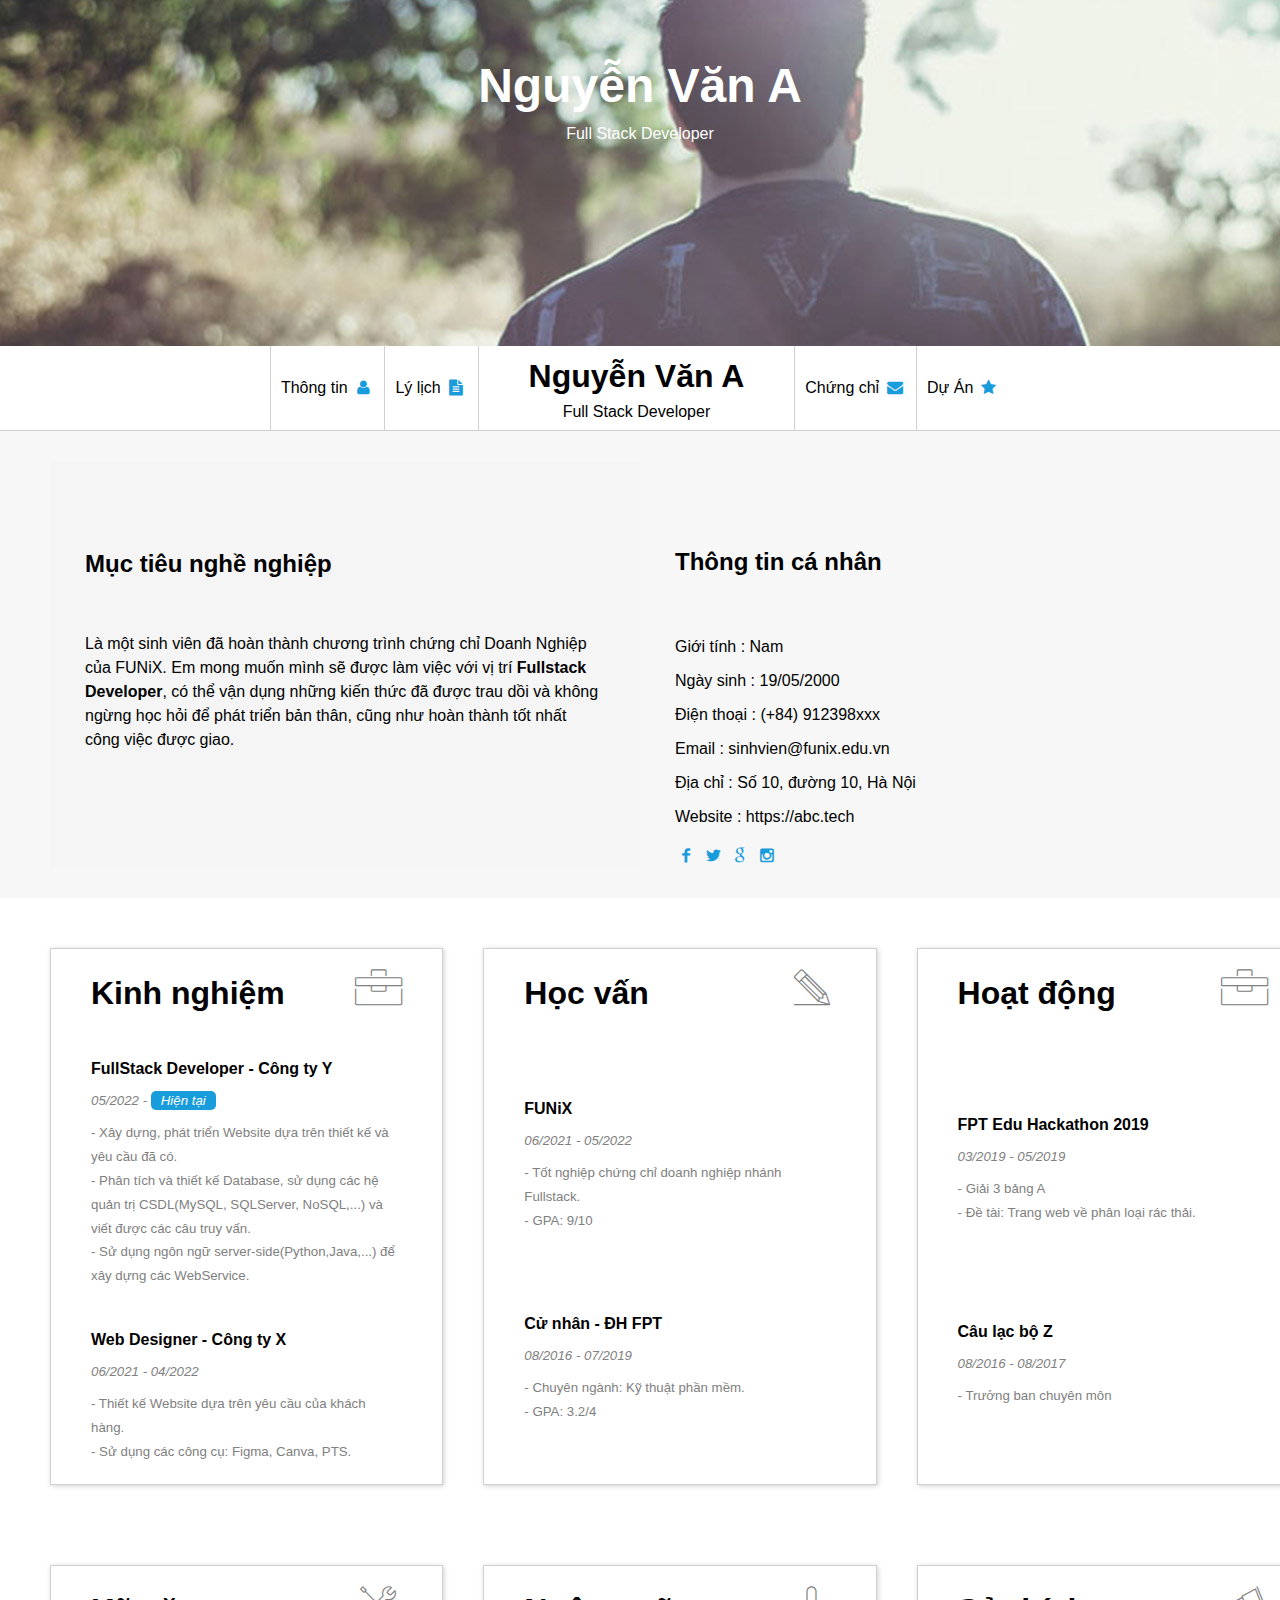
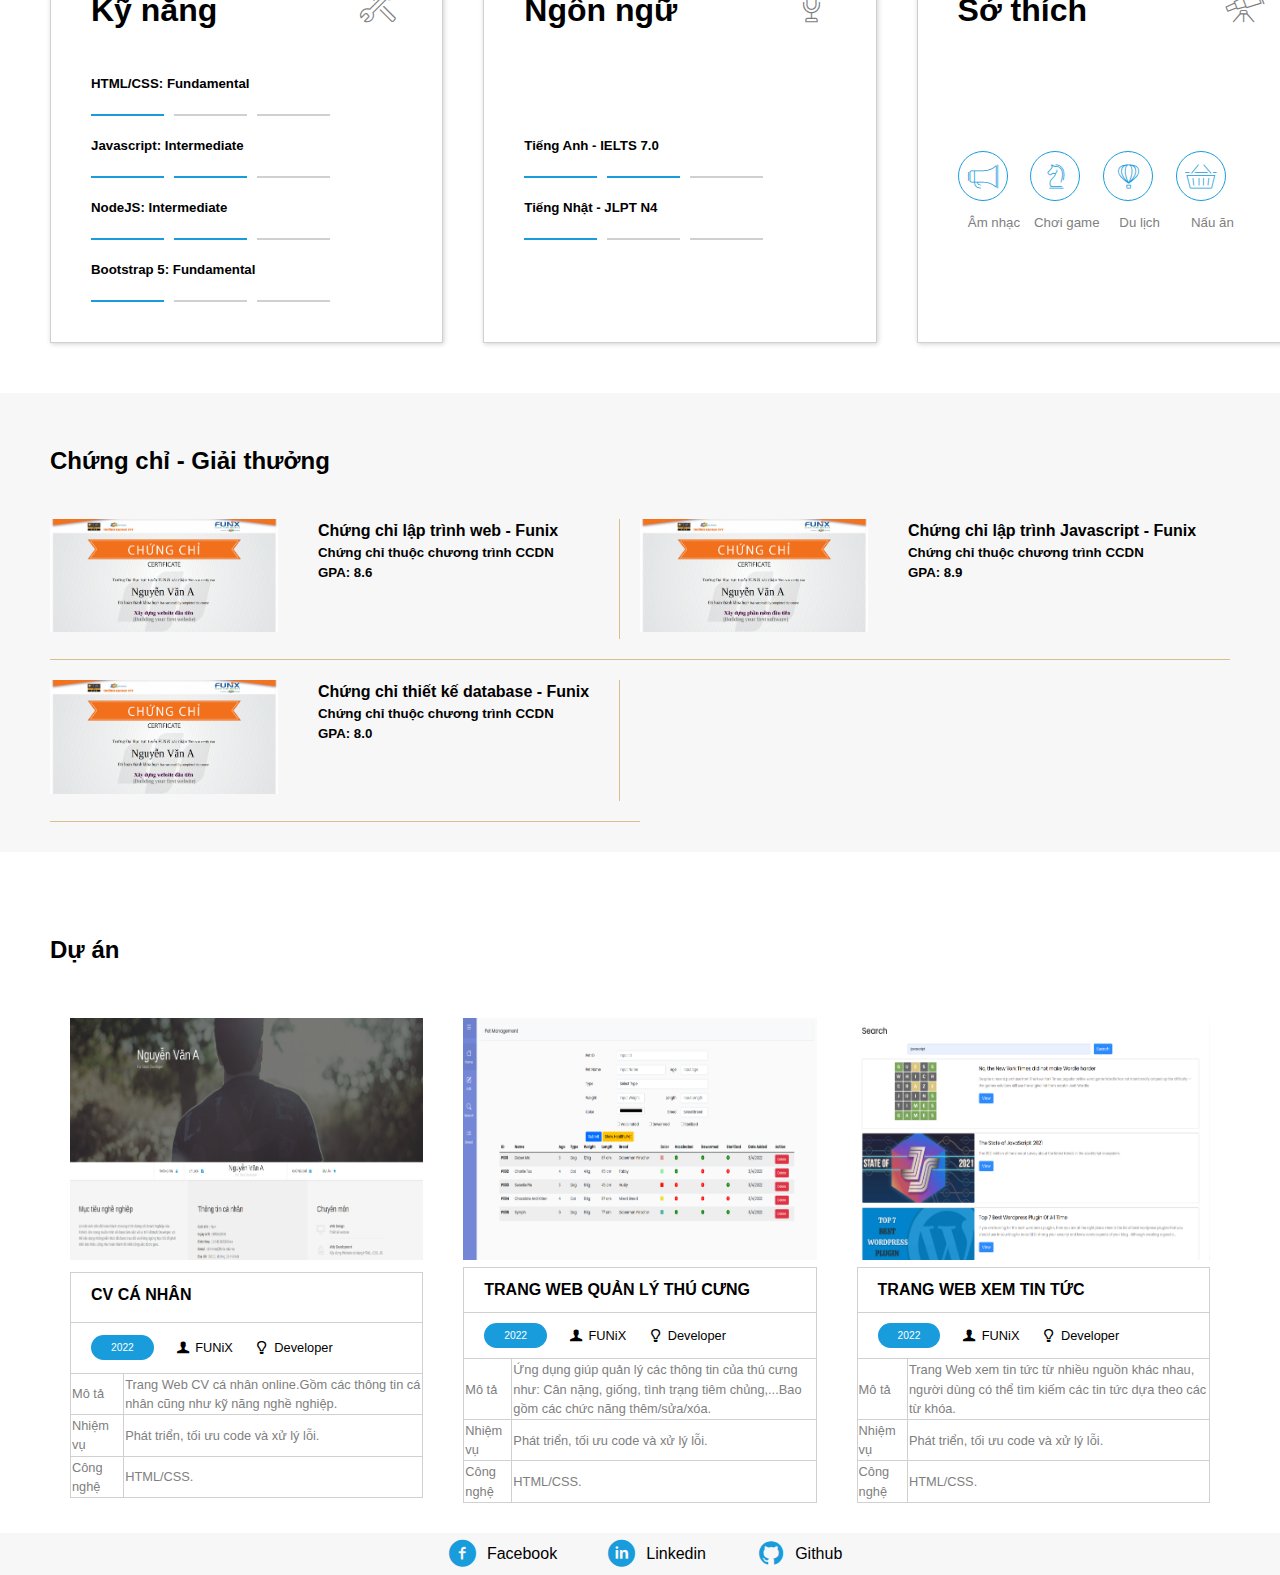
<file: index.html>
<!DOCTYPE html>
<html lang="en">
  <head>
    <meta charset="UTF-8" />
    <meta http-equiv="X-UA-Compatible" content="IE=edge" />
    <meta name="viewport" content="width=device-width, initial-scale=1.0" />
    <link rel="stylesheet" href="./css/font.css" />
    <link rel="stylesheet" href="./css/laptop.css" />
    <link rel="stylesheet" href="./css/tablet.css" />
    <link rel="stylesheet" href="./css/mobile.css" />
    <link
      href="https://cdn.jsdelivr.net/npm/bootstrap@5.2.3/dist/css/bootstrap.min.css"
      rel="stylesheet"
      integrity="sha384-rbsA2VBKQhggwzxH7pPCaAqO46MgnOM80zW1RWuH61DGLwZJEdK2Kadq2F9CUG65"
      crossorigin="anonymous"
    />
    <title>Assignment 03</title>
  </head>
  <body>
    <!-- Banner -->
    <div id="banner">
      <!-- <img src="/images/banner.jpg" alt="banner" /> -->
      <div class="banner-note">
        <h1 class="name-banner">Nguyễn Văn A</h1>
        <span>Full Stack Developer</span>
      </div>
    </div>
    <!-- Nav-bar -->
    <section id="nav-bar">
      <nav class="container container-fluid">
        <a href="digital-cv.html">Thông tin <i class="icon-user"></i></a>
        <a href="digital-cv.html">Lý lịch <i class="icon-doc-text-inv"></i></a>
        <div class="name">
          <h1>Nguyễn Văn A</h1>
          <span>Full Stack Developer</span>
        </div>
        <a href="digital-cv.html">Chứng chỉ <i class="icon-mail-alt"></i></a>
        <a href="digital-cv.html">Dự Án <i class="icon-star-1"></i></a>
      </nav>
    </section>
    <!-- Target and personnal info -->
    <section id="about" class="bg-grey">
      <div class="container container-fluid">
        <!-- target -->
        <div id="target">
          <h1 class="section-title">Mục tiêu nghề nghiệp</h1>
          <p>
            Là một sinh viên đã hoàn thành chương trình chứng chỉ Doanh Nghiệp
            của FUNiX. Em mong muốn mình sẽ được làm việc với vị trí
            <b>Fullstack Developer</b>, có thể vận dụng những kiến thức đã được
            trau dồi và không ngừng học hỏi để phát triển bản thân, cũng như
            hoàn thành tốt nhất công việc được giao.
          </p>
        </div>
        <!-- personal-info -->
        <div id="personal-info">
          <h1 class="section-title">Thông tin cá nhân</h1>
          <ul class="mt-40 info">
            <li><span>Giới tính</span> : Nam</li>
            <li><span>Ngày sinh</span> : 19/05/2000</li>
            <li><span>Điện thoại</span> : (+84) 912398xxx</li>
            <li><span>Email</span> : sinhvien@funix.edu.vn</li>
            <li><span>Địa chỉ</span> : Số 10, đường 10, Hà Nội</li>
            <li><span>Website</span> : https://abc.tech</li>
          </ul>
          <div class="icon">
            <i class="icon-facebook-1"></i>
            <i class="icon-twitter"></i>
            <i class="icon-google"></i>
            <i class="icon-instagram"></i>
          </div>
        </div>
      </div>
    </section>
    <!-- job-info -->
    <section id="job-info">
      <div class="container container-fluid container-lg">
        <div class="column-item" style="margin-top: 20px">
          <h1>Kinh nghiệm</h1>
          <i class="ic-toolbox"></i>
          <div class="work-detail">
            <h4>FullStack Developer - Công ty Y</h4>
            <div class="time-line">
              <h5>05/2022 - <span class="recent">Hiện tại</span></h5>
            </div>
            <div class="work-content">
              <h5>
                - Xây dựng, phát triển Website dựa trên thiết kế và yêu cầu đã
                có.<br />
                - Phân tích và thiết kế Database, sử dụng các hệ quản trị
                CSDL(MySQL, SQLServer, NoSQL,...) và viết được các câu truy
                vấn.<br />
                - Sử dụng ngôn ngữ server-side(Python,Java,...) để xây dựng các
                WebService.
              </h5>
            </div>
          </div>
          <div class="work-detail">
            <div class="name-work">
              <h4>Web Designer - Công ty X</h4>
            </div>
            <div class="time-line">
              <h5>06/2021 - 04/2022</h5>
            </div>
            <div class="work-content">
              <h5>
                - Thiết kế Website dựa trên yêu cầu của khách hàng.<br />
                - Sử dụng các công cụ: Figma, Canva, PTS.
              </h5>
            </div>
          </div>
        </div>
        <div class="column-item" style="margin-top: 20px">
          <h1>Học vấn</h1>
          <i class="ic-pencil"></i>
          <div class="work-detail">
            <div class="name-work">
              <h4>FUNiX</h4>
            </div>
            <div class="time-line">
              <h5>06/2021 - 05/2022</h5>
            </div>
            <div class="work-content">
              <h5>
                - Tốt nghiệp chứng chỉ doanh nghiệp nhánh Fullstack.<br />
                - GPA: 9/10
              </h5>
            </div>
          </div>
          <div class="work-detail">
            <div class="name-work">
              <h4>Cử nhân - ĐH FPT</h4>
            </div>
            <div class="time-line">
              <h5>08/2016 - 07/2019</h5>
            </div>
            <div class="work-content">
              <h5>
                - Chuyên ngành: Kỹ thuật phần mềm.<br />
                - GPA: 3.2/4
              </h5>
            </div>
          </div>
        </div>
        <div class="column-item" style="margin-top: 20px">
          <h1>Hoạt động</h1>
          <i class="ic-toolbox"></i>
          <div class="work-detail">
            <div class="name-work">
              <h4>FPT Edu Hackathon 2019</h4>
            </div>
            <div class="time-line">
              <h5>03/2019 - 05/2019</h5>
            </div>
            <div class="work-content">
              <h5>
                - Giải 3 bảng A<br />
                - Đề tài: Trang web về phân loại rác thải.
              </h5>
            </div>
          </div>
          <div class="work-detail">
            <div class="name-work">
              <h4>Câu lạc bộ Z</h4>
            </div>
            <div class="time-line">
              <h5>08/2016 - 08/2017</h5>
            </div>
            <div class="work-content">
              <h5>- Trưởng ban chuyên môn</h5>
            </div>
          </div>
        </div>
        <div class="column-item" style="margin-top: 20px">
          <h1>Kỹ năng</h1>
          <i class="ic-tools-2"></i>
          <div class="skill">
            <div class="skill-item">
              <div class="skill-name">
                <h5>HTML/CSS: Fundamental</h5>
              </div>
              <div class="rate">
                <div class="active"></div>
                <div class="non-active"></div>
                <div class="non-active"></div>
              </div>
            </div>
            <div class="skill-item">
              <div class="skill-name">
                <h5>Javascript: Intermediate</h5>
              </div>
              <div class="rate">
                <div class="active"></div>
                <div class="active"></div>
                <div class="non-active"></div>
              </div>
            </div>
            <div class="skill-item">
              <div class="skill-name">
                <h5>NodeJS: Intermediate</h5>
              </div>
              <div class="rate">
                <div class="active"></div>
                <div class="active"></div>
                <div class="non-active"></div>
              </div>
            </div>
            <div class="skill-item">
              <div class="skill-name">
                <h5>Bootstrap 5: Fundamental</h5>
              </div>
              <div class="rate">
                <div class="active"></div>
                <div class="non-active"></div>
                <div class="non-active"></div>
              </div>
            </div>
          </div>
        </div>
        <div class="column-item" style="margin-top: 20px">
          <h1>Ngôn ngữ</h1>
          <i class="ic-mic"></i>
          <div class="language">
            <div class="language-item">
              <div class="language-name">
                <h5>Tiếng Anh - IELTS 7.0</h5>
              </div>
              <div class="rate">
                <div class="active"></div>
                <div class="active"></div>
                <div class="non-active"></div>
              </div>
            </div>
            <div class="language-item">
              <div class="language-name">
                <h5>Tiếng Nhật - JLPT N4</h5>
              </div>
              <div class="rate">
                <div class="active"></div>
                <div class="non-active"></div>
                <div class="non-active"></div>
              </div>
            </div>
          </div>
        </div>

        <div class="column-item" style="margin-top: 20px">
          <h1>Sở thích</h1>
          <i class="ic-telescope"></i>
          <div class="hobbies">
            <div class="hobbies-item">
              <i class="ic-megaphone"></i>
              <h5>Âm nhạc</h5>
            </div>
            <div class="hobbies-item">
              <i class="ic-strategy"></i>
              <h5>Chơi game</h5>
            </div>
            <div class="hobbies-item">
              <i class="ic-hotairballoon"></i>
              <h5>Du lịch</h5>
            </div>
            <div class="hobbies-item">
              <i class="ic-basket"></i>
              <h5>Nấu ăn</h5>
            </div>
          </div>
        </div>
      </div>
    </section>
    <!-- certificate -->
    <section id="certificate" class="bg-grey">
      <div class="container container-fluid">
        <h1 class="section-title">Chứng chỉ - Giải thưởng</h1>
        <div class="row-certificate">
          <div class="certificate-item">
            <div class="certificate-image">
              <img src="./images/Cert_WEB.png" />
            </div>
            <div class="certificate-content">
              <h4 class="certificate-name">Chứng chỉ lập trình web - Funix</h4>
              <h5>
                Chứng chỉ thuộc chương trình CCDN<br />
                GPA: 8.6
              </h5>
            </div>
          </div>
          <div class="certificate-item">
            <div class="certificate-image">
              <img src="./images/Cert_PRF.png" />
            </div>
            <div class="certificate-content">
              <h4 class="certificate-name">
                Chứng chỉ lập trình Javascript - Funix
              </h4>
              <h5>
                Chứng chỉ thuộc chương trình CCDN<br />
                GPA: 8.9
              </h5>
            </div>
          </div>
          <div class="certificate-item">
            <div class="certificate-image">
              <img src="./images/Cert_DBI.png" />
            </div>
            <div class="certificate-content">
              <h4 class="certificate-name">
                Chứng chỉ thiết kế database - Funix
              </h4>
              <h5>
                Chứng chỉ thuộc chương trình CCDN<br />
                GPA: 8.0
              </h5>
            </div>
          </div>
        </div>
      </div>
    </section>
    <!-- Project -->
    <section id="project">
      <div class="container container-fluid">
        <h1 class="section-title">Dự án</h1>
        <div class="row-project">
          <div class="project-item">
            <div class="project-image">
              <img src="images/project_1.png" alt="project cv ca nhan" />
            </div>
            <h4 class="project-name">CV cá nhân</h4>
            <div class="time-line">
              <div class="year">2022</div>
              <div class="company"><i class="icon-user-1"></i> FUNiX</div>
              <div class="position"><i class="icon-lamp"></i> Developer</div>
            </div>
            <div class="project-description">
              <table>
                <tbody>
                  <tr>
                    <td>Mô tả</td>
                    <td>
                      Trang Web CV cá nhân online.Gồm các thông tin cá nhân cũng
                      như kỹ năng nghề nghiệp.
                    </td>
                  </tr>
                  <tr>
                    <td>Nhiệm vụ</td>
                    <td>Phát triển, tối ưu code và xử lý lỗi.</td>
                  </tr>
                  <tr>
                    <td>Công nghệ</td>
                    <td>HTML/CSS.</td>
                  </tr>
                </tbody>
              </table>
            </div>
          </div>
          <div class="project-item">
            <div class="project-image">
              <img
                src="images/project_2.png"
                alt="project trang web quan ly thu cung"
              />
            </div>
            <h4 class="project-name">Trang web quản lý thú cưng</h4>
            <div class="time-line">
              <div class="year">2022</div>
              <div class="company"><i class="icon-user-1"></i> FUNiX</div>
              <div class="position"><i class="icon-lamp"></i> Developer</div>
            </div>
            <div class="project-description">
              <table>
                <tbody>
                  <tr>
                    <td>Mô tả</td>
                    <td>
                      Ứng dụng giúp quản lý các thông tin của thú cưng như: Cân
                      nặng, giống, tình trạng tiêm chủng,...Bao gồm các chức
                      năng thêm/sửa/xóa.
                    </td>
                  </tr>
                  <tr>
                    <td>Nhiệm vụ</td>
                    <td>Phát triển, tối ưu code và xử lý lỗi.</td>
                  </tr>
                  <tr>
                    <td>Công nghệ</td>
                    <td>HTML/CSS.</td>
                  </tr>
                </tbody>
              </table>
            </div>
          </div>
          <div class="project-item">
            <div class="project-image">
              <img
                src="images/project_3.png"
                alt="project trang web xem tin tuc"
              />
            </div>
            <h4 class="project-name">Trang web xem tin tức</h4>
            <div class="time-line">
              <div class="year">2022</div>
              <div class="company"><i class="icon-user-1"></i> FUNiX</div>
              <div class="position"><i class="icon-lamp"></i> Developer</div>
            </div>
            <div class="project-description">
              <table>
                <tbody>
                  <tr>
                    <td>Mô tả</td>
                    <td>
                      Trang Web xem tin tức từ nhiều nguồn khác nhau, người dùng
                      có thể tìm kiếm các tin tức dựa theo các từ khóa.
                    </td>
                  </tr>
                  <tr>
                    <td>Nhiệm vụ</td>
                    <td>Phát triển, tối ưu code và xử lý lỗi.</td>
                  </tr>
                  <tr>
                    <td>Công nghệ</td>
                    <td>HTML/CSS.</td>
                  </tr>
                </tbody>
              </table>
            </div>
          </div>
        </div>
      </div>
    </section>
    <!-- Footer -->
    <section id="footer" class="bg-grey">
      <div class="container-fluid">
        <ul>
          <li><i class="icon-facebook-circled"></i>Facebook</li>
          <li><i class="icon-linkedin-circled"></i>Linkedin</li>
          <li><i class="icon-github-circled"></i>Github</li>
        </ul>
      </div>
    </section>
    <!-- Javascript -->
    <script
      src="https://cdn.jsdelivr.net/npm/bootstrap@5.2.3/dist/js/bootstrap.bundle.min.js"
      integrity="sha384-kenU1KFdBIe4zVF0s0G1M5b4hcpxyD9F7jL+jjXkk+Q2h455rYXK/7HAuoJl+0I4"
      crossorigin="anonymous"
    ></script>
  </body>
</html>
</file>
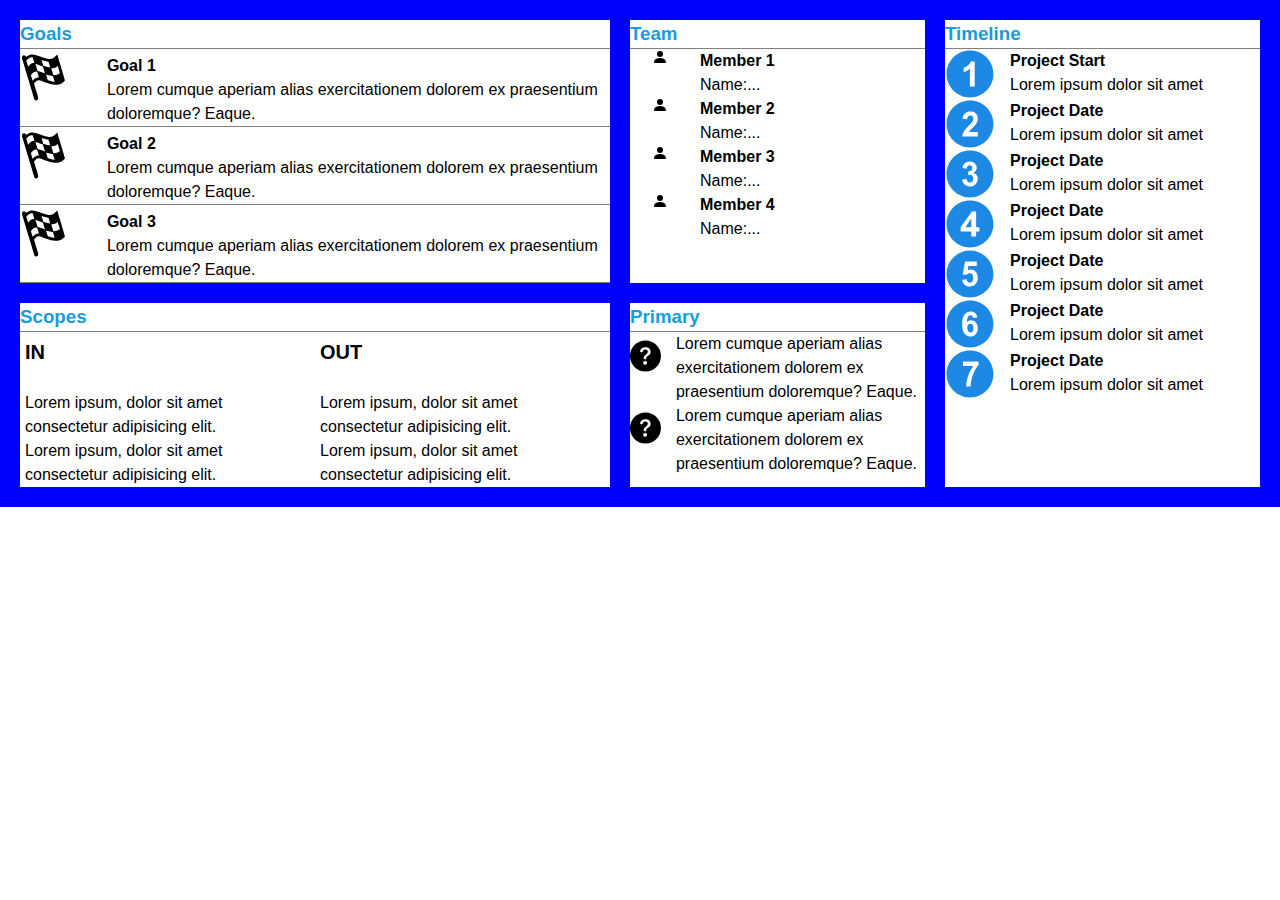
<file: digital-cv.html>
<!DOCTYPE html>
<html lang="en">
  <head>
    <meta charset="UTF-8" />
    <meta http-equiv="X-UA-Compatible" content="IE=edge" />
    <meta name="viewport" content="width=device-width, initial-scale=1.0" />
    <title>Digital-cv</title>

    <link rel="preconnect" href="https://fonts.googleapis.com" />
    <link rel="preconnect" href="https://fonts.gstatic.com" crossorigin />
    <link
      href="https://fonts.googleapis.com/css2?family=Inter:wght@200&display=swap"
      rel="stylesheet"
    />
    <link rel="stylesheet" href="css/font.css" />
    <link rel="stylesheet" href="css/laptop.css" />
    <link rel="stylesheet" href="css/mobile.css" />
    <link rel="stylesheet" href="css/tablet.css" />
    <link
      href="https://cdn.jsdelivr.net/npm/bootstrap@5.2.3/dist/css/bootstrap.min.css"
      rel="stylesheet"
      integrity="sha384-rbsA2VBKQhggwzxH7pPCaAqO46MgnOM80zW1RWuH61DGLwZJEdK2Kadq2F9CUG65"
      crossorigin="anonymous"
    />
    <link
      rel="stylesheet"
      href="https://cdnjs.cloudflare.com/ajax/libs/font-awesome/5.15.4/css/all.min.css"
    />
  </head>
  <body>
    <script
      src="https://cdn.jsdelivr.net/npm/bootstrap@5.2.3/dist/js/bootstrap.bundle.min.js"
      integrity="sha384-kenU1KFdBIe4zVF0s0G1M5b4hcpxyD9F7jL+jjXkk+Q2h455rYXK/7HAuoJl+0I4"
      crossorigin="anonymous"
    ></script>
    <div class="background">
      <div class="digital-cv grid">
        <!--GOALS-->
        <div class="goals cv-digi">
          <h3><strong>Goals</strong></h3>
          <div class="content-goals">
            <svg
              xmlns="http://www.w3.org/2000/svg"
              enable-background="new 0 0 1000 1000"
              viewBox="0 0 1000 1000"
              x="0px"
              y="0px"
              xmlns:xml="http://www.w3.org/XML/1998/namespace"
              xml:space="preserve"
              version="1.1"
            >
              <metadata>
                Svg Vector Icons : http://www.onlinewebfonts.com/icon
              </metadata>
              <g>
                <g transform="translate(0 511) scale(0.1 -0.1)">
                  <path
                    d="M 2172 4972.5 c -222.8 -59 -487.2 -192.2 -696.9 -347.3 l -174.8 -131.1 l -26.2 63.3 c -39.3 96.1 -201 235.9 -294.9 253.4 c -216.2 39.3 -415.1 -41.5 -509 -207.5 c -96.1 -170.4 -89.6 -216.3 124.5 -930.6 c 107 -360.4 696.8 -2335.2 1310.7 -4390.8 c 613.8 -2053.4 1133.7 -3772.6 1153.4 -3818.5 c 19.7 -45.9 67.7 -111.4 107 -144.2 c 211.9 -185.7 568 -126.7 692.5 115.8 c 94 181.3 98.3 161.6 -397.6 1824 c -253.4 845.4 -460.9 1551 -460.9 1566.3 c 0 15.3 111.4 142 246.8 279.6 C 3539.4 -593.5 3688 -510.5 3947.9 -493 c 216.3 13.1 421.6 -41.5 1081.3 -290.5 c 806.1 -303.6 1465.8 -504.6 2022.8 -616 c 148.6 -28.4 303.7 -37.1 633.5 -39.3 c 380.1 0 460.9 6.5 629.1 48.1 c 423.8 109.2 734 292.7 1070.4 637.9 c 157.3 159.5 211.9 229.4 203.2 257.8 c -17.5 54.6 -517.7 1730.1 -1127.2 3781.3 c -281.8 939.3 -515.5 1706.1 -524.3 1703.9 c -6.6 -4.4 -124.5 -126.7 -262.1 -273.1 c -515.5 -548.3 -753.6 -668.4 -1332.5 -668.4 c -297.1 0 -548.3 43.7 -952.4 161.6 c -299.3 85.2 -1020.2 336.4 -1404.6 489.3 c -489.3 192.2 -926.2 290.5 -1389.3 308 C 2379.5 5014 2305.2 5009.7 2172 4972.5 Z M 2705 4398 c 10.9 -15.3 360.4 -1166.5 360.4 -1184 c 0 -13.1 -63.3 -24 -144.2 -28.4 c -179.1 -4.4 -456.6 -98.3 -620.4 -205.4 c -65.5 -43.7 -218.5 -179.1 -336.4 -299.3 c -118 -122.3 -220.6 -216.3 -225 -211.9 c -15.3 15.3 -377.9 1188.4 -377.9 1221.1 c 0 37.1 323.3 349.5 471.9 458.7 c 139.8 100.5 406.3 229.4 535.2 255.6 C 2447.2 4419.8 2694 4415.5 2705 4398 Z M 5370 3596.3 c 133.3 -32.8 343 -78.6 469.7 -98.3 c 126.7 -21.8 231.6 -39.3 233.7 -41.5 c 13.1 -10.9 375.7 -1201.5 369.2 -1210.2 c -37.1 -35 -878.1 144.2 -1306.3 279.6 l -146.3 45.9 l -98.3 310.2 c -52.4 170.4 -137.6 441.3 -187.9 602.9 c -50.2 161.7 -96.1 305.8 -102.7 321.1 c -6.5 15.3 96.1 -8.7 260 -61.2 C 5009.6 3699 5239 3631.2 5370 3596.3 Z M 3583.1 2916.9 c 118 -37.1 362.6 -124.5 541.7 -194.4 c 181.3 -67.7 421.6 -155.1 537.4 -194.4 l 207.5 -67.7 l 229.4 -738.3 c 144.2 -465.3 220.6 -738.4 205.3 -742.7 c -26.2 -6.6 -288.3 85.2 -827.9 290.5 c -181.3 69.9 -415 146.4 -522.1 174.8 l -196.6 50.2 l -227.2 727.4 c -122.3 399.8 -225 736.2 -225 744.9 C 3305.7 2997.7 3364.7 2986.8 3583.1 2916.9 Z M 8279.8 1785.4 l 225 -749.3 l -50.2 -43.7 c -310.2 -270.9 -803.9 -447.8 -1192.7 -428.1 l -139.8 6.5 l -227.2 738.3 c -126.7 406.3 -222.8 744.9 -216.3 751.5 c 6.6 6.6 107 21.8 220.6 30.6 c 373.5 30.6 760.2 172.6 1004.9 367 c 61.2 45.9 120.1 83 131.1 80.8 C 8048.2 2536.8 8157.4 2196 8279.8 1785.4 Z M 3646.5 1359.4 c 2.2 0 83 -262.1 181.3 -581.1 c 98.3 -318.9 183.5 -594.2 187.9 -613.8 c 8.8 -28.4 -19.6 -39.3 -163.8 -59 c -386.7 -54.6 -629.1 -179.1 -950.2 -489.3 l -218.4 -211.9 L 2501.8 -12.5 c -98.3 321.1 -179.1 598.6 -179.1 616 c 0 17.5 115.8 152.9 257.8 297.1 c 225 233.7 277.4 275.2 441.3 356.1 c 201 96.1 369.2 135.4 524.3 118 C 3600.6 1368.1 3646.5 1361.6 3646.5 1359.4 Z M 5892.1 636.3 c 310.2 -87.4 744.9 -176.9 967.7 -198.8 l 159.5 -15.3 l 56.8 -187.9 c 30.6 -102.7 115.8 -373.5 185.7 -598.5 c 69.9 -227.2 128.9 -423.8 128.9 -439.1 c 0 -59 -653.2 78.6 -1190.5 251.2 l -270.9 85.2 L 5831 -154.5 c -52.4 170.4 -133.3 428.2 -179.1 572.3 c -43.7 144.2 -85.2 275.2 -91.8 292.7 c -8.8 24 -2.2 28.4 28.4 15.3 C 5610.3 717.2 5747.9 677.8 5892.1 636.3 Z"
                  />
                </g>
              </g>
            </svg>
            <p>
              <strong>Goal 1</strong><br />Lorem cumque aperiam alias
              exercitationem dolorem ex praesentium doloremque? Eaque.
            </p>
          </div>

          <div class="content-goals">
            <svg
              xmlns="http://www.w3.org/2000/svg"
              enable-background="new 0 0 1000 1000"
              viewBox="0 0 1000 1000"
              x="0px"
              y="0px"
              xmlns:xml="http://www.w3.org/XML/1998/namespace"
              xml:space="preserve"
              version="1.1"
            >
              <metadata>
                Svg Vector Icons : http://www.onlinewebfonts.com/icon
              </metadata>
              <g>
                <g transform="translate(0 511) scale(0.1 -0.1)">
                  <path
                    d="M 2172 4972.5 c -222.8 -59 -487.2 -192.2 -696.9 -347.3 l -174.8 -131.1 l -26.2 63.3 c -39.3 96.1 -201 235.9 -294.9 253.4 c -216.2 39.3 -415.1 -41.5 -509 -207.5 c -96.1 -170.4 -89.6 -216.3 124.5 -930.6 c 107 -360.4 696.8 -2335.2 1310.7 -4390.8 c 613.8 -2053.4 1133.7 -3772.6 1153.4 -3818.5 c 19.7 -45.9 67.7 -111.4 107 -144.2 c 211.9 -185.7 568 -126.7 692.5 115.8 c 94 181.3 98.3 161.6 -397.6 1824 c -253.4 845.4 -460.9 1551 -460.9 1566.3 c 0 15.3 111.4 142 246.8 279.6 C 3539.4 -593.5 3688 -510.5 3947.9 -493 c 216.3 13.1 421.6 -41.5 1081.3 -290.5 c 806.1 -303.6 1465.8 -504.6 2022.8 -616 c 148.6 -28.4 303.7 -37.1 633.5 -39.3 c 380.1 0 460.9 6.5 629.1 48.1 c 423.8 109.2 734 292.7 1070.4 637.9 c 157.3 159.5 211.9 229.4 203.2 257.8 c -17.5 54.6 -517.7 1730.1 -1127.2 3781.3 c -281.8 939.3 -515.5 1706.1 -524.3 1703.9 c -6.6 -4.4 -124.5 -126.7 -262.1 -273.1 c -515.5 -548.3 -753.6 -668.4 -1332.5 -668.4 c -297.1 0 -548.3 43.7 -952.4 161.6 c -299.3 85.2 -1020.2 336.4 -1404.6 489.3 c -489.3 192.2 -926.2 290.5 -1389.3 308 C 2379.5 5014 2305.2 5009.7 2172 4972.5 Z M 2705 4398 c 10.9 -15.3 360.4 -1166.5 360.4 -1184 c 0 -13.1 -63.3 -24 -144.2 -28.4 c -179.1 -4.4 -456.6 -98.3 -620.4 -205.4 c -65.5 -43.7 -218.5 -179.1 -336.4 -299.3 c -118 -122.3 -220.6 -216.3 -225 -211.9 c -15.3 15.3 -377.9 1188.4 -377.9 1221.1 c 0 37.1 323.3 349.5 471.9 458.7 c 139.8 100.5 406.3 229.4 535.2 255.6 C 2447.2 4419.8 2694 4415.5 2705 4398 Z M 5370 3596.3 c 133.3 -32.8 343 -78.6 469.7 -98.3 c 126.7 -21.8 231.6 -39.3 233.7 -41.5 c 13.1 -10.9 375.7 -1201.5 369.2 -1210.2 c -37.1 -35 -878.1 144.2 -1306.3 279.6 l -146.3 45.9 l -98.3 310.2 c -52.4 170.4 -137.6 441.3 -187.9 602.9 c -50.2 161.7 -96.1 305.8 -102.7 321.1 c -6.5 15.3 96.1 -8.7 260 -61.2 C 5009.6 3699 5239 3631.2 5370 3596.3 Z M 3583.1 2916.9 c 118 -37.1 362.6 -124.5 541.7 -194.4 c 181.3 -67.7 421.6 -155.1 537.4 -194.4 l 207.5 -67.7 l 229.4 -738.3 c 144.2 -465.3 220.6 -738.4 205.3 -742.7 c -26.2 -6.6 -288.3 85.2 -827.9 290.5 c -181.3 69.9 -415 146.4 -522.1 174.8 l -196.6 50.2 l -227.2 727.4 c -122.3 399.8 -225 736.2 -225 744.9 C 3305.7 2997.7 3364.7 2986.8 3583.1 2916.9 Z M 8279.8 1785.4 l 225 -749.3 l -50.2 -43.7 c -310.2 -270.9 -803.9 -447.8 -1192.7 -428.1 l -139.8 6.5 l -227.2 738.3 c -126.7 406.3 -222.8 744.9 -216.3 751.5 c 6.6 6.6 107 21.8 220.6 30.6 c 373.5 30.6 760.2 172.6 1004.9 367 c 61.2 45.9 120.1 83 131.1 80.8 C 8048.2 2536.8 8157.4 2196 8279.8 1785.4 Z M 3646.5 1359.4 c 2.2 0 83 -262.1 181.3 -581.1 c 98.3 -318.9 183.5 -594.2 187.9 -613.8 c 8.8 -28.4 -19.6 -39.3 -163.8 -59 c -386.7 -54.6 -629.1 -179.1 -950.2 -489.3 l -218.4 -211.9 L 2501.8 -12.5 c -98.3 321.1 -179.1 598.6 -179.1 616 c 0 17.5 115.8 152.9 257.8 297.1 c 225 233.7 277.4 275.2 441.3 356.1 c 201 96.1 369.2 135.4 524.3 118 C 3600.6 1368.1 3646.5 1361.6 3646.5 1359.4 Z M 5892.1 636.3 c 310.2 -87.4 744.9 -176.9 967.7 -198.8 l 159.5 -15.3 l 56.8 -187.9 c 30.6 -102.7 115.8 -373.5 185.7 -598.5 c 69.9 -227.2 128.9 -423.8 128.9 -439.1 c 0 -59 -653.2 78.6 -1190.5 251.2 l -270.9 85.2 L 5831 -154.5 c -52.4 170.4 -133.3 428.2 -179.1 572.3 c -43.7 144.2 -85.2 275.2 -91.8 292.7 c -8.8 24 -2.2 28.4 28.4 15.3 C 5610.3 717.2 5747.9 677.8 5892.1 636.3 Z"
                  />
                </g>
              </g>
            </svg>
            <p>
              <strong>Goal 2</strong><br />Lorem cumque aperiam alias
              exercitationem dolorem ex praesentium doloremque? Eaque.
            </p>
          </div>
          <div class="content-goals">
            <svg
              xmlns="http://www.w3.org/2000/svg"
              enable-background="new 0 0 1000 1000"
              viewBox="0 0 1000 1000"
              x="0px"
              y="0px"
              xmlns:xml="http://www.w3.org/XML/1998/namespace"
              xml:space="preserve"
              version="1.1"
            >
              <metadata>
                Svg Vector Icons : http://www.onlinewebfonts.com/icon
              </metadata>
              <g>
                <g transform="translate(0 511) scale(0.1 -0.1)">
                  <path
                    d="M 2172 4972.5 c -222.8 -59 -487.2 -192.2 -696.9 -347.3 l -174.8 -131.1 l -26.2 63.3 c -39.3 96.1 -201 235.9 -294.9 253.4 c -216.2 39.3 -415.1 -41.5 -509 -207.5 c -96.1 -170.4 -89.6 -216.3 124.5 -930.6 c 107 -360.4 696.8 -2335.2 1310.7 -4390.8 c 613.8 -2053.4 1133.7 -3772.6 1153.4 -3818.5 c 19.7 -45.9 67.7 -111.4 107 -144.2 c 211.9 -185.7 568 -126.7 692.5 115.8 c 94 181.3 98.3 161.6 -397.6 1824 c -253.4 845.4 -460.9 1551 -460.9 1566.3 c 0 15.3 111.4 142 246.8 279.6 C 3539.4 -593.5 3688 -510.5 3947.9 -493 c 216.3 13.1 421.6 -41.5 1081.3 -290.5 c 806.1 -303.6 1465.8 -504.6 2022.8 -616 c 148.6 -28.4 303.7 -37.1 633.5 -39.3 c 380.1 0 460.9 6.5 629.1 48.1 c 423.8 109.2 734 292.7 1070.4 637.9 c 157.3 159.5 211.9 229.4 203.2 257.8 c -17.5 54.6 -517.7 1730.1 -1127.2 3781.3 c -281.8 939.3 -515.5 1706.1 -524.3 1703.9 c -6.6 -4.4 -124.5 -126.7 -262.1 -273.1 c -515.5 -548.3 -753.6 -668.4 -1332.5 -668.4 c -297.1 0 -548.3 43.7 -952.4 161.6 c -299.3 85.2 -1020.2 336.4 -1404.6 489.3 c -489.3 192.2 -926.2 290.5 -1389.3 308 C 2379.5 5014 2305.2 5009.7 2172 4972.5 Z M 2705 4398 c 10.9 -15.3 360.4 -1166.5 360.4 -1184 c 0 -13.1 -63.3 -24 -144.2 -28.4 c -179.1 -4.4 -456.6 -98.3 -620.4 -205.4 c -65.5 -43.7 -218.5 -179.1 -336.4 -299.3 c -118 -122.3 -220.6 -216.3 -225 -211.9 c -15.3 15.3 -377.9 1188.4 -377.9 1221.1 c 0 37.1 323.3 349.5 471.9 458.7 c 139.8 100.5 406.3 229.4 535.2 255.6 C 2447.2 4419.8 2694 4415.5 2705 4398 Z M 5370 3596.3 c 133.3 -32.8 343 -78.6 469.7 -98.3 c 126.7 -21.8 231.6 -39.3 233.7 -41.5 c 13.1 -10.9 375.7 -1201.5 369.2 -1210.2 c -37.1 -35 -878.1 144.2 -1306.3 279.6 l -146.3 45.9 l -98.3 310.2 c -52.4 170.4 -137.6 441.3 -187.9 602.9 c -50.2 161.7 -96.1 305.8 -102.7 321.1 c -6.5 15.3 96.1 -8.7 260 -61.2 C 5009.6 3699 5239 3631.2 5370 3596.3 Z M 3583.1 2916.9 c 118 -37.1 362.6 -124.5 541.7 -194.4 c 181.3 -67.7 421.6 -155.1 537.4 -194.4 l 207.5 -67.7 l 229.4 -738.3 c 144.2 -465.3 220.6 -738.4 205.3 -742.7 c -26.2 -6.6 -288.3 85.2 -827.9 290.5 c -181.3 69.9 -415 146.4 -522.1 174.8 l -196.6 50.2 l -227.2 727.4 c -122.3 399.8 -225 736.2 -225 744.9 C 3305.7 2997.7 3364.7 2986.8 3583.1 2916.9 Z M 8279.8 1785.4 l 225 -749.3 l -50.2 -43.7 c -310.2 -270.9 -803.9 -447.8 -1192.7 -428.1 l -139.8 6.5 l -227.2 738.3 c -126.7 406.3 -222.8 744.9 -216.3 751.5 c 6.6 6.6 107 21.8 220.6 30.6 c 373.5 30.6 760.2 172.6 1004.9 367 c 61.2 45.9 120.1 83 131.1 80.8 C 8048.2 2536.8 8157.4 2196 8279.8 1785.4 Z M 3646.5 1359.4 c 2.2 0 83 -262.1 181.3 -581.1 c 98.3 -318.9 183.5 -594.2 187.9 -613.8 c 8.8 -28.4 -19.6 -39.3 -163.8 -59 c -386.7 -54.6 -629.1 -179.1 -950.2 -489.3 l -218.4 -211.9 L 2501.8 -12.5 c -98.3 321.1 -179.1 598.6 -179.1 616 c 0 17.5 115.8 152.9 257.8 297.1 c 225 233.7 277.4 275.2 441.3 356.1 c 201 96.1 369.2 135.4 524.3 118 C 3600.6 1368.1 3646.5 1361.6 3646.5 1359.4 Z M 5892.1 636.3 c 310.2 -87.4 744.9 -176.9 967.7 -198.8 l 159.5 -15.3 l 56.8 -187.9 c 30.6 -102.7 115.8 -373.5 185.7 -598.5 c 69.9 -227.2 128.9 -423.8 128.9 -439.1 c 0 -59 -653.2 78.6 -1190.5 251.2 l -270.9 85.2 L 5831 -154.5 c -52.4 170.4 -133.3 428.2 -179.1 572.3 c -43.7 144.2 -85.2 275.2 -91.8 292.7 c -8.8 24 -2.2 28.4 28.4 15.3 C 5610.3 717.2 5747.9 677.8 5892.1 636.3 Z"
                  />
                </g>
              </g>
            </svg>
            <p>
              <strong>Goal 3</strong><br />Lorem cumque aperiam alias
              exercitationem dolorem ex praesentium doloremque? Eaque.
            </p>
          </div>
        </div>

        <!--Team-->
        <div class="team cv-digi">
          <h3><strong>Team</strong></h3>
          <div class="all-team">
            <div class="content-team">
              <svg
                xmlns="http://www.w3.org/2000/svg"
                width="16"
                height="16"
                fill="currentColor"
                class="bi bi-person-fill"
                viewBox="0 0 16 16"
              >
                <path
                  d="M3 14s-1 0-1-1 1-4 6-4 6 3 6 4-1 1-1 1H3zm5-6a3 3 0 1 0 0-6 3 3 0 0 0 0 6z"
                />
              </svg>
              <p><strong>Member 1</strong><br />Name:...</p>
            </div>
            <div class="content-team">
              <svg
                xmlns="http://www.w3.org/2000/svg"
                width="16"
                height="16"
                fill="currentColor"
                class="bi bi-person-fill"
                viewBox="0 0 16 16"
              >
                <path
                  d="M3 14s-1 0-1-1 1-4 6-4 6 3 6 4-1 1-1 1H3zm5-6a3 3 0 1 0 0-6 3 3 0 0 0 0 6z"
                />
              </svg>
              <p><strong>Member 2</strong><br />Name:...</p>
            </div>
            <div class="content-team">
              <svg
                xmlns="http://www.w3.org/2000/svg"
                width="16"
                height="16"
                fill="currentColor"
                class="bi bi-person-fill"
                viewBox="0 0 16 16"
              >
                <path
                  d="M3 14s-1 0-1-1 1-4 6-4 6 3 6 4-1 1-1 1H3zm5-6a3 3 0 1 0 0-6 3 3 0 0 0 0 6z"
                />
              </svg>
              <p><strong>Member 3</strong><br />Name:...</p>
            </div>
            <div class="content-team">
              <svg
                xmlns="http://www.w3.org/2000/svg"
                width="16"
                height="16"
                fill="currentColor"
                class="bi bi-person-fill"
                viewBox="0 0 16 16"
              >
                <path
                  d="M3 14s-1 0-1-1 1-4 6-4 6 3 6 4-1 1-1 1H3zm5-6a3 3 0 1 0 0-6 3 3 0 0 0 0 6z"
                />
              </svg>
              <p><strong>Member 4</strong><br />Name:...</p>
            </div>
          </div>
        </div>

        <!--Scopes-->
        <div class="scopes cv-digi">
          <h3><strong>Scopes</strong></h3>
          <div class="content-scopes">
            <div class="in">
              <h6><strong>IN</strong></h6>
              <br />
              <p>Lorem ipsum, dolor sit amet consectetur adipisicing elit.</p>

              <p>Lorem ipsum, dolor sit amet consectetur adipisicing elit.</p>
            </div>
            <div class="out">
              <h6><strong>OUT</strong></h6>
              <br />
              <p>Lorem ipsum, dolor sit amet consectetur adipisicing elit.</p>

              <p>Lorem ipsum, dolor sit amet consectetur adipisicing elit.</p>
            </div>
          </div>
        </div>

        <!--PRIMARY-->
        <div class="primary cv-digi">
          <h3><strong>Primary</strong></h3>
          <div class="content-primary">
            <svg
              xmlns="http://www.w3.org/2000/svg"
              width="48"
              height="48"
              fill="currentColor"
              class="bi bi-question-circle-fill"
              viewBox="0 0 16 16"
            >
              <path
                d="M16 8A8 8 0 1 1 0 8a8 8 0 0 1 16 0zM5.496 6.033h.825c.138 0 .248-.113.266-.25.09-.656.54-1.134 1.342-1.134.686 0 1.314.343 1.314 1.168 0 .635-.374.927-.965 1.371-.673.489-1.206 1.06-1.168 1.987l.003.217a.25.25 0 0 0 .25.246h.811a.25.25 0 0 0 .25-.25v-.105c0-.718.273-.927 1.01-1.486.609-.463 1.244-.977 1.244-2.056 0-1.511-1.276-2.241-2.673-2.241-1.267 0-2.655.59-2.75 2.286a.237.237 0 0 0 .241.247zm2.325 6.443c.61 0 1.029-.394 1.029-.927 0-.552-.42-.94-1.029-.94-.584 0-1.009.388-1.009.94 0 .533.425.927 1.01.927z"
              />
            </svg>
            <p>
              Lorem cumque aperiam alias exercitationem dolorem ex praesentium
              doloremque? Eaque.
            </p>
          </div>
          <div class="content-primary">
            <svg
              xmlns="http://www.w3.org/2000/svg"
              width="48"
              height="48"
              fill="currentColor"
              class="bi bi-question-circle-fill"
              viewBox="0 0 16 16"
            >
              <path
                d="M16 8A8 8 0 1 1 0 8a8 8 0 0 1 16 0zM5.496 6.033h.825c.138 0 .248-.113.266-.25.09-.656.54-1.134 1.342-1.134.686 0 1.314.343 1.314 1.168 0 .635-.374.927-.965 1.371-.673.489-1.206 1.06-1.168 1.987l.003.217a.25.25 0 0 0 .25.246h.811a.25.25 0 0 0 .25-.25v-.105c0-.718.273-.927 1.01-1.486.609-.463 1.244-.977 1.244-2.056 0-1.511-1.276-2.241-2.673-2.241-1.267 0-2.655.59-2.75 2.286a.237.237 0 0 0 .241.247zm2.325 6.443c.61 0 1.029-.394 1.029-.927 0-.552-.42-.94-1.029-.94-.584 0-1.009.388-1.009.94 0 .533.425.927 1.01.927z"
              />
            </svg>
            <p>
              Lorem cumque aperiam alias exercitationem dolorem ex praesentium
              doloremque? Eaque.
            </p>
          </div>
        </div>

        <!--Timeline-->
        <div class="time-line cv-digi">
          <h3><strong>Timeline</strong></h3>
          <div class="content-timeline">
            <svg
              xmlns="http://www.w3.org/2000/svg"
              viewBox="0 0 64 64"
              enable-background="new 0 0 64 64"
              class="mdl-js"
            >
              <path
                d="M32,2C15.432,2,2,15.432,2,32c0,16.568,13.432,30,30,30s30-13.432,30-30C62,15.432,48.568,2,32,2z M38,48h-6.107V24.979  c-2.232,2.086-4.863,3.629-7.893,4.629v-5.543c1.594-0.521,3.326-1.512,5.195-2.967c1.871-1.455,3.152-3.156,3.848-5.098H38V48z"
                fill="#1e88e5"
              />
            </svg>
            <p class="text">
              <strong>Project Start</strong>
              <br />
              Lorem ipsum dolor sit amet
            </p>
          </div>
          <div class="content-timeline">
            <svg
              xmlns="http://www.w3.org/2000/svg"
              viewBox="0 0 64 64"
              enable-background="new 0 0 64 64"
              class="mdl-js"
            >
              <path
                d="m32 2c-16.568 0-30 13.432-30 30s13.432 30 30 30 30-13.432 30-30-13.432-30-30-30m10 40.326v5.674h-20c.216-2.146.865-4.178 1.949-6.098 1.083-1.922 3.221-4.467 6.416-7.643 2.571-2.564 4.148-4.303 4.731-5.217.784-1.26 1.177-2.508 1.177-3.738 0-1.363-.342-2.41-1.025-3.143s-1.627-1.098-2.832-1.098c-1.191 0-2.14.385-2.843 1.152-.704.768-1.11 2.045-1.218 3.826l-5.686-.609c.338-3.361 1.401-5.773 3.188-7.238 1.788-1.462 4.021-2.194 6.702-2.194 2.936 0 5.246.848 6.924 2.543s2.517 3.805 2.517 6.326c0 1.434-.24 2.801-.721 4.098-.48 1.299-1.242 2.656-2.284 4.076-.691.941-1.937 2.297-3.737 4.064-1.799 1.77-2.94 2.943-3.42 3.523-.48.578-.871 1.145-1.168 1.695h11.33z"
                fill="#1e88e5"
              />
            </svg>
            <p class="text">
              <strong>Project Date</strong>
              <br />
              Lorem ipsum dolor sit amet
            </p>
          </div>
          <div class="content-timeline">
            <svg
              xmlns="http://www.w3.org/2000/svg"
              viewBox="0 0 64 64"
              enable-background="new 0 0 64 64"
              class="mdl-js"
            >
              <path
                d="m32 2c-16.568 0-30 13.432-30 30s13.432 30 30 30 30-13.432 30-30-13.432-30-30-30m7.105 43.092c-1.931 1.937-4.334 2.908-7.208 2.908-2.724 0-4.983-.816-6.776-2.447-1.793-1.633-2.833-3.768-3.121-6.403l5.585-.707c.179 1.482.657 2.617 1.438 3.4s1.725 1.176 2.834 1.176c1.19 0 2.193-.471 3.009-1.41.814-.941 1.223-2.209 1.223-3.807 0-1.51-.391-2.707-1.172-3.59-.781-.885-1.731-1.324-2.854-1.324-.74 0-1.623.148-2.65.447l.637-4.895c1.561.043 2.752-.311 3.573-1.059s1.232-1.742 1.232-2.982c0-1.055-.301-1.896-.903-2.521-.603-.627-1.404-.941-2.403-.941-.985 0-1.827.355-2.525 1.068s-1.122 1.752-1.273 3.121l-5.317-.939c.369-1.896.928-3.41 1.674-4.543.745-1.133 1.785-2.023 3.121-2.672 1.332-.648 2.828-.972 4.484-.972 2.833 0 5.106.939 6.816 2.822 1.41 1.539 2.115 3.275 2.115 5.215 0 2.75-1.444 4.945-4.332 6.584 1.725.385 3.104 1.246 4.138 2.586 1.033 1.34 1.55 2.957 1.55 4.854 0 2.75-.965 5.093-2.895 7.031"
                fill="#1e88e5"
              />
            </svg>
            <p class="text">
              <strong>Project Date</strong>
              <br />
              Lorem ipsum dolor sit amet
            </p>
          </div>
          <div class="content-timeline">
            <svg
              xmlns="http://www.w3.org/2000/svg"
              viewBox="0 0 64 64"
              enable-background="new 0 0 64 64"
              class="mdl-js"
            >
              <path d="m33.662 36.217v-10.891l-7.674 10.891z" fill="#1e88e5" />
              <path
                d="M32,2C15.432,2,2,15.432,2,32s13.432,30,30,30s30-13.432,30-30S48.568,2,32,2z M44,41.586h-4.145V48h-6.193v-6.414H20   v-5.348L34.48,16h5.375v20.217H44V41.586z"
                fill="#1e88e5"
              />
            </svg>
            <p class="text">
              <strong>Project Date</strong>
              <br />
              Lorem ipsum dolor sit amet
            </p>
          </div>
          <div class="content-timeline">
            <svg
              xmlns="http://www.w3.org/2000/svg"
              viewBox="0 0 64 64"
              enable-background="new 0 0 64 64"
              class="mdl-js"
            >
              <path
                d="m32 2c-16.568 0-30 13.432-30 30s13.432 30 30 30 30-13.432 30-30-13.432-30-30-30m7.871 41.779c-1.934 2.813-4.619 4.221-8.053 4.221-2.746 0-4.984-.791-6.715-2.371-1.73-1.582-2.766-3.707-3.104-6.375l5.68-.631c.162 1.379.643 2.469 1.44 3.273.798.807 1.717 1.209 2.759 1.209 1.189 0 2.197-.52 3.021-1.557.825-1.035 1.237-2.598 1.237-4.688 0-1.957-.409-3.426-1.228-4.404-.817-.979-1.883-1.469-3.193-1.469-1.637 0-3.104.777-4.402 2.328l-4.625-.719 2.923-16.596h15.07v5.721h-10.75l-.893 5.418c1.271-.682 2.568-1.023 3.895-1.023 2.527 0 4.672.986 6.43 2.959 1.758 1.97 2.637 4.53 2.637 7.679 0 2.623-.71 4.967-2.129 7.025"
                fill="#1e88e5"
              />
            </svg>
            <p class="text">
              <strong>Project Date</strong>
              <br />
              Lorem ipsum dolor sit amet
            </p>
          </div>
          <div class="content-timeline">
            <svg
              xmlns="http://www.w3.org/2000/svg"
              viewBox="0 0 64 64"
              enable-background="new 0 0 64 64"
              class="mdl-js"
            >
              <path
                d="m32.379 31.541c-1.104 0-2.037.451-2.799 1.355-.764.904-1.145 2.242-1.145 4.008 0 1.953.43 3.459 1.287 4.521s1.838 1.594 2.941 1.594c1.063 0 1.947-.436 2.656-1.305.707-.869 1.063-2.295 1.063-4.275 0-2.039-.381-3.529-1.145-4.479-.762-.944-1.714-1.419-2.858-1.419"
                fill="#1e88e5"
              />
              <path
                d="m32 2c-16.568 0-30 13.432-30 30s13.432 30 30 30 30-13.432 30-30-13.432-30-30-30m7.305 43.092c-1.799 1.937-4.108 2.908-6.926 2.908-3.023 0-5.51-1.23-7.457-3.688s-2.922-6.486-2.922-12.087c0-5.744 1.016-9.885 3.045-12.42 2.029-2.537 4.664-3.805 7.906-3.805 2.273 0 4.156.666 5.648 1.998 1.49 1.334 2.441 3.27 2.85 5.803l-5.557.643c-.137-1.197-.49-2.082-1.063-2.65-.572-.57-1.314-.855-2.227-.855-1.213 0-2.238.57-3.074 1.709-.838 1.141-1.365 3.514-1.584 7.121 1.43-1.77 3.207-2.654 5.332-2.654 2.396 0 4.451.957 6.158 2.867 1.712 1.909 2.566 4.373 2.566 7.393 0 3.207-.898 5.779-2.695 7.717"
                fill="#1e88e5"
              />
            </svg>
            <p class="text">
              <strong>Project Date</strong>
              <br />
              Lorem ipsum dolor sit amet
            </p>
          </div>
          <div class="content-timeline">
            <svg
              xmlns="http://www.w3.org/2000/svg"
              viewBox="0 0 64 64"
              enable-background="new 0 0 64 64"
              class="mdl-js"
            >
              <path
                d="M31.999,2c-16.568,0-30,13.432-30,30s13.432,30,30,30C48.568,62,62,48.568,62,32S48.568,2,31.999,2z M43,20.514  c-1.651,1.727-3.33,4.205-5.036,7.436c-1.707,3.23-3.008,6.666-3.903,10.303c-0.895,3.637-1.335,6.887-1.321,9.748h-5.641  c0.098-4.484,0.969-9.059,2.613-13.721c1.643-4.662,3.84-8.83,6.586-12.504H22.999V16H43V20.514z"
                fill="#1e88e5"
              />
            </svg>
            <p class="text">
              <strong>Project Date</strong>
              <br />
              Lorem ipsum dolor sit amet
            </p>
          </div>
        </div>
      </div>
    </div>
  </body>
</html>
</file>
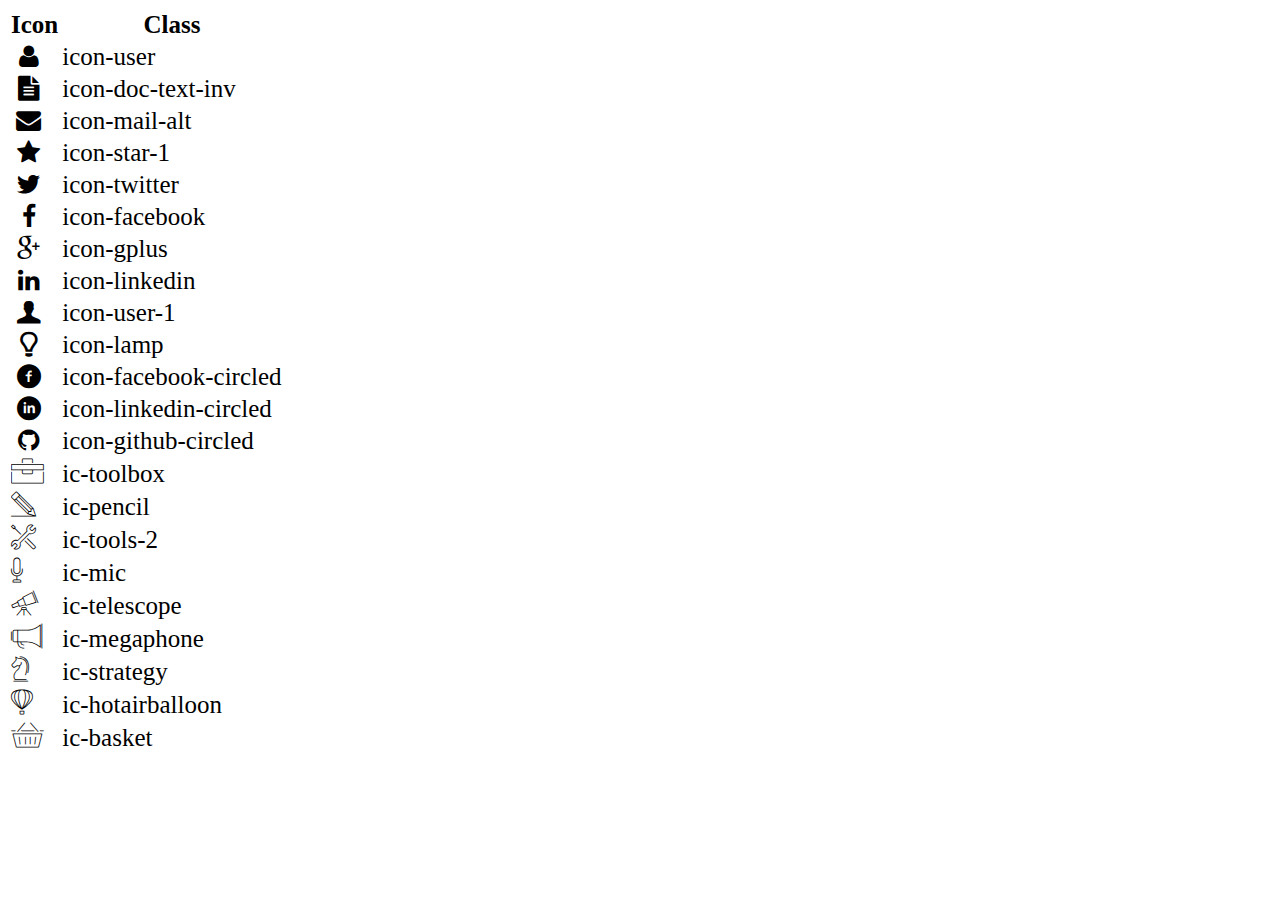
<file: icon-list.html>
<!DOCTYPE html>
<html lang="en">

<head>
    <meta charset="UTF-8">
    <meta http-equiv="X-UA-Compatible" content="IE=edge">
    <meta name="viewport" content="width=device-width, initial-scale=1.0">
    <link rel="stylesheet" href="css/font.css">
    <title>Icon List</title>
</head>

<body>
    <table style="font-size: 25px;">
        <thead>
            <tr>
                <th>Icon</th>
                <th>Class</th>
            </tr>
        </thead>
        <tbody>
            <tr>
                <td><i class="icon-user"></i></td>
                <td>icon-user</td>
            </tr>
            <tr>
                <td><i class="icon-doc-text-inv"></i></td>
                <td>icon-doc-text-inv</td>
            </tr>
            <tr>
                <td><i class="icon-mail-alt"></i></td>
                <td>icon-mail-alt</td>
            </tr>
            <tr>
                <td><i class="icon-star-1"></i></td>
                <td>icon-star-1</td>
            </tr>
            <tr>
                <td><i class="icon-twitter"></i></td>
                <td>icon-twitter</td>
            </tr>
            <tr>
                <td><i class="icon-facebook"></i></td>
                <td>icon-facebook</td>
            </tr>
            <tr>
                <td><i class="icon-gplus"></i></td>
                <td>icon-gplus</td>
            </tr>
            <tr>
                <td><i class="icon-linkedin"></i></td>
                <td>icon-linkedin</td>
            </tr>
            <tr>
                <td><i class="icon-user-1"></i></td>
                <td>icon-user-1</td>
            </tr>
            <tr>
                <td><i class="icon-lamp"></i></td>
                <td>icon-lamp</td>
            </tr>
            <tr>
                <td><i class="icon-facebook-circled"></i></td>
                <td>icon-facebook-circled</td>
            </tr>
            <tr>
                <td><i class="icon-linkedin-circled"></i></td>
                <td>icon-linkedin-circled</td>
            </tr>
            <tr>
                <td><i class="icon-github-circled"></i></td>
                <td>icon-github-circled</td>
            </tr>
            <tr>
                <td><i class="ic-toolbox"></i></td>
                <td>ic-toolbox</td>
            </tr>
            <tr>
                <td><i class="ic-pencil"></i></td>
                <td>ic-pencil</td>
            </tr>
            <tr>
                <td><i class="ic-tools-2"></i></td>
                <td>ic-tools-2</td>
            </tr>

            <tr>
                <td><i class="ic-mic"></i></td>
                <td>ic-mic</td>
            </tr>
            <tr>
                <td><i class="ic-telescope"></i></td>
                <td>ic-telescope</td>
            </tr>
            <tr>
                <td><i class="ic-megaphone"></i></td>
                <td>ic-megaphone</td>
            </tr>
            <tr>
                <td><i class="ic-strategy"></i></td>
                <td>ic-strategy</td>
            </tr>
            <tr>
                <td><i class="ic-hotairballoon"></i></td>
                <td>ic-hotairballoon</td>
            </tr>
            <tr>
                <td><i class="ic-basket"></i></td>
                <td>ic-basket</td>
            </tr>
        </tbody>
    </table>
</body>

</html>
</file>
<file: css/font.css>
@font-face {
	font-family: 'open_sanslight';
	src: url('../fonts/OpenSans-Light-webfont.eot');
	src: url('../fonts/OpenSans-Light-webfont.eot#iefix') format('embedded-opentype'),
		url('../fonts/OpenSans-Light-webfont.woff') format('woff'),
		url('../fonts/OpenSans-Light-webfont.ttf') format('truetype'),
		url('../fonts/OpenSans-Light-webfont.svg#open_sanslight') format('svg');
	font-weight: normal;
	font-style: normal;

}

@font-face {
	font-family: 'open_sansitalic';
	src: url('../fonts/OpenSans-Italic-webfont.eot');
	src: url('../fonts/OpenSans-Italic-webfont.eot#iefix') format('embedded-opentype'),
		url('../fonts/OpenSans-Italic-webfont.woff') format('woff'),
		url('../fonts/OpenSans-Italic-webfont.ttf') format('truetype'),
		url('../fonts/OpenSans-Italic-webfont.svg#open_sansitalic') format('svg');
	font-weight: normal;
	font-style: normal;

}

@font-face {
	font-family: 'open_sanssemibold';
	src: url('../fonts/OpenSans-Semibold-webfont.eot');
	src: url('../fonts/OpenSans-Semibold-webfont.eot#iefix') format('embedded-opentype'),
		url('../fonts/OpenSans-Semibold-webfont.woff') format('woff'),
		url('../fonts/OpenSans-Semibold-webfont.ttf') format('truetype'),
		url('../fonts/OpenSans-Semibold-webfont.svg#open_sanssemibold') format('svg');
	font-weight: normal;
	font-style: normal;

}


@font-face {
	font-family: 'open_sanslight_italic';
	src: url('../fonts/OpenSans-LightItalic-webfont.eot');
	src: url('../fonts/OpenSans-LightItalic-webfont.eot#iefix') format('embedded-opentype'),
		url('../fonts/OpenSans-LightItalic-webfont.woff') format('woff'),
		url('../fonts/OpenSans-LightItalic-webfont.ttf') format('truetype'),
		url('../fonts/OpenSans-LightItalic-webfont.svg#open_sanslight_italic') format('svg');
	font-weight: normal;
	font-style: normal;

}

@font-face {
	font-family: 'open_sansregular';
	src: url('../fonts/OpenSans-Regular-webfont.eot');
	src: url('../fonts/OpenSans-Regular-webfont.eot#iefix') format('embedded-opentype'),
		url('../fonts/OpenSans-Regular-webfont.woff') format('woff'),
		url('../fonts/OpenSans-Regular-webfont.ttf') format('truetype'),
		url('../fonts/OpenSans-Regular-webfont.svg#open_sansregular') format('svg');
	font-weight: normal;
	font-style: normal;

}


@font-face {
	font-family: 'fontello';
	src: url('../fonts/fontello.eot');
	src: url('../fonts/fontello.eot#iefix') format('embedded-opentype'),
		url('../fonts/fontello.woff') format('woff'),
		url('../fonts/fontello.ttf') format('truetype'),
		url('../fonts/fontello.svg#fontello') format('svg');
	font-weight: normal;
	font-style: normal;
}

[class^="icon-"]:before,
[class*=" icon-"]:before {
	font-family: "fontello";
	font-style: normal;
	font-weight: normal;
	speak-as: none;

	display: inline-block;
	text-decoration: inherit;
	width: 1em;
	margin-right: .2em;
	text-align: center;
	/* opacity: .8; */

	/* For safety - reset parent styles, that can break glyph codes*/
	font-variant: normal;
	text-transform: none;

	/* fix buttons height, for twitter bootstrap */
	line-height: 1em;

	/* Animation center compensation - margins should be symmetric */
	/* remove if not needed */
	margin-left: .2em;

	/* you can be more comfortable with increased icons size */
	/* font-size: 120%; */

	/* Font smoothing. That was taken from TWBS */
	-webkit-font-smoothing: antialiased;
	-moz-osx-font-smoothing: grayscale;

	/* Uncomment for 3D effect */
	/* text-shadow: 1px 1px 1px rgba(127, 127, 127, 0.3); */
}

.icon-emo-happy:before {
	content: '\e800';
}

/* '' */
.icon-emo-wink:before {
	content: '\e801';
}

/* '' */
.icon-emo-wink2:before {
	content: '\e802';
}

/* '' */
.icon-emo-unhappy:before {
	content: '\e803';
}

/* '' */
.icon-emo-sleep:before {
	content: '\e804';
}

/* '' */
.icon-emo-thumbsup:before {
	content: '\e805';
}

/* '' */
.icon-emo-devil:before {
	content: '\e806';
}

/* '' */
.icon-emo-surprised:before {
	content: '\e807';
}

/* '' */
.icon-emo-tongue:before {
	content: '\e808';
}

/* '' */
.icon-emo-coffee:before {
	content: '\e809';
}

/* '' */
.icon-emo-sunglasses:before {
	content: '\e80a';
}

/* '' */
.icon-emo-displeased:before {
	content: '\e80b';
}

/* '' */
.icon-emo-beer:before {
	content: '\e80c';
}

/* '' */
.icon-emo-grin:before {
	content: '\e80d';
}

/* '' */
.icon-emo-angry:before {
	content: '\e80e';
}

/* '' */
.icon-emo-saint:before {
	content: '\e80f';
}

/* '' */
.icon-emo-cry:before {
	content: '\e810';
}

/* '' */
.icon-emo-shoot:before {
	content: '\e811';
}

/* '' */
.icon-emo-squint:before {
	content: '\e812';
}

/* '' */
.icon-emo-laugh:before {
	content: '\e813';
}

/* '' */
.icon-spin1:before {
	content: '\e814';
}

/* '' */
.icon-spin2:before {
	content: '\e815';
}

/* '' */
.icon-spin3:before {
	content: '\e816';
}

/* '' */
.icon-spin4:before {
	content: '\e817';
}

/* '' */
.icon-spin5:before {
	content: '\e818';
}

/* '' */
.icon-spin6:before {
	content: '\e819';
}

/* '' */
.icon-firefox:before {
	content: '\e81a';
}

/* '' */
.icon-chrome:before {
	content: '\e81b';
}

/* '' */
.icon-opera:before {
	content: '\e81c';
}

/* '' */
.icon-ie:before {
	content: '\e81d';
}

/* '' */
.icon-crown:before {
	content: '\e81e';
}

/* '' */
.icon-crown-plus:before {
	content: '\e81f';
}

/* '' */
.icon-crown-minus:before {
	content: '\e820';
}

/* '' */
.icon-marquee:before {
	content: '\e821';
}

/* '' */
.icon-glass:before {
	content: '\e822';
}

/* '' */
.icon-music:before {
	content: '\e823';
}

/* '' */
.icon-search:before {
	content: '\e824';
}

/* '' */
.icon-mail:before {
	content: '\e825';
}

/* '' */
.icon-mail-alt:before {
	content: '\e826';
}

/* '' */
.icon-mail-squared:before {
	content: '\e827';
}

/* '' */
.icon-heart:before {
	content: '\e828';
}

/* '' */
.icon-heart-empty:before {
	content: '\e829';
}

/* '' */
.icon-star-1:before {
	content: '\e82a';
}

/* '' */
.icon-star-empty-1:before {
	content: '\e82b';
}

/* '' */
.icon-star-half:before {
	content: '\e82c';
}

/* '' */
.icon-star-half-alt:before {
	content: '\e82d';
}

/* '' */
.icon-user:before {
	content: '\e82e';
}

/* '' */
.icon-user-plus:before {
	content: '\e82f';
}

/* '' */
.icon-user-times:before {
	content: '\e830';
}

/* '' */
.icon-users:before {
	content: '\e831';
}

/* '' */
.icon-male:before {
	content: '\e832';
}

/* '' */
.icon-female:before {
	content: '\e833';
}

/* '' */
.icon-child:before {
	content: '\e834';
}

/* '' */
.icon-user-secret:before {
	content: '\e835';
}

/* '' */
.icon-video:before {
	content: '\e836';
}

/* '' */
.icon-videocam:before {
	content: '\e837';
}

/* '' */
.icon-picture:before {
	content: '\e838';
}

/* '' */
.icon-camera:before {
	content: '\e839';
}

/* '' */
.icon-camera-alt:before {
	content: '\e83a';
}

/* '' */
.icon-th-large:before {
	content: '\e83b';
}

/* '' */
.icon-th:before {
	content: '\e83c';
}

/* '' */
.icon-th-list:before {
	content: '\e83d';
}

/* '' */
.icon-ok:before {
	content: '\e83e';
}

/* '' */
.icon-ok-circled:before {
	content: '\e83f';
}

/* '' */
.icon-ok-circled2:before {
	content: '\e840';
}

/* '' */
.icon-ok-squared:before {
	content: '\e841';
}

/* '' */
.icon-cancel:before {
	content: '\e842';
}

/* '' */
.icon-cancel-circled:before {
	content: '\e843';
}

/* '' */
.icon-cancel-circled2:before {
	content: '\e844';
}

/* '' */
.icon-plus:before {
	content: '\e845';
}

/* '' */
.icon-plus-circled:before {
	content: '\e846';
}

/* '' */
.icon-plus-squared:before {
	content: '\e847';
}

/* '' */
.icon-plus-squared-alt:before {
	content: '\e848';
}

/* '' */
.icon-minus:before {
	content: '\e849';
}

/* '' */
.icon-minus-circled:before {
	content: '\e84a';
}

/* '' */
.icon-minus-squared:before {
	content: '\e84b';
}

/* '' */
.icon-minus-squared-alt:before {
	content: '\e84c';
}

/* '' */
.icon-help:before {
	content: '\e84d';
}

/* '' */
.icon-help-circled:before {
	content: '\e84e';
}

/* '' */
.icon-info-circled:before {
	content: '\e84f';
}

/* '' */
.icon-info:before {
	content: '\e850';
}

/* '' */
.icon-home:before {
	content: '\e851';
}

/* '' */
.icon-link:before {
	content: '\e852';
}

/* '' */
.icon-unlink:before {
	content: '\e853';
}

/* '' */
.icon-link-ext:before {
	content: '\e854';
}

/* '' */
.icon-link-ext-alt:before {
	content: '\e855';
}

/* '' */
.icon-attach:before {
	content: '\e856';
}

/* '' */
.icon-lock:before {
	content: '\e857';
}

/* '' */
.icon-lock-open:before {
	content: '\e858';
}

/* '' */
.icon-lock-open-alt:before {
	content: '\e859';
}

/* '' */
.icon-pin:before {
	content: '\e85a';
}

/* '' */
.icon-eye:before {
	content: '\e85b';
}

/* '' */
.icon-eye-off:before {
	content: '\e85c';
}

/* '' */
.icon-tag-1:before {
	content: '\e85d';
}

/* '' */
.icon-tags:before {
	content: '\e85e';
}

/* '' */
.icon-bookmark:before {
	content: '\e85f';
}

/* '' */
.icon-bookmark-empty:before {
	content: '\e860';
}

/* '' */
.icon-flag:before {
	content: '\e861';
}

/* '' */
.icon-flag-empty:before {
	content: '\e862';
}

/* '' */
.icon-flag-checkered:before {
	content: '\e863';
}

/* '' */
.icon-thumbs-up:before {
	content: '\e864';
}

/* '' */
.icon-thumbs-down:before {
	content: '\e865';
}

/* '' */
.icon-thumbs-up-alt:before {
	content: '\e866';
}

/* '' */
.icon-thumbs-down-alt:before {
	content: '\e867';
}

/* '' */
.icon-download:before {
	content: '\e868';
}

/* '' */
.icon-upload:before {
	content: '\e869';
}

/* '' */
.icon-download-cloud:before {
	content: '\e86a';
}

/* '' */
.icon-upload-cloud:before {
	content: '\e86b';
}

/* '' */
.icon-reply:before {
	content: '\e86c';
}

/* '' */
.icon-reply-all:before {
	content: '\e86d';
}

/* '' */
.icon-forward:before {
	content: '\e86e';
}

/* '' */
.icon-quote-left:before {
	content: '\e86f';
}

/* '' */
.icon-quote-right:before {
	content: '\e870';
}

/* '' */
.icon-code:before {
	content: '\e871';
}

/* '' */
.icon-export:before {
	content: '\e872';
}

/* '' */
.icon-export-alt:before {
	content: '\e873';
}

/* '' */
.icon-share:before {
	content: '\e874';
}

/* '' */
.icon-share-squared:before {
	content: '\e875';
}

/* '' */
.icon-pencil:before {
	content: '\e876';
}

/* '' */
.icon-pencil-squared:before {
	content: '\e877';
}

/* '' */
.icon-edit:before {
	content: '\e878';
}

/* '' */
.icon-print:before {
	content: '\e879';
}

/* '' */
.icon-retweet:before {
	content: '\e87a';
}

/* '' */
.icon-keyboard:before {
	content: '\e87b';
}

/* '' */
.icon-gamepad:before {
	content: '\e87c';
}

/* '' */
.icon-comment:before {
	content: '\e87d';
}

/* '' */
.icon-chat:before {
	content: '\e87e';
}

/* '' */
.icon-comment-empty:before {
	content: '\e87f';
}

/* '' */
.icon-chat-empty:before {
	content: '\e880';
}

/* '' */
.icon-bell:before {
	content: '\e881';
}

/* '' */
.icon-bell-alt:before {
	content: '\e882';
}

/* '' */
.icon-bell-off:before {
	content: '\e883';
}

/* '' */
.icon-bell-off-empty:before {
	content: '\e884';
}

/* '' */
.icon-attention-alt:before {
	content: '\e885';
}

/* '' */
.icon-attention:before {
	content: '\e886';
}

/* '' */
.icon-attention-circled:before {
	content: '\e887';
}

/* '' */
.icon-location:before {
	content: '\e888';
}

/* '' */
.icon-direction:before {
	content: '\e889';
}

/* '' */
.icon-compass:before {
	content: '\e88a';
}

/* '' */
.icon-trash:before {
	content: '\e88b';
}

/* '' */
.icon-trash-empty:before {
	content: '\e88c';
}

/* '' */
.icon-doc:before {
	content: '\e88d';
}

/* '' */
.icon-docs:before {
	content: '\e88e';
}

/* '' */
.icon-doc-text:before {
	content: '\e88f';
}

/* '' */
.icon-doc-inv:before {
	content: '\e890';
}

/* '' */
.icon-doc-text-inv:before {
	content: '\e891';
}

/* '' */
.icon-file-pdf:before {
	content: '\e892';
}

/* '' */
.icon-file-word:before {
	content: '\e893';
}

/* '' */
.icon-file-excel:before {
	content: '\e894';
}

/* '' */
.icon-file-powerpoint:before {
	content: '\e895';
}

/* '' */
.icon-file-image:before {
	content: '\e896';
}

/* '' */
.icon-file-archive:before {
	content: '\e897';
}

/* '' */
.icon-file-audio:before {
	content: '\e898';
}

/* '' */
.icon-file-video:before {
	content: '\e899';
}

/* '' */
.icon-file-code:before {
	content: '\e89a';
}

/* '' */
.icon-folder:before {
	content: '\e89b';
}

/* '' */
.icon-folder-open:before {
	content: '\e89c';
}

/* '' */
.icon-folder-empty:before {
	content: '\e89d';
}

/* '' */
.icon-folder-open-empty:before {
	content: '\e89e';
}

/* '' */
.icon-box:before {
	content: '\e89f';
}

/* '' */
.icon-rss:before {
	content: '\e8a0';
}

/* '' */
.icon-rss-squared:before {
	content: '\e8a1';
}

/* '' */
.icon-phone:before {
	content: '\e8a2';
}

/* '' */
.icon-phone-squared:before {
	content: '\e8a3';
}

/* '' */
.icon-fax:before {
	content: '\e8a4';
}

/* '' */
.icon-menu:before {
	content: '\e8a5';
}

/* '' */
.icon-cog:before {
	content: '\e8a6';
}

/* '' */
.icon-cog-alt:before {
	content: '\e8a7';
}

/* '' */
.icon-wrench:before {
	content: '\e8a8';
}

/* '' */
.icon-sliders:before {
	content: '\e8a9';
}

/* '' */
.icon-basket:before {
	content: '\e8aa';
}

/* '' */
.icon-cart-plus:before {
	content: '\e8ab';
}

/* '' */
.icon-cart-arrow-down:before {
	content: '\e8ac';
}

/* '' */
.icon-calendar:before {
	content: '\e8ad';
}

/* '' */
.icon-calendar-empty:before {
	content: '\e8ae';
}

/* '' */
.icon-login:before {
	content: '\e8af';
}

/* '' */
.icon-logout:before {
	content: '\e8b0';
}

/* '' */
.icon-mic:before {
	content: '\e8b1';
}

/* '' */
.icon-mute:before {
	content: '\e8b2';
}

/* '' */
.icon-volume-off:before {
	content: '\e8b3';
}

/* '' */
.icon-volume-down:before {
	content: '\e8b4';
}

/* '' */
.icon-volume-up:before {
	content: '\e8b5';
}

/* '' */
.icon-headphones:before {
	content: '\e8b6';
}

/* '' */
.icon-clock:before {
	content: '\e8b7';
}

/* '' */
.icon-lightbulb:before {
	content: '\e8b8';
}

/* '' */
.icon-block:before {
	content: '\e8b9';
}

/* '' */
.icon-resize-full:before {
	content: '\e8ba';
}

/* '' */
.icon-resize-full-alt:before {
	content: '\e8bb';
}

/* '' */
.icon-resize-small:before {
	content: '\e8bc';
}

/* '' */
.icon-resize-vertical:before {
	content: '\e8bd';
}

/* '' */
.icon-resize-horizontal:before {
	content: '\e8be';
}

/* '' */
.icon-move:before {
	content: '\e8bf';
}

/* '' */
.icon-zoom-in:before {
	content: '\e8c0';
}

/* '' */
.icon-zoom-out:before {
	content: '\e8c1';
}

/* '' */
.icon-down-circled2:before {
	content: '\e8c2';
}

/* '' */
.icon-up-circled2:before {
	content: '\e8c3';
}

/* '' */
.icon-left-circled2:before {
	content: '\e8c4';
}

/* '' */
.icon-right-circled2:before {
	content: '\e8c5';
}

/* '' */
.icon-down-dir:before {
	content: '\e8c6';
}

/* '' */
.icon-up-dir:before {
	content: '\e8c7';
}

/* '' */
.icon-left-dir:before {
	content: '\e8c8';
}

/* '' */
.icon-right-dir:before {
	content: '\e8c9';
}

/* '' */
.icon-down-open:before {
	content: '\e8ca';
}

/* '' */
.icon-left-open:before {
	content: '\e8cb';
}

/* '' */
.icon-right-open:before {
	content: '\e8cc';
}

/* '' */
.icon-up-open:before {
	content: '\e8cd';
}

/* '' */
.icon-angle-left:before {
	content: '\e8ce';
}

/* '' */
.icon-angle-right:before {
	content: '\e8cf';
}

/* '' */
.icon-angle-up:before {
	content: '\e8d0';
}

/* '' */
.icon-angle-down:before {
	content: '\e8d1';
}

/* '' */
.icon-angle-circled-left:before {
	content: '\e8d2';
}

/* '' */
.icon-angle-circled-right:before {
	content: '\e8d3';
}

/* '' */
.icon-angle-circled-up:before {
	content: '\e8d4';
}

/* '' */
.icon-angle-circled-down:before {
	content: '\e8d5';
}

/* '' */
.icon-angle-double-left:before {
	content: '\e8d6';
}

/* '' */
.icon-angle-double-right:before {
	content: '\e8d7';
}

/* '' */
.icon-angle-double-up:before {
	content: '\e8d8';
}

/* '' */
.icon-angle-double-down:before {
	content: '\e8d9';
}

/* '' */
.icon-down:before {
	content: '\e8da';
}

/* '' */
.icon-left:before {
	content: '\e8db';
}

/* '' */
.icon-right:before {
	content: '\e8dc';
}

/* '' */
.icon-up:before {
	content: '\e8dd';
}

/* '' */
.icon-down-big:before {
	content: '\e8de';
}

/* '' */
.icon-left-big:before {
	content: '\e8df';
}

/* '' */
.icon-right-big:before {
	content: '\e8e0';
}

/* '' */
.icon-up-big:before {
	content: '\e8e1';
}

/* '' */
.icon-right-hand:before {
	content: '\e8e2';
}

/* '' */
.icon-left-hand:before {
	content: '\e8e3';
}

/* '' */
.icon-up-hand:before {
	content: '\e8e4';
}

/* '' */
.icon-down-hand:before {
	content: '\e8e5';
}

/* '' */
.icon-left-circled:before {
	content: '\e8e6';
}

/* '' */
.icon-right-circled:before {
	content: '\e8e7';
}

/* '' */
.icon-up-circled:before {
	content: '\e8e8';
}

/* '' */
.icon-down-circled:before {
	content: '\e8e9';
}

/* '' */
.icon-cw:before {
	content: '\e8ea';
}

/* '' */
.icon-ccw:before {
	content: '\e8eb';
}

/* '' */
.icon-arrows-cw:before {
	content: '\e8ec';
}

/* '' */
.icon-level-up:before {
	content: '\e8ed';
}

/* '' */
.icon-level-down:before {
	content: '\e8ee';
}

/* '' */
.icon-shuffle:before {
	content: '\e8ef';
}

/* '' */
.icon-exchange:before {
	content: '\e8f0';
}

/* '' */
.icon-history:before {
	content: '\e8f1';
}

/* '' */
.icon-expand:before {
	content: '\e8f2';
}

/* '' */
.icon-collapse:before {
	content: '\e8f3';
}

/* '' */
.icon-expand-right:before {
	content: '\e8f4';
}

/* '' */
.icon-collapse-left:before {
	content: '\e8f5';
}

/* '' */
.icon-play:before {
	content: '\e8f6';
}

/* '' */
.icon-play-circled:before {
	content: '\e8f7';
}

/* '' */
.icon-play-circled2:before {
	content: '\e8f8';
}

/* '' */
.icon-stop:before {
	content: '\e8f9';
}

/* '' */
.icon-pause:before {
	content: '\e8fa';
}

/* '' */
.icon-to-end:before {
	content: '\e8fb';
}

/* '' */
.icon-to-end-alt:before {
	content: '\e8fc';
}

/* '' */
.icon-to-start:before {
	content: '\e8fd';
}

/* '' */
.icon-to-start-alt:before {
	content: '\e8fe';
}

/* '' */
.icon-fast-fw:before {
	content: '\e8ff';
}

/* '' */
.icon-fast-bw:before {
	content: '\e900';
}

/* '' */
.icon-eject:before {
	content: '\e901';
}

/* '' */
.icon-target:before {
	content: '\e902';
}

/* '' */
.icon-signal:before {
	content: '\e903';
}

/* '' */
.icon-wifi:before {
	content: '\e904';
}

/* '' */
.icon-award:before {
	content: '\e905';
}

/* '' */
.icon-desktop:before {
	content: '\e906';
}

/* '' */
.icon-laptop:before {
	content: '\e907';
}

/* '' */
.icon-tablet:before {
	content: '\e908';
}

/* '' */
.icon-mobile:before {
	content: '\e909';
}

/* '' */
.icon-inbox:before {
	content: '\e90a';
}

/* '' */
.icon-globe:before {
	content: '\e90b';
}

/* '' */
.icon-sun:before {
	content: '\e90c';
}

/* '' */
.icon-cloud:before {
	content: '\e90d';
}

/* '' */
.icon-flash:before {
	content: '\e90e';
}

/* '' */
.icon-moon:before {
	content: '\e90f';
}

/* '' */
.icon-umbrella-1:before {
	content: '\e910';
}

/* '' */
.icon-flight:before {
	content: '\e911';
}

/* '' */
.icon-fighter-jet:before {
	content: '\e912';
}

/* '' */
.icon-paper-plane:before {
	content: '\e913';
}

/* '' */
.icon-paper-plane-empty:before {
	content: '\e914';
}

/* '' */
.icon-space-shuttle:before {
	content: '\e915';
}

/* '' */
.icon-leaf:before {
	content: '\e916';
}

/* '' */
.icon-font:before {
	content: '\e917';
}

/* '' */
.icon-bold:before {
	content: '\e918';
}

/* '' */
.icon-medium:before {
	content: '\e919';
}

/* '' */
.icon-italic:before {
	content: '\e91a';
}

/* '' */
.icon-header:before {
	content: '\e91b';
}

/* '' */
.icon-paragraph:before {
	content: '\e91c';
}

/* '' */
.icon-text-height:before {
	content: '\e91d';
}

/* '' */
.icon-text-width:before {
	content: '\e91e';
}

/* '' */
.icon-align-left:before {
	content: '\e91f';
}

/* '' */
.icon-align-center:before {
	content: '\e920';
}

/* '' */
.icon-align-right:before {
	content: '\e921';
}

/* '' */
.icon-align-justify:before {
	content: '\e922';
}

/* '' */
.icon-list:before {
	content: '\e923';
}

/* '' */
.icon-indent-left:before {
	content: '\e924';
}

/* '' */
.icon-indent-right:before {
	content: '\e925';
}

/* '' */
.icon-list-bullet:before {
	content: '\e926';
}

/* '' */
.icon-list-numbered:before {
	content: '\e927';
}

/* '' */
.icon-strike:before {
	content: '\e928';
}

/* '' */
.icon-underline:before {
	content: '\e929';
}

/* '' */
.icon-superscript:before {
	content: '\e92a';
}

/* '' */
.icon-subscript:before {
	content: '\e92b';
}

/* '' */
.icon-table:before {
	content: '\e92c';
}

/* '' */
.icon-columns:before {
	content: '\e92d';
}

/* '' */
.icon-crop:before {
	content: '\e92e';
}

/* '' */
.icon-scissors:before {
	content: '\e92f';
}

/* '' */
.icon-paste:before {
	content: '\e930';
}

/* '' */
.icon-briefcase:before {
	content: '\e931';
}

/* '' */
.icon-suitcase:before {
	content: '\e932';
}

/* '' */
.icon-ellipsis:before {
	content: '\e933';
}

/* '' */
.icon-ellipsis-vert:before {
	content: '\e934';
}

/* '' */
.icon-off:before {
	content: '\e935';
}

/* '' */
.icon-road:before {
	content: '\e936';
}

/* '' */
.icon-list-alt:before {
	content: '\e937';
}

/* '' */
.icon-qrcode:before {
	content: '\e938';
}

/* '' */
.icon-barcode:before {
	content: '\e939';
}

/* '' */
.icon-book:before {
	content: '\e93a';
}

/* '' */
.icon-ajust:before {
	content: '\e93b';
}

/* '' */
.icon-tint:before {
	content: '\e93c';
}

/* '' */
.icon-toggle-off:before {
	content: '\e93d';
}

/* '' */
.icon-toggle-on:before {
	content: '\e93e';
}

/* '' */
.icon-check:before {
	content: '\e93f';
}

/* '' */
.icon-check-empty:before {
	content: '\e940';
}

/* '' */
.icon-circle:before {
	content: '\e941';
}

/* '' */
.icon-circle-empty:before {
	content: '\e942';
}

/* '' */
.icon-circle-thin:before {
	content: '\e943';
}

/* '' */
.icon-circle-notch:before {
	content: '\e944';
}

/* '' */
.icon-dot-circled:before {
	content: '\e945';
}

/* '' */
.icon-asterisk:before {
	content: '\e946';
}

/* '' */
.icon-gift:before {
	content: '\e947';
}

/* '' */
.icon-fire:before {
	content: '\e948';
}

/* '' */
.icon-magnet:before {
	content: '\e949';
}

/* '' */
.icon-chart-bar:before {
	content: '\e94a';
}

/* '' */
.icon-chart-area:before {
	content: '\e94b';
}

/* '' */
.icon-chart-pie:before {
	content: '\e94c';
}

/* '' */
.icon-chart-line:before {
	content: '\e94d';
}

/* '' */
.icon-ticket:before {
	content: '\e94e';
}

/* '' */
.icon-credit-card:before {
	content: '\e94f';
}

/* '' */
.icon-floppy:before {
	content: '\e950';
}

/* '' */
.icon-megaphone:before {
	content: '\e951';
}

/* '' */
.icon-hdd:before {
	content: '\e952';
}

/* '' */
.icon-key:before {
	content: '\e953';
}

/* '' */
.icon-fork:before {
	content: '\e954';
}

/* '' */
.icon-rocket:before {
	content: '\e955';
}

/* '' */
.icon-bug:before {
	content: '\e956';
}

/* '' */
.icon-certificate:before {
	content: '\e957';
}

/* '' */
.icon-tasks:before {
	content: '\e958';
}

/* '' */
.icon-filter:before {
	content: '\e959';
}

/* '' */
.icon-beaker:before {
	content: '\e95a';
}

/* '' */
.icon-magic:before {
	content: '\e95b';
}

/* '' */
.icon-cab:before {
	content: '\e95c';
}

/* '' */
.icon-taxi:before {
	content: '\e95d';
}

/* '' */
.icon-truck:before {
	content: '\e95e';
}

/* '' */
.icon-bus:before {
	content: '\e95f';
}

/* '' */
.icon-bicycle:before {
	content: '\e960';
}

/* '' */
.icon-motorcycle:before {
	content: '\e961';
}

/* '' */
.icon-train:before {
	content: '\e962';
}

/* '' */
.icon-subway:before {
	content: '\e963';
}

/* '' */
.icon-ship:before {
	content: '\e964';
}

/* '' */
.icon-money:before {
	content: '\e965';
}

/* '' */
.icon-euro:before {
	content: '\e966';
}

/* '' */
.icon-pound:before {
	content: '\e967';
}

/* '' */
.icon-dollar:before {
	content: '\e968';
}

/* '' */
.icon-rupee:before {
	content: '\e969';
}

/* '' */
.icon-yen:before {
	content: '\e96a';
}

/* '' */
.icon-rouble:before {
	content: '\e96b';
}

/* '' */
.icon-shekel:before {
	content: '\e96c';
}

/* '' */
.icon-try:before {
	content: '\e96d';
}

/* '' */
.icon-won:before {
	content: '\e96e';
}

/* '' */
.icon-bitcoin:before {
	content: '\e96f';
}

/* '' */
.icon-viacoin:before {
	content: '\e970';
}

/* '' */
.icon-sort:before {
	content: '\e971';
}

/* '' */
.icon-sort-down:before {
	content: '\e972';
}

/* '' */
.icon-sort-up:before {
	content: '\e973';
}

/* '' */
.icon-sort-alt-up:before {
	content: '\e974';
}

/* '' */
.icon-sort-alt-down:before {
	content: '\e975';
}

/* '' */
.icon-sort-name-up:before {
	content: '\e976';
}

/* '' */
.icon-sort-name-down:before {
	content: '\e977';
}

/* '' */
.icon-sort-number-up:before {
	content: '\e978';
}

/* '' */
.icon-sort-number-down:before {
	content: '\e979';
}

/* '' */
.icon-hammer:before {
	content: '\e97a';
}

/* '' */
.icon-gauge:before {
	content: '\e97b';
}

/* '' */
.icon-sitemap:before {
	content: '\e97c';
}

/* '' */
.icon-spinner:before {
	content: '\e97d';
}

/* '' */
.icon-coffee:before {
	content: '\e97e';
}

/* '' */
.icon-food:before {
	content: '\e97f';
}

/* '' */
.icon-beer:before {
	content: '\e980';
}

/* '' */
.icon-user-md:before {
	content: '\e981';
}

/* '' */
.icon-stethoscope:before {
	content: '\e982';
}

/* '' */
.icon-heartbeat:before {
	content: '\e983';
}

/* '' */
.icon-ambulance:before {
	content: '\e984';
}

/* '' */
.icon-medkit:before {
	content: '\e985';
}

/* '' */
.icon-h-sigh:before {
	content: '\e986';
}

/* '' */
.icon-bed:before {
	content: '\e987';
}

/* '' */
.icon-hospital:before {
	content: '\e988';
}

/* '' */
.icon-building:before {
	content: '\e989';
}

/* '' */
.icon-building-filled:before {
	content: '\e98a';
}

/* '' */
.icon-bank:before {
	content: '\e98b';
}

/* '' */
.icon-smile:before {
	content: '\e98c';
}

/* '' */
.icon-frown:before {
	content: '\e98d';
}

/* '' */
.icon-meh:before {
	content: '\e98e';
}

/* '' */
.icon-anchor:before {
	content: '\e98f';
}

/* '' */
.icon-terminal:before {
	content: '\e990';
}

/* '' */
.icon-eraser:before {
	content: '\e991';
}

/* '' */
.icon-puzzle:before {
	content: '\e992';
}

/* '' */
.icon-shield:before {
	content: '\e993';
}

/* '' */
.icon-extinguisher:before {
	content: '\e994';
}

/* '' */
.icon-bullseye:before {
	content: '\e995';
}

/* '' */
.icon-wheelchair:before {
	content: '\e996';
}

/* '' */
.icon-language:before {
	content: '\e997';
}

/* '' */
.icon-graduation-cap:before {
	content: '\e998';
}

/* '' */
.icon-paw:before {
	content: '\e999';
}

/* '' */
.icon-spoon:before {
	content: '\e99a';
}

/* '' */
.icon-cube:before {
	content: '\e99b';
}

/* '' */
.icon-cubes:before {
	content: '\e99c';
}

/* '' */
.icon-recycle:before {
	content: '\e99d';
}

/* '' */
.icon-tree:before {
	content: '\e99e';
}

/* '' */
.icon-database:before {
	content: '\e99f';
}

/* '' */
.icon-server:before {
	content: '\e9a0';
}

/* '' */
.icon-lifebuoy:before {
	content: '\e9a1';
}

/* '' */
.icon-rebel:before {
	content: '\e9a2';
}

/* '' */
.icon-empire:before {
	content: '\e9a3';
}

/* '' */
.icon-bomb:before {
	content: '\e9a4';
}

/* '' */
.icon-soccer-ball:before {
	content: '\e9a5';
}

/* '' */
.icon-tty:before {
	content: '\e9a6';
}

/* '' */
.icon-binoculars:before {
	content: '\e9a7';
}

/* '' */
.icon-plug:before {
	content: '\e9a8';
}

/* '' */
.icon-newspaper:before {
	content: '\e9a9';
}

/* '' */
.icon-calc:before {
	content: '\e9aa';
}

/* '' */
.icon-copyright:before {
	content: '\e9ab';
}

/* '' */
.icon-at:before {
	content: '\e9ac';
}

/* '' */
.icon-eyedropper:before {
	content: '\e9ad';
}

/* '' */
.icon-brush:before {
	content: '\e9ae';
}

/* '' */
.icon-birthday:before {
	content: '\e9af';
}

/* '' */
.icon-diamond:before {
	content: '\e9b0';
}

/* '' */
.icon-street-view:before {
	content: '\e9b1';
}

/* '' */
.icon-venus:before {
	content: '\e9b2';
}

/* '' */
.icon-mars:before {
	content: '\e9b3';
}

/* '' */
.icon-mercury:before {
	content: '\e9b4';
}

/* '' */
.icon-transgender:before {
	content: '\e9b5';
}

/* '' */
.icon-transgender-alt:before {
	content: '\e9b6';
}

/* '' */
.icon-venus-double:before {
	content: '\e9b7';
}

/* '' */
.icon-mars-double:before {
	content: '\e9b8';
}

/* '' */
.icon-venus-mars:before {
	content: '\e9b9';
}

/* '' */
.icon-mars-stroke:before {
	content: '\e9ba';
}

/* '' */
.icon-mars-stroke-v:before {
	content: '\e9bb';
}

/* '' */
.icon-mars-stroke-h:before {
	content: '\e9bc';
}

/* '' */
.icon-neuter:before {
	content: '\e9bd';
}

/* '' */
.icon-cc-visa:before {
	content: '\e9be';
}

/* '' */
.icon-cc-mastercard:before {
	content: '\e9bf';
}

/* '' */
.icon-cc-discover:before {
	content: '\e9c0';
}

/* '' */
.icon-cc-amex:before {
	content: '\e9c1';
}

/* '' */
.icon-cc-paypal:before {
	content: '\e9c2';
}

/* '' */
.icon-cc-stripe:before {
	content: '\e9c3';
}

/* '' */
.icon-adn:before {
	content: '\e9c4';
}

/* '' */
.icon-android:before {
	content: '\e9c5';
}

/* '' */
.icon-angellist:before {
	content: '\e9c6';
}

/* '' */
.icon-apple:before {
	content: '\e9c7';
}

/* '' */
.icon-behance:before {
	content: '\e9c8';
}

/* '' */
.icon-behance-squared:before {
	content: '\e9c9';
}

/* '' */
.icon-bitbucket:before {
	content: '\e9ca';
}

/* '' */
.icon-bitbucket-squared:before {
	content: '\e9cb';
}

/* '' */
.icon-buysellads:before {
	content: '\e9cc';
}

/* '' */
.icon-cc:before {
	content: '\e9cd';
}

/* '' */
.icon-codeopen:before {
	content: '\e9ce';
}

/* '' */
.icon-connectdevelop:before {
	content: '\e9cf';
}

/* '' */
.icon-css3:before {
	content: '\e9d0';
}

/* '' */
.icon-dashcube:before {
	content: '\e9d1';
}

/* '' */
.icon-delicious:before {
	content: '\e9d2';
}

/* '' */
.icon-deviantart:before {
	content: '\e9d3';
}

/* '' */
.icon-digg:before {
	content: '\e9d4';
}

/* '' */
.icon-dribbble:before {
	content: '\e9d5';
}

/* '' */
.icon-dropbox:before {
	content: '\e9d6';
}

/* '' */
.icon-drupal:before {
	content: '\e9d7';
}

/* '' */
.icon-facebook:before {
	content: '\e9d8';
}

/* '' */
.icon-facebook-squared:before {
	content: '\e9d9';
}

/* '' */
.icon-facebook-official:before {
	content: '\e9da';
}

/* '' */
.icon-flickr:before {
	content: '\e9db';
}

/* '' */
.icon-forumbee:before {
	content: '\e9dc';
}

/* '' */
.icon-foursquare:before {
	content: '\e9dd';
}

/* '' */
.icon-git-squared:before {
	content: '\e9de';
}

/* '' */
.icon-git:before {
	content: '\e9df';
}

/* '' */
.icon-github:before {
	content: '\e9e0';
}

/* '' */
.icon-github-squared:before {
	content: '\e9e1';
}

/* '' */
.icon-github-circled:before {
	content: '\e9e2';
}

/* '' */
.icon-gittip:before {
	content: '\e9e3';
}

/* '' */
.icon-google:before {
	content: '\e9e4';
}

/* '' */
.icon-gplus:before {
	content: '\e9e5';
}

/* '' */
.icon-gplus-squared:before {
	content: '\e9e6';
}

/* '' */
.icon-gwallet:before {
	content: '\e9e7';
}

/* '' */
.icon-hacker-news:before {
	content: '\e9e8';
}

/* '' */
.icon-html5:before {
	content: '\e9e9';
}

/* '' */
.icon-instagram:before {
	content: '\e9ea';
}

/* '' */
.icon-ioxhost:before {
	content: '\e9eb';
}

/* '' */
.icon-joomla:before {
	content: '\e9ec';
}

/* '' */
.icon-jsfiddle:before {
	content: '\e9ed';
}

/* '' */
.icon-lastfm:before {
	content: '\e9ee';
}

/* '' */
.icon-lastfm-squared:before {
	content: '\e9ef';
}

/* '' */
.icon-leanpub:before {
	content: '\e9f0';
}

/* '' */
.icon-linkedin-squared:before {
	content: '\e9f1';
}

/* '' */
.icon-linux:before {
	content: '\e9f2';
}

/* '' */
.icon-linkedin:before {
	content: '\e9f3';
}

/* '' */
.icon-maxcdn:before {
	content: '\e9f4';
}

/* '' */
.icon-meanpath:before {
	content: '\e9f5';
}

/* '' */
.icon-openid:before {
	content: '\e9f6';
}

/* '' */
.icon-pagelines:before {
	content: '\e9f7';
}

/* '' */
.icon-paypal:before {
	content: '\e9f8';
}

/* '' */
.icon-pied-piper-squared:before {
	content: '\e9f9';
}

/* '' */
.icon-pied-piper-alt:before {
	content: '\e9fa';
}

/* '' */
.icon-pinterest:before {
	content: '\e9fb';
}

/* '' */
.icon-pinterest-circled:before {
	content: '\e9fc';
}

/* '' */
.icon-pinterest-squared:before {
	content: '\e9fd';
}

/* '' */
.icon-qq:before {
	content: '\e9fe';
}

/* '' */
.icon-reddit:before {
	content: '\e9ff';
}

/* '' */
.icon-reddit-squared:before {
	content: '\ea00';
}

/* '' */
.icon-renren:before {
	content: '\ea01';
}

/* '' */
.icon-sellsy:before {
	content: '\ea02';
}

/* '' */
.icon-shirtsinbulk:before {
	content: '\ea03';
}

/* '' */
.icon-simplybuilt:before {
	content: '\ea04';
}

/* '' */
.icon-skyatlas:before {
	content: '\ea05';
}

/* '' */
.icon-skype:before {
	content: '\ea06';
}

/* '' */
.icon-slack:before {
	content: '\ea07';
}

/* '' */
.icon-slideshare:before {
	content: '\ea08';
}

/* '' */
.icon-soundcloud:before {
	content: '\ea09';
}

/* '' */
.icon-spotify:before {
	content: '\ea0a';
}

/* '' */
.icon-stackexchange:before {
	content: '\ea0b';
}

/* '' */
.icon-stackoverflow:before {
	content: '\ea0c';
}

/* '' */
.icon-steam:before {
	content: '\ea0d';
}

/* '' */
.icon-steam-squared:before {
	content: '\ea0e';
}

/* '' */
.icon-stumbleupon:before {
	content: '\ea0f';
}

/* '' */
.icon-stumbleupon-circled:before {
	content: '\ea10';
}

/* '' */
.icon-tencent-weibo:before {
	content: '\ea11';
}

/* '' */
.icon-trello:before {
	content: '\ea12';
}

/* '' */
.icon-tumblr:before {
	content: '\ea13';
}

/* '' */
.icon-tumblr-squared:before {
	content: '\ea14';
}

/* '' */
.icon-twitch:before {
	content: '\ea15';
}

/* '' */
.icon-note:before {
	content: '\ea16';
}

/* '' */
.icon-note-beamed:before {
	content: '\ea17';
}

/* '' */
.icon-music-1:before {
	content: '\ea18';
}

/* '' */
.icon-search-1:before {
	content: '\ea19';
}

/* '' */
.icon-flashlight:before {
	content: '\ea1a';
}

/* '' */
.icon-mail-1:before {
	content: '\ea1b';
}

/* '' */
.icon-heart-1:before {
	content: '\ea1c';
}

/* '' */
.icon-heart-empty-1:before {
	content: '\ea1d';
}

/* '' */
.icon-star:before {
	content: '\ea1e';
}

/* '' */
.icon-star-empty:before {
	content: '\ea1f';
}

/* '' */
.icon-user-1:before {
	content: '\ea20';
}

/* '' */
.icon-users-1:before {
	content: '\ea21';
}

/* '' */
.icon-user-add:before {
	content: '\ea22';
}

/* '' */
.icon-video-1:before {
	content: '\ea23';
}

/* '' */
.icon-picture-1:before {
	content: '\ea24';
}

/* '' */
.icon-camera-1:before {
	content: '\ea25';
}

/* '' */
.icon-layout:before {
	content: '\ea26';
}

/* '' */
.icon-menu-1:before {
	content: '\ea27';
}

/* '' */
.icon-check-1:before {
	content: '\ea28';
}

/* '' */
.icon-cancel-1:before {
	content: '\ea29';
}

/* '' */
.icon-cancel-circled-1:before {
	content: '\ea2a';
}

/* '' */
.icon-cancel-squared:before {
	content: '\ea2b';
}

/* '' */
.icon-plus-1:before {
	content: '\ea2c';
}

/* '' */
.icon-plus-circled-1:before {
	content: '\ea2d';
}

/* '' */
.icon-plus-squared-1:before {
	content: '\ea2e';
}

/* '' */
.icon-minus-1:before {
	content: '\ea2f';
}

/* '' */
.icon-minus-circled-1:before {
	content: '\ea30';
}

/* '' */
.icon-minus-squared-1:before {
	content: '\ea31';
}

/* '' */
.icon-help-1:before {
	content: '\ea32';
}

/* '' */
.icon-help-circled-1:before {
	content: '\ea33';
}

/* '' */
.icon-info-1:before {
	content: '\ea34';
}

/* '' */
.icon-info-circled-1:before {
	content: '\ea35';
}

/* '' */
.icon-back:before {
	content: '\ea36';
}

/* '' */
.icon-home-1:before {
	content: '\ea37';
}

/* '' */
.icon-link-1:before {
	content: '\ea38';
}

/* '' */
.icon-attach-1:before {
	content: '\ea39';
}

/* '' */
.icon-lock-1:before {
	content: '\ea3a';
}

/* '' */
.icon-lock-open-1:before {
	content: '\ea3b';
}

/* '' */
.icon-eye-1:before {
	content: '\ea3c';
}

/* '' */
.icon-tag:before {
	content: '\ea3d';
}

/* '' */
.icon-bookmark-1:before {
	content: '\ea3e';
}

/* '' */
.icon-bookmarks:before {
	content: '\ea3f';
}

/* '' */
.icon-flag-1:before {
	content: '\ea40';
}

/* '' */
.icon-thumbs-up-1:before {
	content: '\ea41';
}

/* '' */
.icon-thumbs-down-1:before {
	content: '\ea42';
}

/* '' */
.icon-download-1:before {
	content: '\ea43';
}

/* '' */
.icon-upload-1:before {
	content: '\ea44';
}

/* '' */
.icon-upload-cloud-1:before {
	content: '\ea45';
}

/* '' */
.icon-reply-1:before {
	content: '\ea46';
}

/* '' */
.icon-reply-all-1:before {
	content: '\ea47';
}

/* '' */
.icon-forward-1:before {
	content: '\ea48';
}

/* '' */
.icon-quote:before {
	content: '\ea49';
}

/* '' */
.icon-code-1:before {
	content: '\ea4a';
}

/* '' */
.icon-export-1:before {
	content: '\ea4b';
}

/* '' */
.icon-pencil-1:before {
	content: '\ea4c';
}

/* '' */
.icon-feather:before {
	content: '\ea4d';
}

/* '' */
.icon-print-1:before {
	content: '\ea4e';
}

/* '' */
.icon-retweet-1:before {
	content: '\ea4f';
}

/* '' */
.icon-keyboard-1:before {
	content: '\ea50';
}

/* '' */
.icon-comment-1:before {
	content: '\ea51';
}

/* '' */
.icon-chat-1:before {
	content: '\ea52';
}

/* '' */
.icon-bell-1:before {
	content: '\ea53';
}

/* '' */
.icon-attention-1:before {
	content: '\ea54';
}

/* '' */
.icon-alert:before {
	content: '\ea55';
}

/* '' */
.icon-vcard:before {
	content: '\ea56';
}

/* '' */
.icon-address:before {
	content: '\ea57';
}

/* '' */
.icon-location-1:before {
	content: '\ea58';
}

/* '' */
.icon-map:before {
	content: '\ea59';
}

/* '' */
.icon-direction-1:before {
	content: '\ea5a';
}

/* '' */
.icon-compass-1:before {
	content: '\ea5b';
}

/* '' */
.icon-cup:before {
	content: '\ea5c';
}

/* '' */
.icon-trash-1:before {
	content: '\ea5d';
}

/* '' */
.icon-doc-1:before {
	content: '\ea5e';
}

/* '' */
.icon-docs-1:before {
	content: '\ea5f';
}

/* '' */
.icon-doc-landscape:before {
	content: '\ea60';
}

/* '' */
.icon-doc-text-1:before {
	content: '\ea61';
}

/* '' */
.icon-doc-text-inv-1:before {
	content: '\ea62';
}

/* '' */
.icon-newspaper-1:before {
	content: '\ea63';
}

/* '' */
.icon-book-open:before {
	content: '\ea64';
}

/* '' */
.icon-book-1:before {
	content: '\ea65';
}

/* '' */
.icon-folder-1:before {
	content: '\ea66';
}

/* '' */
.icon-archive:before {
	content: '\ea67';
}

/* '' */
.icon-box-1:before {
	content: '\ea68';
}

/* '' */
.icon-rss-1:before {
	content: '\ea69';
}

/* '' */
.icon-phone-1:before {
	content: '\ea6a';
}

/* '' */
.icon-cog-1:before {
	content: '\ea6b';
}

/* '' */
.icon-tools:before {
	content: '\ea6c';
}

/* '' */
.icon-share-1:before {
	content: '\ea6d';
}

/* '' */
.icon-shareable:before {
	content: '\ea6e';
}

/* '' */
.icon-basket-1:before {
	content: '\ea6f';
}

/* '' */
.icon-bag:before {
	content: '\ea70';
}

/* '' */
.icon-calendar-1:before {
	content: '\ea71';
}

/* '' */
.icon-login-1:before {
	content: '\ea72';
}

/* '' */
.icon-logout-1:before {
	content: '\ea73';
}

/* '' */
.icon-mic-1:before {
	content: '\ea74';
}

/* '' */
.icon-mute-1:before {
	content: '\ea75';
}

/* '' */
.icon-sound:before {
	content: '\ea76';
}

/* '' */
.icon-volume:before {
	content: '\ea77';
}

/* '' */
.icon-clock-1:before {
	content: '\ea78';
}

/* '' */
.icon-hourglass:before {
	content: '\ea79';
}

/* '' */
.icon-lamp:before {
	content: '\ea7a';
}

/* '' */
.icon-light-down:before {
	content: '\ea7b';
}

/* '' */
.icon-light-up:before {
	content: '\ea7c';
}

/* '' */
.icon-adjust:before {
	content: '\ea7d';
}

/* '' */
.icon-block-1:before {
	content: '\ea7e';
}

/* '' */
.icon-resize-full-1:before {
	content: '\ea7f';
}

/* '' */
.icon-resize-small-1:before {
	content: '\ea80';
}

/* '' */
.icon-popup:before {
	content: '\ea81';
}

/* '' */
.icon-publish:before {
	content: '\ea82';
}

/* '' */
.icon-window:before {
	content: '\ea83';
}

/* '' */
.icon-arrow-combo:before {
	content: '\ea84';
}

/* '' */
.icon-down-circled-1:before {
	content: '\ea85';
}

/* '' */
.icon-left-circled-1:before {
	content: '\ea86';
}

/* '' */
.icon-right-circled-1:before {
	content: '\ea87';
}

/* '' */
.icon-up-circled-1:before {
	content: '\ea88';
}

/* '' */
.icon-down-open-1:before {
	content: '\ea89';
}

/* '' */
.icon-left-open-1:before {
	content: '\ea8a';
}

/* '' */
.icon-right-open-1:before {
	content: '\ea8b';
}

/* '' */
.icon-up-open-1:before {
	content: '\ea8c';
}

/* '' */
.icon-down-open-mini:before {
	content: '\ea8d';
}

/* '' */
.icon-left-open-mini:before {
	content: '\ea8e';
}

/* '' */
.icon-right-open-mini:before {
	content: '\ea8f';
}

/* '' */
.icon-up-open-mini:before {
	content: '\ea90';
}

/* '' */
.icon-down-open-big:before {
	content: '\ea91';
}

/* '' */
.icon-left-open-big:before {
	content: '\ea92';
}

/* '' */
.icon-right-open-big:before {
	content: '\ea93';
}

/* '' */
.icon-up-open-big:before {
	content: '\ea94';
}

/* '' */
.icon-down-1:before {
	content: '\ea95';
}

/* '' */
.icon-left-1:before {
	content: '\ea96';
}

/* '' */
.icon-right-1:before {
	content: '\ea97';
}

/* '' */
.icon-up-1:before {
	content: '\ea98';
}

/* '' */
.icon-down-dir-1:before {
	content: '\ea99';
}

/* '' */
.icon-left-dir-1:before {
	content: '\ea9a';
}

/* '' */
.icon-right-dir-1:before {
	content: '\ea9b';
}

/* '' */
.icon-up-dir-1:before {
	content: '\ea9c';
}

/* '' */
.icon-down-bold:before {
	content: '\ea9d';
}

/* '' */
.icon-left-bold:before {
	content: '\ea9e';
}

/* '' */
.icon-right-bold:before {
	content: '\ea9f';
}

/* '' */
.icon-up-bold:before {
	content: '\eaa0';
}

/* '' */
.icon-down-thin:before {
	content: '\eaa1';
}

/* '' */
.icon-left-thin:before {
	content: '\eaa2';
}

/* '' */
.icon-right-thin:before {
	content: '\eaa3';
}

/* '' */
.icon-up-thin:before {
	content: '\eaa4';
}

/* '' */
.icon-ccw-1:before {
	content: '\eaa5';
}

/* '' */
.icon-cw-1:before {
	content: '\eaa6';
}

/* '' */
.icon-arrows-ccw:before {
	content: '\eaa7';
}

/* '' */
.icon-level-down-1:before {
	content: '\eaa8';
}

/* '' */
.icon-level-up-1:before {
	content: '\eaa9';
}

/* '' */
.icon-shuffle-1:before {
	content: '\eaaa';
}

/* '' */
.icon-loop:before {
	content: '\eaab';
}

/* '' */
.icon-switch:before {
	content: '\eaac';
}

/* '' */
.icon-play-1:before {
	content: '\eaad';
}

/* '' */
.icon-stop-1:before {
	content: '\eaae';
}

/* '' */
.icon-pause-1:before {
	content: '\eaaf';
}

/* '' */
.icon-record:before {
	content: '\eab0';
}

/* '' */
.icon-to-end-1:before {
	content: '\eab1';
}

/* '' */
.icon-to-start-1:before {
	content: '\eab2';
}

/* '' */
.icon-fast-forward:before {
	content: '\eab3';
}

/* '' */
.icon-fast-backward:before {
	content: '\eab4';
}

/* '' */
.icon-progress-0:before {
	content: '\eab5';
}

/* '' */
.icon-progress-1:before {
	content: '\eab6';
}

/* '' */
.icon-progress-2:before {
	content: '\eab7';
}

/* '' */
.icon-progress-3:before {
	content: '\eab8';
}

/* '' */
.icon-target-1:before {
	content: '\eab9';
}

/* '' */
.icon-palette:before {
	content: '\eaba';
}

/* '' */
.icon-list-1:before {
	content: '\eabb';
}

/* '' */
.icon-list-add:before {
	content: '\eabc';
}

/* '' */
.icon-signal-1:before {
	content: '\eabd';
}

/* '' */
.icon-trophy:before {
	content: '\eabe';
}

/* '' */
.icon-battery:before {
	content: '\eabf';
}

/* '' */
.icon-back-in-time:before {
	content: '\eac0';
}

/* '' */
.icon-monitor:before {
	content: '\eac1';
}

/* '' */
.icon-mobile-1:before {
	content: '\eac2';
}

/* '' */
.icon-network:before {
	content: '\eac3';
}

/* '' */
.icon-cd:before {
	content: '\eac4';
}

/* '' */
.icon-inbox-1:before {
	content: '\eac5';
}

/* '' */
.icon-install:before {
	content: '\eac6';
}

/* '' */
.icon-globe-1:before {
	content: '\eac7';
}

/* '' */
.icon-cloud-1:before {
	content: '\eac8';
}

/* '' */
.icon-cloud-thunder:before {
	content: '\eac9';
}

/* '' */
.icon-flash-1:before {
	content: '\eaca';
}

/* '' */
.icon-moon-1:before {
	content: '\eacb';
}

/* '' */
.icon-flight-1:before {
	content: '\eacc';
}

/* '' */
.icon-paper-plane-1:before {
	content: '\eacd';
}

/* '' */
.icon-leaf-1:before {
	content: '\eace';
}

/* '' */
.icon-lifebuoy-1:before {
	content: '\eacf';
}

/* '' */
.icon-mouse:before {
	content: '\ead0';
}

/* '' */
.icon-briefcase-1:before {
	content: '\ead1';
}

/* '' */
.icon-suitcase-1:before {
	content: '\ead2';
}

/* '' */
.icon-dot:before {
	content: '\ead3';
}

/* '' */
.icon-dot-2:before {
	content: '\ead4';
}

/* '' */
.icon-dot-3:before {
	content: '\ead5';
}

/* '' */
.icon-brush-1:before {
	content: '\ead6';
}

/* '' */
.icon-magnet-1:before {
	content: '\ead7';
}

/* '' */
.icon-infinity:before {
	content: '\ead8';
}

/* '' */
.icon-erase:before {
	content: '\ead9';
}

/* '' */
.icon-chart-pie-1:before {
	content: '\eada';
}

/* '' */
.icon-chart-line-1:before {
	content: '\eadb';
}

/* '' */
.icon-chart-bar-1:before {
	content: '\eadc';
}

/* '' */
.icon-chart-area-1:before {
	content: '\eadd';
}

/* '' */
.icon-tape:before {
	content: '\eade';
}

/* '' */
.icon-graduation-cap-1:before {
	content: '\eadf';
}

/* '' */
.icon-language-1:before {
	content: '\eae0';
}

/* '' */
.icon-ticket-1:before {
	content: '\eae1';
}

/* '' */
.icon-water:before {
	content: '\eae2';
}

/* '' */
.icon-droplet:before {
	content: '\eae3';
}

/* '' */
.icon-air:before {
	content: '\eae4';
}

/* '' */
.icon-credit-card-1:before {
	content: '\eae5';
}

/* '' */
.icon-floppy-1:before {
	content: '\eae6';
}

/* '' */
.icon-clipboard:before {
	content: '\eae7';
}

/* '' */
.icon-megaphone-1:before {
	content: '\eae8';
}

/* '' */
.icon-database-1:before {
	content: '\eae9';
}

/* '' */
.icon-drive:before {
	content: '\eaea';
}

/* '' */
.icon-bucket:before {
	content: '\eaeb';
}

/* '' */
.icon-thermometer:before {
	content: '\eaec';
}

/* '' */
.icon-key-1:before {
	content: '\eaed';
}

/* '' */
.icon-flow-cascade:before {
	content: '\eaee';
}

/* '' */
.icon-flow-branch:before {
	content: '\eaef';
}

/* '' */
.icon-flow-tree:before {
	content: '\eaf0';
}

/* '' */
.icon-flow-line:before {
	content: '\eaf1';
}

/* '' */
.icon-flow-parallel:before {
	content: '\eaf2';
}

/* '' */
.icon-rocket-1:before {
	content: '\eaf3';
}

/* '' */
.icon-gauge-1:before {
	content: '\eaf4';
}

/* '' */
.icon-traffic-cone:before {
	content: '\eaf5';
}

/* '' */
.icon-cc-1:before {
	content: '\eaf6';
}

/* '' */
.icon-cc-by:before {
	content: '\eaf7';
}

/* '' */
.icon-cc-nc:before {
	content: '\eaf8';
}

/* '' */
.icon-cc-nc-eu:before {
	content: '\eaf9';
}

/* '' */
.icon-cc-nc-jp:before {
	content: '\eafa';
}

/* '' */
.icon-cc-sa:before {
	content: '\eafb';
}

/* '' */
.icon-cc-nd:before {
	content: '\eafc';
}

/* '' */
.icon-cc-pd:before {
	content: '\eafd';
}

/* '' */
.icon-cc-zero:before {
	content: '\eafe';
}

/* '' */
.icon-cc-share:before {
	content: '\eaff';
}

/* '' */
.icon-cc-remix:before {
	content: '\eb00';
}

/* '' */
.icon-github-1:before {
	content: '\eb01';
}

/* '' */
.icon-github-circled-1:before {
	content: '\eb02';
}

/* '' */
.icon-flickr-1:before {
	content: '\eb03';
}

/* '' */
.icon-flickr-circled:before {
	content: '\eb04';
}

/* '' */
.icon-vimeo:before {
	content: '\eb05';
}

/* '' */
.icon-vimeo-circled:before {
	content: '\eb06';
}

/* '' */
.icon-twitter:before {
	content: '\eb07';
}

/* '' */
.icon-twitter-circled:before {
	content: '\eb08';
}

/* '' */
.icon-facebook-1:before {
	content: '\eb09';
}

/* '' */
.icon-facebook-circled:before {
	content: '\eb0a';
}

/* '' */
.icon-facebook-squared-1:before {
	content: '\eb0b';
}

/* '' */
.icon-gplus-1:before {
	content: '\eb0c';
}

/* '' */
.icon-gplus-circled:before {
	content: '\eb0d';
}

/* '' */
.icon-pinterest-1:before {
	content: '\eb0e';
}

/* '' */
.icon-pinterest-circled-1:before {
	content: '\eb0f';
}

/* '' */
.icon-tumblr-1:before {
	content: '\eb10';
}

/* '' */
.icon-tumblr-circled:before {
	content: '\eb11';
}

/* '' */
.icon-linkedin-1:before {
	content: '\eb12';
}

/* '' */
.icon-linkedin-circled:before {
	content: '\eb13';
}

/* '' */
.icon-dribbble-1:before {
	content: '\eb14';
}

/* '' */
.icon-dribbble-circled:before {
	content: '\eb15';
}

/* '' */
.icon-stumbleupon-1:before {
	content: '\eb16';
}

/* '' */
.icon-stumbleupon-circled-1:before {
	content: '\eb17';
}

/* '' */
.icon-lastfm-1:before {
	content: '\eb18';
}

/* '' */
.icon-lastfm-circled:before {
	content: '\eb19';
}

/* '' */
.icon-rdio:before {
	content: '\eb1a';
}

/* '' */
.icon-rdio-circled:before {
	content: '\eb1b';
}

/* '' */
.icon-spotify-1:before {
	content: '\eb1c';
}

/* '' */
.icon-spotify-circled:before {
	content: '\eb1d';
}

/* '' */
.icon-qq-1:before {
	content: '\eb1e';
}

/* '' */
.icon-instagram-1:before {
	content: '\eb1f';
}

/* '' */
.icon-dropbox-1:before {
	content: '\eb20';
}

/* '' */
.icon-evernote:before {
	content: '\eb21';
}

/* '' */
.icon-flattr:before {
	content: '\eb22';
}

/* '' */
.icon-skype-1:before {
	content: '\eb23';
}

/* '' */
.icon-skype-circled:before {
	content: '\eb24';
}

/* '' */
.icon-renren-1:before {
	content: '\eb25';
}

/* '' */
.icon-sina-weibo:before {
	content: '\eb26';
}

/* '' */
.icon-paypal-1:before {
	content: '\eb27';
}

/* '' */
.icon-picasa:before {
	content: '\eb28';
}

/* '' */
.icon-soundcloud-1:before {
	content: '\eb29';
}

/* '' */
.icon-mixi:before {
	content: '\eb2a';
}

/* '' */
.icon-behance-1:before {
	content: '\eb2b';
}

/* '' */
.icon-google-circles:before {
	content: '\eb2c';
}

/* '' */
.icon-vkontakte:before {
	content: '\eb2d';
}

/* '' */
.icon-music-outline:before {
	content: '\eb2e';
}

/* '' */
.icon-music-2:before {
	content: '\eb2f';
}

/* '' */
.icon-search-outline:before {
	content: '\eb30';
}

/* '' */
.icon-search-2:before {
	content: '\eb31';
}

/* '' */
.icon-mail-2:before {
	content: '\eb32';
}

/* '' */
.icon-heart-2:before {
	content: '\eb33';
}

/* '' */
.icon-heart-filled:before {
	content: '\eb34';
}

/* '' */
.icon-star-2:before {
	content: '\eb35';
}

/* '' */
.icon-star-filled:before {
	content: '\eb36';
}

/* '' */
.icon-user-outline:before {
	content: '\eb37';
}

/* '' */
.icon-user-2:before {
	content: '\eb38';
}

/* '' */
.icon-users-outline:before {
	content: '\eb39';
}

/* '' */
.icon-users-2:before {
	content: '\eb3a';
}

/* '' */
.icon-user-add-outline:before {
	content: '\eb3b';
}

/* '' */
.icon-user-add-1:before {
	content: '\eb3c';
}

/* '' */
.icon-user-delete-outline:before {
	content: '\eb3d';
}

/* '' */
.icon-user-delete:before {
	content: '\eb3e';
}

/* '' */
.icon-video-2:before {
	content: '\eb3f';
}

/* '' */
.icon-videocam-outline:before {
	content: '\eb40';
}

/* '' */
.icon-videocam-1:before {
	content: '\eb41';
}

/* '' */
.icon-picture-outline:before {
	content: '\eb42';
}

/* '' */
.icon-picture-2:before {
	content: '\eb43';
}

/* '' */
.icon-camera-outline:before {
	content: '\eb44';
}

/* '' */
.icon-camera-2:before {
	content: '\eb45';
}

/* '' */
.icon-th-outline:before {
	content: '\eb46';
}

/* '' */
.icon-th-1:before {
	content: '\eb47';
}

/* '' */
.icon-th-large-outline:before {
	content: '\eb48';
}

/* '' */
.icon-th-large-1:before {
	content: '\eb49';
}

/* '' */
.icon-th-list-outline:before {
	content: '\eb4a';
}

/* '' */
.icon-th-list-1:before {
	content: '\eb4b';
}

/* '' */
.icon-ok-outline:before {
	content: '\eb4c';
}

/* '' */
.icon-ok-1:before {
	content: '\eb4d';
}

/* '' */
.icon-cancel-outline:before {
	content: '\eb4e';
}

/* '' */
.icon-cancel-2:before {
	content: '\eb4f';
}

/* '' */
.icon-cancel-alt:before {
	content: '\eb50';
}

/* '' */
.icon-cancel-alt-filled:before {
	content: '\eb51';
}

/* '' */
.icon-cancel-circled-outline:before {
	content: '\eb52';
}

/* '' */
.icon-cancel-circled-2:before {
	content: '\eb53';
}

/* '' */
.icon-plus-outline:before {
	content: '\eb54';
}

/* '' */
.icon-plus-2:before {
	content: '\eb55';
}

/* '' */
.icon-minus-outline:before {
	content: '\eb56';
}

/* '' */
.icon-minus-2:before {
	content: '\eb57';
}

/* '' */
.icon-divide-outline:before {
	content: '\eb58';
}

/* '' */
.icon-divide:before {
	content: '\eb59';
}

/* '' */
.icon-eq-outline:before {
	content: '\eb5a';
}

/* '' */
.icon-eq:before {
	content: '\eb5b';
}

/* '' */
.icon-info-outline:before {
	content: '\eb5c';
}

/* '' */
.icon-info-2:before {
	content: '\eb5d';
}

/* '' */
.icon-home-outline:before {
	content: '\eb5e';
}

/* '' */
.icon-home-2:before {
	content: '\eb5f';
}

/* '' */
.icon-link-outline:before {
	content: '\eb60';
}

/* '' */
.icon-link-2:before {
	content: '\eb61';
}

/* '' */
.icon-attach-outline:before {
	content: '\eb62';
}

/* '' */
.icon-attach-2:before {
	content: '\eb63';
}

/* '' */
.icon-lock-2:before {
	content: '\eb64';
}

/* '' */
.icon-lock-filled:before {
	content: '\eb65';
}

/* '' */
.icon-lock-open-2:before {
	content: '\eb66';
}

/* '' */
.icon-lock-open-filled:before {
	content: '\eb67';
}

/* '' */
.icon-pin-outline:before {
	content: '\eb68';
}

/* '' */
.icon-pin-1:before {
	content: '\eb69';
}

/* '' */
.icon-eye-outline:before {
	content: '\eb6a';
}

/* '' */
.icon-eye-2:before {
	content: '\eb6b';
}

/* '' */
.icon-tag-2:before {
	content: '\eb6c';
}

/* '' */
.icon-tags-1:before {
	content: '\eb6d';
}

/* '' */
.icon-bookmark-2:before {
	content: '\eb6e';
}

/* '' */
.icon-flag-2:before {
	content: '\eb6f';
}

/* '' */
.icon-flag-filled:before {
	content: '\eb70';
}

/* '' */
.icon-thumbs-up-2:before {
	content: '\eb71';
}

/* '' */
.icon-thumbs-down-2:before {
	content: '\eb72';
}

/* '' */
.icon-download-outline:before {
	content: '\eb73';
}

/* '' */
.icon-download-2:before {
	content: '\eb74';
}

/* '' */
.icon-upload-outline:before {
	content: '\eb75';
}

/* '' */
.icon-upload-2:before {
	content: '\eb76';
}

/* '' */
.icon-upload-cloud-outline:before {
	content: '\eb77';
}

/* '' */
.icon-upload-cloud-2:before {
	content: '\eb78';
}

/* '' */
.icon-reply-outline:before {
	content: '\eb79';
}

/* '' */
.icon-reply-2:before {
	content: '\eb7a';
}

/* '' */
.icon-forward-outline:before {
	content: '\eb7b';
}

/* '' */
.icon-forward-2:before {
	content: '\eb7c';
}

/* '' */
.icon-code-outline:before {
	content: '\eb7d';
}

/* '' */
.icon-code-2:before {
	content: '\eb7e';
}

/* '' */
.icon-export-outline:before {
	content: '\eb7f';
}

/* '' */
.icon-export-2:before {
	content: '\eb80';
}

/* '' */
.icon-pencil-2:before {
	content: '\eb81';
}

/* '' */
.icon-pen:before {
	content: '\eb82';
}

/* '' */
.icon-feather-1:before {
	content: '\eb83';
}

/* '' */
.icon-edit-1:before {
	content: '\eb84';
}

/* '' */
.icon-print-2:before {
	content: '\eb85';
}

/* '' */
.icon-comment-2:before {
	content: '\eb86';
}

/* '' */
.icon-chat-2:before {
	content: '\eb87';
}

/* '' */
.icon-chat-alt:before {
	content: '\eb88';
}

/* '' */
.icon-bell-2:before {
	content: '\eb89';
}

/* '' */
.icon-attention-2:before {
	content: '\eb8a';
}

/* '' */
.icon-attention-filled:before {
	content: '\eb8b';
}

/* '' */
.icon-warning-empty:before {
	content: '\eb8c';
}

/* '' */
.icon-warning:before {
	content: '\eb8d';
}

/* '' */
.icon-contacts:before {
	content: '\eb8e';
}

/* '' */
.icon-vcard-1:before {
	content: '\eb8f';
}

/* '' */
.icon-address-1:before {
	content: '\eb90';
}

/* '' */
.icon-location-outline:before {
	content: '\eb91';
}

/* '' */
.icon-location-2:before {
	content: '\eb92';
}

/* '' */
.icon-map-1:before {
	content: '\eb93';
}

/* '' */
.icon-direction-outline:before {
	content: '\eb94';
}

/* '' */
.icon-direction-2:before {
	content: '\eb95';
}

/* '' */
.icon-compass-2:before {
	content: '\eb96';
}

/* '' */
.icon-trash-2:before {
	content: '\eb97';
}

/* '' */
.icon-doc-2:before {
	content: '\eb98';
}

/* '' */
.icon-doc-text-2:before {
	content: '\eb99';
}

/* '' */
.icon-doc-add:before {
	content: '\eb9a';
}

/* '' */
.icon-doc-remove:before {
	content: '\eb9b';
}

/* '' */
.icon-news:before {
	content: '\eb9c';
}

/* '' */
.icon-folder-2:before {
	content: '\eb9d';
}

/* '' */
.icon-folder-add:before {
	content: '\eb9e';
}

/* '' */
.icon-folder-delete:before {
	content: '\eb9f';
}

/* '' */
.icon-archive-1:before {
	content: '\eba0';
}

/* '' */
.icon-box-2:before {
	content: '\eba1';
}

/* '' */
.icon-rss-outline:before {
	content: '\eba2';
}

/* '' */
.icon-rss-2:before {
	content: '\eba3';
}

/* '' */
.icon-phone-outline:before {
	content: '\eba4';
}

/* '' */
.icon-phone-2:before {
	content: '\eba5';
}

/* '' */
.icon-menu-outline:before {
	content: '\eba6';
}

/* '' */
.icon-menu-2:before {
	content: '\eba7';
}

/* '' */
.icon-cog-outline:before {
	content: '\eba8';
}

/* '' */
.icon-cog-2:before {
	content: '\eba9';
}

/* '' */
.icon-wrench-outline:before {
	content: '\ebaa';
}

/* '' */
.icon-wrench-1:before {
	content: '\ebab';
}

/* '' */
.icon-basket-2:before {
	content: '\ebac';
}

/* '' */
.icon-calendar-outlilne:before {
	content: '\ebad';
}

/* '' */
.icon-calendar-2:before {
	content: '\ebae';
}

/* '' */
.icon-mic-outline:before {
	content: '\ebaf';
}

/* '' */
.icon-mic-2:before {
	content: '\ebb0';
}

/* '' */
.icon-volume-off-1:before {
	content: '\ebb1';
}

/* '' */
.icon-volume-low:before {
	content: '\ebb2';
}

/* '' */
.icon-volume-middle:before {
	content: '\ebb3';
}

/* '' */
.icon-volume-high:before {
	content: '\ebb4';
}

/* '' */
.icon-headphones-1:before {
	content: '\ebb5';
}

/* '' */
.icon-clock-2:before {
	content: '\ebb6';
}

/* '' */
.icon-wristwatch:before {
	content: '\ebb7';
}

/* '' */
.icon-stopwatch:before {
	content: '\ebb8';
}

/* '' */
.icon-lightbulb-1:before {
	content: '\ebb9';
}

/* '' */
.icon-block-outline:before {
	content: '\ebba';
}

/* '' */
.icon-block-2:before {
	content: '\ebbb';
}

/* '' */
.icon-resize-full-outline:before {
	content: '\ebbc';
}

/* '' */
.icon-resize-full-2:before {
	content: '\ebbd';
}

/* '' */
.icon-resize-normal-outline:before {
	content: '\ebbe';
}

/* '' */
.icon-resize-normal:before {
	content: '\ebbf';
}

/* '' */
.icon-move-outline:before {
	content: '\ebc0';
}

/* '' */
.icon-move-1:before {
	content: '\ebc1';
}

/* '' */
.icon-popup-1:before {
	content: '\ebc2';
}

/* '' */
.icon-zoom-in-outline:before {
	content: '\ebc3';
}

/* '' */
.icon-zoom-in-1:before {
	content: '\ebc4';
}

/* '' */
.icon-zoom-out-outline:before {
	content: '\ebc5';
}

/* '' */
.icon-zoom-out-1:before {
	content: '\ebc6';
}

/* '' */
.icon-popup-2:before {
	content: '\ebc7';
}

/* '' */
.icon-left-open-outline:before {
	content: '\ebc8';
}

/* '' */
.icon-left-open-2:before {
	content: '\ebc9';
}

/* '' */
.icon-right-open-outline:before {
	content: '\ebca';
}

/* '' */
.icon-right-open-2:before {
	content: '\ebcb';
}

/* '' */
.icon-down-2:before {
	content: '\ebcc';
}

/* '' */
.icon-left-2:before {
	content: '\ebcd';
}

/* '' */
.icon-right-2:before {
	content: '\ebce';
}

/* '' */
.icon-up-2:before {
	content: '\ebcf';
}

/* '' */
.icon-down-outline:before {
	content: '\ebd0';
}

/* '' */
.icon-left-outline:before {
	content: '\ebd1';
}

/* '' */
.icon-right-outline:before {
	content: '\ebd2';
}

/* '' */
.icon-up-outline:before {
	content: '\ebd3';
}

/* '' */
.icon-down-small:before {
	content: '\ebd4';
}

/* '' */
.icon-left-small:before {
	content: '\ebd5';
}

/* '' */
.icon-right-small:before {
	content: '\ebd6';
}

/* '' */
.icon-up-small:before {
	content: '\ebd7';
}

/* '' */
.icon-cw-outline:before {
	content: '\ebd8';
}

/* '' */
.icon-cw-2:before {
	content: '\ebd9';
}

/* '' */
.icon-arrows-cw-outline:before {
	content: '\ebda';
}

/* '' */
.icon-arrows-cw-1:before {
	content: '\ebdb';
}

/* '' */
.icon-loop-outline:before {
	content: '\ebdc';
}

/* '' */
.icon-loop-1:before {
	content: '\ebdd';
}

/* '' */
.icon-loop-alt-outline:before {
	content: '\ebde';
}

/* '' */
.icon-loop-alt:before {
	content: '\ebdf';
}

/* '' */
.icon-shuffle-2:before {
	content: '\ebe0';
}

/* '' */
.icon-play-outline:before {
	content: '\ebe1';
}

/* '' */
.icon-play-2:before {
	content: '\ebe2';
}

/* '' */
.icon-stop-outline:before {
	content: '\ebe3';
}

/* '' */
.icon-stop-2:before {
	content: '\ebe4';
}

/* '' */
.icon-pause-outline:before {
	content: '\ebe5';
}

/* '' */
.icon-pause-2:before {
	content: '\ebe6';
}

/* '' */
.icon-fast-fw-outline:before {
	content: '\ebe7';
}

/* '' */
.icon-fast-fw-1:before {
	content: '\ebe8';
}

/* '' */
.icon-rewind-outline:before {
	content: '\ebe9';
}

/* '' */
.icon-rewind:before {
	content: '\ebea';
}

/* '' */
.icon-record-outline:before {
	content: '\ebeb';
}

/* '' */
.icon-record-1:before {
	content: '\ebec';
}

/* '' */
.icon-eject-outline:before {
	content: '\ebed';
}

/* '' */
.icon-eject-1:before {
	content: '\ebee';
}

/* '' */
.icon-eject-alt-outline:before {
	content: '\ebef';
}

/* '' */
.icon-eject-alt:before {
	content: '\ebf0';
}

/* '' */
.icon-bat1:before {
	content: '\ebf1';
}

/* '' */
.icon-bat2:before {
	content: '\ebf2';
}

/* '' */
.icon-bat3:before {
	content: '\ebf3';
}

/* '' */
.icon-bat4:before {
	content: '\ebf4';
}

/* '' */
.icon-bat-charge:before {
	content: '\ebf5';
}

/* '' */
.icon-plug-1:before {
	content: '\ebf6';
}

/* '' */
.icon-target-outline:before {
	content: '\ebf7';
}

/* '' */
.icon-target-2:before {
	content: '\ebf8';
}

/* '' */
.icon-wifi-outline:before {
	content: '\ebf9';
}

/* '' */
.icon-wifi-1:before {
	content: '\ebfa';
}

/* '' */
.icon-desktop-1:before {
	content: '\ebfb';
}

/* '' */
.icon-laptop-1:before {
	content: '\ebfc';
}

/* '' */
.icon-tablet-1:before {
	content: '\ebfd';
}

/* '' */
.icon-mobile-2:before {
	content: '\ebfe';
}

/* '' */
.icon-contrast:before {
	content: '\ebff';
}

/* '' */
.icon-globe-outline:before {
	content: '\ec00';
}

/* '' */
.icon-globe-2:before {
	content: '\ec01';
}

/* '' */
.icon-globe-alt-outline:before {
	content: '\ec02';
}

/* '' */
.icon-globe-alt:before {
	content: '\ec03';
}

/* '' */
.icon-sun-1:before {
	content: '\ec04';
}

/* '' */
.icon-sun-filled:before {
	content: '\ec05';
}

/* '' */
.icon-cloud-2:before {
	content: '\ec06';
}

/* '' */
.icon-flash-outline:before {
	content: '\ec07';
}

/* '' */
.icon-flash-2:before {
	content: '\ec08';
}

/* '' */
.icon-moon-2:before {
	content: '\ec09';
}

/* '' */
.icon-waves-outline:before {
	content: '\ec0a';
}

/* '' */
.icon-waves:before {
	content: '\ec0b';
}

/* '' */
.icon-rain:before {
	content: '\ec0c';
}

/* '' */
.icon-cloud-sun:before {
	content: '\ec0d';
}

/* '' */
.icon-drizzle:before {
	content: '\ec0e';
}

/* '' */
.icon-snow:before {
	content: '\ec0f';
}

/* '' */
.icon-cloud-flash:before {
	content: '\ec10';
}

/* '' */
.icon-cloud-wind:before {
	content: '\ec11';
}

/* '' */
.icon-wind:before {
	content: '\ec12';
}

/* '' */
.icon-plane-outline:before {
	content: '\ec13';
}

/* '' */
.icon-plane:before {
	content: '\ec14';
}

/* '' */
.icon-leaf-2:before {
	content: '\ec15';
}

/* '' */
.icon-lifebuoy-2:before {
	content: '\ec16';
}

/* '' */
.icon-briefcase-2:before {
	content: '\ec17';
}

/* '' */
.icon-brush-2:before {
	content: '\ec18';
}

/* '' */
.icon-pipette:before {
	content: '\ec19';
}

/* '' */
.icon-power-outline:before {
	content: '\ec1a';
}

/* '' */
.icon-power:before {
	content: '\ec1b';
}

/* '' */
.icon-check-outline:before {
	content: '\ec1c';
}

/* '' */
.icon-check-2:before {
	content: '\ec1d';
}

/* '' */
.icon-gift-1:before {
	content: '\ec1e';
}

/* '' */
.icon-temperatire:before {
	content: '\ec1f';
}

/* '' */
.icon-chart-outline:before {
	content: '\ec20';
}

/* '' */
.icon-chart:before {
	content: '\ec21';
}

/* '' */
.icon-chart-alt-outline:before {
	content: '\ec22';
}

/* '' */
.icon-chart-alt:before {
	content: '\ec23';
}

/* '' */
.icon-chart-bar-outline:before {
	content: '\ec24';
}

/* '' */
.icon-chart-bar-2:before {
	content: '\ec25';
}

/* '' */
.icon-chart-pie-outline:before {
	content: '\ec26';
}

/* '' */
.icon-chart-pie-2:before {
	content: '\ec27';
}

/* '' */
.icon-ticket-2:before {
	content: '\ec28';
}

/* '' */
.icon-credit-card-2:before {
	content: '\ec29';
}

/* '' */
.icon-clipboard-1:before {
	content: '\ec2a';
}

/* '' */
.icon-database-2:before {
	content: '\ec2b';
}

/* '' */
.icon-key-outline:before {
	content: '\ec2c';
}

/* '' */
.icon-key-2:before {
	content: '\ec2d';
}

/* '' */
.icon-flow-split:before {
	content: '\ec2e';
}

/* '' */
.icon-flow-merge:before {
	content: '\ec2f';
}

/* '' */
.icon-flow-parallel-1:before {
	content: '\ec30';
}

/* '' */
.icon-flow-cross:before {
	content: '\ec31';
}

/* '' */
.icon-certificate-outline:before {
	content: '\ec32';
}

/* '' */
.icon-certificate-1:before {
	content: '\ec33';
}

/* '' */
.icon-scissors-outline:before {
	content: '\ec34';
}

/* '' */
.icon-scissors-1:before {
	content: '\ec35';
}

/* '' */
.icon-flask:before {
	content: '\ec36';
}

/* '' */
.icon-wine:before {
	content: '\ec37';
}

/* '' */
.icon-coffee-1:before {
	content: '\ec38';
}

/* '' */
.icon-beer-1:before {
	content: '\ec39';
}

/* '' */
.icon-anchor-outline:before {
	content: '\ec3a';
}

/* '' */
.icon-anchor-1:before {
	content: '\ec3b';
}

/* '' */
.icon-puzzle-outline:before {
	content: '\ec3c';
}

/* '' */
.icon-puzzle-1:before {
	content: '\ec3d';
}

/* '' */
.icon-tree-1:before {
	content: '\ec3e';
}

/* '' */
.icon-calculator:before {
	content: '\ec3f';
}

/* '' */
.icon-infinity-outline:before {
	content: '\ec40';
}

/* '' */
.icon-infinity-1:before {
	content: '\ec41';
}

/* '' */
.icon-pi-outline:before {
	content: '\ec42';
}

/* '' */
.icon-pi:before {
	content: '\ec43';
}

/* '' */
.icon-at-1:before {
	content: '\ec44';
}

/* '' */
.icon-at-circled:before {
	content: '\ec45';
}

/* '' */
.icon-looped-square-outline:before {
	content: '\ec46';
}

/* '' */
.icon-looped-square-interest:before {
	content: '\ec47';
}

/* '' */
.icon-sort-alphabet-outline:before {
	content: '\ec48';
}

/* '' */
.icon-sort-alphabet:before {
	content: '\ec49';
}

/* '' */
.icon-sort-numeric-outline:before {
	content: '\ec4a';
}

/* '' */
.icon-sort-numeric:before {
	content: '\ec4b';
}

/* '' */
.icon-dribbble-circled-1:before {
	content: '\ec4c';
}

/* '' */
.icon-dribbble-2:before {
	content: '\ec4d';
}

/* '' */
.icon-facebook-circled-1:before {
	content: '\ec4e';
}

/* '' */
.icon-facebook-2:before {
	content: '\ec4f';
}

/* '' */
.icon-flickr-circled-1:before {
	content: '\ec50';
}

/* '' */
.icon-flickr-2:before {
	content: '\ec51';
}

/* '' */
.icon-github-circled-2:before {
	content: '\ec52';
}

/* '' */
.icon-github-2:before {
	content: '\ec53';
}

/* '' */
.icon-lastfm-circled-1:before {
	content: '\ec54';
}

/* '' */
.icon-lastfm-2:before {
	content: '\ec55';
}

/* '' */
.icon-linkedin-circled-1:before {
	content: '\ec56';
}

/* '' */
.icon-linkedin-2:before {
	content: '\ec57';
}

/* '' */
.icon-pinterest-circled-2:before {
	content: '\ec58';
}

/* '' */
.icon-pinterest-2:before {
	content: '\ec59';
}

/* '' */
.icon-skype-outline:before {
	content: '\ec5a';
}

/* '' */
.icon-skype-2:before {
	content: '\ec5b';
}

/* '' */
.icon-tumbler-circled:before {
	content: '\ec5c';
}

/* '' */
.icon-tumbler:before {
	content: '\ec5d';
}

/* '' */
.icon-twitter-circled-1:before {
	content: '\ec5e';
}

/* '' */
.icon-twitter-1:before {
	content: '\ec5f';
}

/* '' */
.icon-vimeo-circled-1:before {
	content: '\ec60';
}

/* '' */
.icon-vimeo-1:before {
	content: '\ec61';
}

/* '' */
.icon-search-3:before {
	content: '\ec62';
}

/* '' */
.icon-mail-3:before {
	content: '\ec63';
}

/* '' */
.icon-heart-3:before {
	content: '\ec64';
}

/* '' */
.icon-heart-empty-2:before {
	content: '\ec65';
}

/* '' */
.icon-star-3:before {
	content: '\ec66';
}

/* '' */
.icon-user-3:before {
	content: '\ec67';
}

/* '' */
.icon-video-3:before {
	content: '\ec68';
}

/* '' */
.icon-picture-3:before {
	content: '\ec69';
}

/* '' */
.icon-camera-3:before {
	content: '\ec6a';
}

/* '' */
.icon-ok-2:before {
	content: '\ec6b';
}

/* '' */
.icon-ok-circle:before {
	content: '\ec6c';
}

/* '' */
.icon-cancel-3:before {
	content: '\ec6d';
}

/* '' */
.icon-cancel-circle:before {
	content: '\ec6e';
}

/* '' */
.icon-plus-3:before {
	content: '\ec6f';
}

/* '' */
.icon-plus-circle:before {
	content: '\ec70';
}

/* '' */
.icon-minus-3:before {
	content: '\ec71';
}

/* '' */
.icon-minus-circle:before {
	content: '\ec72';
}

/* '' */
.icon-help-2:before {
	content: '\ec73';
}

/* '' */
.icon-info-3:before {
	content: '\ec74';
}

/* '' */
.icon-home-3:before {
	content: '\ec75';
}

/* '' */
.icon-link-3:before {
	content: '\ec76';
}

/* '' */
.icon-attach-3:before {
	content: '\ec77';
}

/* '' */
.icon-lock-3:before {
	content: '\ec78';
}

/* '' */
.icon-lock-empty:before {
	content: '\ec79';
}

/* '' */
.icon-lock-open-3:before {
	content: '\ec7a';
}

/* '' */
.icon-lock-open-empty:before {
	content: '\ec7b';
}

/* '' */
.icon-pin-2:before {
	content: '\ec7c';
}

/* '' */
.icon-eye-3:before {
	content: '\ec7d';
}

/* '' */
.icon-tag-3:before {
	content: '\ec7e';
}

/* '' */
.icon-tag-empty:before {
	content: '\ec7f';
}

/* '' */
.icon-download-3:before {
	content: '\ec80';
}

/* '' */
.icon-upload-3:before {
	content: '\ec81';
}

/* '' */
.icon-download-cloud-1:before {
	content: '\ec82';
}

/* '' */
.icon-upload-cloud-3:before {
	content: '\ec83';
}

/* '' */
.icon-quote-left-1:before {
	content: '\ec84';
}

/* '' */
.icon-quote-right-1:before {
	content: '\ec85';
}

/* '' */
.icon-quote-left-alt:before {
	content: '\ec86';
}

/* '' */
.icon-quote-right-alt:before {
	content: '\ec87';
}

/* '' */
.icon-pencil-3:before {
	content: '\ec88';
}

/* '' */
.icon-pencil-neg:before {
	content: '\ec89';
}

/* '' */
.icon-pencil-alt:before {
	content: '\ec8a';
}

/* '' */
.icon-undo:before {
	content: '\ec8b';
}

/* '' */
.icon-comment-3:before {
	content: '\ec8c';
}

/* '' */
.icon-comment-inv:before {
	content: '\ec8d';
}

/* '' */
.icon-comment-alt:before {
	content: '\ec8e';
}

/* '' */
.icon-comment-inv-alt:before {
	content: '\ec8f';
}

/* '' */
.icon-comment-alt2:before {
	content: '\ec90';
}

/* '' */
.icon-comment-inv-alt2:before {
	content: '\ec91';
}

/* '' */
.icon-chat-3:before {
	content: '\ec92';
}

/* '' */
.icon-chat-inv:before {
	content: '\ec93';
}

/* '' */
.icon-location-3:before {
	content: '\ec94';
}

/* '' */
.icon-location-inv:before {
	content: '\ec95';
}

/* '' */
.icon-location-alt:before {
	content: '\ec96';
}

/* '' */
.icon-compass-3:before {
	content: '\ec97';
}

/* '' */
.icon-trash-3:before {
	content: '\ec98';
}

/* '' */
.icon-trash-empty-1:before {
	content: '\ec99';
}

/* '' */
.icon-doc-3:before {
	content: '\ec9a';
}

/* '' */
.icon-doc-inv-1:before {
	content: '\ec9b';
}

/* '' */
.icon-doc-alt:before {
	content: '\ec9c';
}

/* '' */
.icon-doc-inv-alt:before {
	content: '\ec9d';
}

/* '' */
.icon-article:before {
	content: '\ec9e';
}

/* '' */
.icon-article-alt:before {
	content: '\ec9f';
}

/* '' */
.icon-book-open-1:before {
	content: '\eca0';
}

/* '' */
.icon-folder-3:before {
	content: '\eca1';
}

/* '' */
.icon-folder-empty-1:before {
	content: '\eca2';
}

/* '' */
.icon-box-3:before {
	content: '\eca3';
}

/* '' */
.icon-rss-3:before {
	content: '\eca4';
}

/* '' */
.icon-rss-alt:before {
	content: '\eca5';
}

/* '' */
.icon-cog-3:before {
	content: '\eca6';
}

/* '' */
.icon-wrench-2:before {
	content: '\eca7';
}

/* '' */
.icon-share-2:before {
	content: '\eca8';
}

/* '' */
.icon-calendar-3:before {
	content: '\eca9';
}

/* '' */
.icon-calendar-inv:before {
	content: '\ecaa';
}

/* '' */
.icon-calendar-alt:before {
	content: '\ecab';
}

/* '' */
.icon-mic-3:before {
	content: '\ecac';
}

/* '' */
.icon-volume-off-2:before {
	content: '\ecad';
}

/* '' */
.icon-volume-up-1:before {
	content: '\ecae';
}

/* '' */
.icon-headphones-2:before {
	content: '\ecaf';
}

/* '' */
.icon-clock-3:before {
	content: '\ecb0';
}

/* '' */
.icon-lamp-1:before {
	content: '\ecb1';
}

/* '' */
.icon-block-3:before {
	content: '\ecb2';
}

/* '' */
.icon-resize-full-3:before {
	content: '\ecb3';
}

/* '' */
.icon-resize-full-alt-1:before {
	content: '\ecb4';
}

/* '' */
.icon-resize-small-2:before {
	content: '\ecb5';
}

/* '' */
.icon-resize-small-alt:before {
	content: '\ecb6';
}

/* '' */
.icon-resize-vertical-1:before {
	content: '\ecb7';
}

/* '' */
.icon-resize-horizontal-1:before {
	content: '\ecb8';
}

/* '' */
.icon-move-2:before {
	content: '\ecb9';
}

/* '' */
.icon-popup-3:before {
	content: '\ecba';
}

/* '' */
.icon-down-3:before {
	content: '\ecbb';
}

/* '' */
.icon-left-3:before {
	content: '\ecbc';
}

/* '' */
.icon-right-3:before {
	content: '\ecbd';
}

/* '' */
.icon-up-3:before {
	content: '\ecbe';
}

/* '' */
.icon-down-circle:before {
	content: '\ecbf';
}

/* '' */
.icon-left-circle:before {
	content: '\ecc0';
}

/* '' */
.icon-right-circle:before {
	content: '\ecc1';
}

/* '' */
.icon-up-circle:before {
	content: '\ecc2';
}

/* '' */
.icon-cw-3:before {
	content: '\ecc3';
}

/* '' */
.icon-loop-2:before {
	content: '\ecc4';
}

/* '' */
.icon-loop-alt-1:before {
	content: '\ecc5';
}

/* '' */
.icon-exchange-1:before {
	content: '\ecc6';
}

/* '' */
.icon-split:before {
	content: '\ecc7';
}

/* '' */
.icon-arrow-curved:before {
	content: '\ecc8';
}

/* '' */
.icon-play-3:before {
	content: '\ecc9';
}

/* '' */
.icon-play-circle2:before {
	content: '\ecca';
}

/* '' */
.icon-stop-3:before {
	content: '\eccb';
}

/* '' */
.icon-pause-3:before {
	content: '\eccc';
}

/* '' */
.icon-to-start-2:before {
	content: '\eccd';
}

/* '' */
.icon-to-end-2:before {
	content: '\ecce';
}

/* '' */
.icon-eject-2:before {
	content: '\eccf';
}

/* '' */
.icon-target-3:before {
	content: '\ecd0';
}

/* '' */
.icon-signal-2:before {
	content: '\ecd1';
}

/* '' */
.icon-award-1:before {
	content: '\ecd2';
}

/* '' */
.icon-award-empty:before {
	content: '\ecd3';
}

/* '' */
.icon-list-2:before {
	content: '\ecd4';
}

/* '' */
.icon-list-nested:before {
	content: '\ecd5';
}

/* '' */
.icon-bat-empty:before {
	content: '\ecd6';
}

/* '' */
.icon-bat-half:before {
	content: '\ecd7';
}

/* '' */
.icon-bat-full:before {
	content: '\ecd8';
}

/* '' */
.icon-bat-charge-1:before {
	content: '\ecd9';
}

/* '' */
.icon-mobile-3:before {
	content: '\ecda';
}

/* '' */
.icon-cd-1:before {
	content: '\ecdb';
}

/* '' */
.icon-equalizer:before {
	content: '\ecdc';
}

/* '' */
.icon-cursor:before {
	content: '\ecdd';
}

/* '' */
.icon-aperture:before {
	content: '\ecde';
}

/* '' */
.icon-aperture-alt:before {
	content: '\ecdf';
}

/* '' */
.icon-steering-wheel:before {
	content: '\ece0';
}

/* '' */
.icon-book-2:before {
	content: '\ece1';
}

/* '' */
.icon-book-alt:before {
	content: '\ece2';
}

/* '' */
.icon-brush-3:before {
	content: '\ece3';
}

/* '' */
.icon-brush-alt:before {
	content: '\ece4';
}

/* '' */
.icon-eyedropper-1:before {
	content: '\ece5';
}

/* '' */
.icon-layers:before {
	content: '\ece6';
}

/* '' */
.icon-layers-alt:before {
	content: '\ece7';
}

/* '' */
.icon-sun-2:before {
	content: '\ece8';
}

/* '' */
.icon-sun-inv:before {
	content: '\ece9';
}

/* '' */
.icon-cloud-3:before {
	content: '\ecea';
}

/* '' */
.icon-rain-1:before {
	content: '\eceb';
}

/* '' */
.icon-flash-3:before {
	content: '\ecec';
}

/* '' */
.icon-moon-3:before {
	content: '\eced';
}

/* '' */
.icon-moon-inv:before {
	content: '\ecee';
}

/* '' */
.icon-umbrella:before {
	content: '\ecef';
}

/* '' */
.icon-chart-bar-3:before {
	content: '\ecf0';
}

/* '' */
.icon-chart-pie-3:before {
	content: '\ecf1';
}

/* '' */
.icon-chart-pie-alt:before {
	content: '\ecf2';
}

/* '' */
.icon-key-3:before {
	content: '\ecf3';
}

/* '' */
.icon-key-inv:before {
	content: '\ecf4';
}

/* '' */
.icon-hash:before {
	content: '\ecf5';
}

/* '' */
.icon-at-2:before {
	content: '\ecf6';
}

/* '' */
.icon-pilcrow:before {
	content: '\ecf7';
}

/* '' */
.icon-dial:before {
	content: '\ecf8';
}

/* '' */
.icon-search-4:before {
	content: '\ecf9';
}

/* '' */
.icon-mail-4:before {
	content: '\ecfa';
}

/* '' */
.icon-heart-4:before {
	content: '\ecfb';
}

/* '' */
.icon-star-4:before {
	content: '\ecfc';
}

/* '' */
.icon-user-4:before {
	content: '\ecfd';
}

/* '' */
.icon-user-woman:before {
	content: '\ecfe';
}

/* '' */
.icon-user-pair:before {
	content: '\ecff';
}

/* '' */
.icon-video-alt:before {
	content: '\ed00';
}

/* '' */
.icon-videocam-2:before {
	content: '\ed01';
}

/* '' */
.icon-videocam-alt:before {
	content: '\ed02';
}

/* '' */
.icon-camera-4:before {
	content: '\ed03';
}

/* '' */
.icon-th-2:before {
	content: '\ed04';
}

/* '' */
.icon-th-list-2:before {
	content: '\ed05';
}

/* '' */
.icon-ok-3:before {
	content: '\ed06';
}

/* '' */
.icon-cancel-4:before {
	content: '\ed07';
}

/* '' */
.icon-cancel-circle-1:before {
	content: '\ed08';
}

/* '' */
.icon-plus-4:before {
	content: '\ed09';
}

/* '' */
.icon-home-4:before {
	content: '\ed0a';
}

/* '' */
.icon-lock-4:before {
	content: '\ed0b';
}

/* '' */
.icon-lock-open-4:before {
	content: '\ed0c';
}

/* '' */
.icon-eye-4:before {
	content: '\ed0d';
}

/* '' */
.icon-tag-4:before {
	content: '\ed0e';
}

/* '' */
.icon-thumbs-up-3:before {
	content: '\ed0f';
}

/* '' */
.icon-thumbs-down-3:before {
	content: '\ed10';
}

/* '' */
.icon-download-4:before {
	content: '\ed11';
}

/* '' */
.icon-export-3:before {
	content: '\ed12';
}

/* '' */
.icon-pencil-4:before {
	content: '\ed13';
}

/* '' */
.icon-pencil-alt-1:before {
	content: '\ed14';
}

/* '' */
.icon-edit-2:before {
	content: '\ed15';
}

/* '' */
.icon-chat-4:before {
	content: '\ed16';
}

/* '' */
.icon-print-3:before {
	content: '\ed17';
}

/* '' */
.icon-bell-3:before {
	content: '\ed18';
}

/* '' */
.icon-attention-3:before {
	content: '\ed19';
}

/* '' */
.icon-info-4:before {
	content: '\ed1a';
}

/* '' */
.icon-question:before {
	content: '\ed1b';
}

/* '' */
.icon-location-4:before {
	content: '\ed1c';
}

/* '' */
.icon-trash-4:before {
	content: '\ed1d';
}

/* '' */
.icon-doc-4:before {
	content: '\ed1e';
}

/* '' */
.icon-article-1:before {
	content: '\ed1f';
}

/* '' */
.icon-article-alt-1:before {
	content: '\ed20';
}

/* '' */
.icon-rss-4:before {
	content: '\ed21';
}

/* '' */
.icon-wrench-3:before {
	content: '\ed22';
}

/* '' */
.icon-basket-3:before {
	content: '\ed23';
}

/* '' */
.icon-basket-alt:before {
	content: '\ed24';
}

/* '' */
.icon-calendar-4:before {
	content: '\ed25';
}

/* '' */
.icon-calendar-alt-1:before {
	content: '\ed26';
}

/* '' */
.icon-volume-off-3:before {
	content: '\ed27';
}

/* '' */
.icon-volume-down-1:before {
	content: '\ed28';
}

/* '' */
.icon-volume-up-2:before {
	content: '\ed29';
}

/* '' */
.icon-bullhorn:before {
	content: '\ed2a';
}

/* '' */
.icon-clock-4:before {
	content: '\ed2b';
}

/* '' */
.icon-clock-alt:before {
	content: '\ed2c';
}

/* '' */
.icon-stop-4:before {
	content: '\ed2d';
}

/* '' */
.icon-resize-full-4:before {
	content: '\ed2e';
}

/* '' */
.icon-resize-small-3:before {
	content: '\ed2f';
}

/* '' */
.icon-zoom-in-2:before {
	content: '\ed30';
}

/* '' */
.icon-zoom-out-2:before {
	content: '\ed31';
}

/* '' */
.icon-popup-4:before {
	content: '\ed32';
}

/* '' */
.icon-down-dir-2:before {
	content: '\ed33';
}

/* '' */
.icon-left-dir-2:before {
	content: '\ed34';
}

/* '' */
.icon-right-dir-2:before {
	content: '\ed35';
}

/* '' */
.icon-up-dir-2:before {
	content: '\ed36';
}

/* '' */
.icon-down-4:before {
	content: '\ed37';
}

/* '' */
.icon-up-4:before {
	content: '\ed38';
}

/* '' */
.icon-cw-4:before {
	content: '\ed39';
}

/* '' */
.icon-signal-3:before {
	content: '\ed3a';
}

/* '' */
.icon-award-2:before {
	content: '\ed3b';
}

/* '' */
.icon-mobile-4:before {
	content: '\ed3c';
}

/* '' */
.icon-mobile-alt:before {
	content: '\ed3d';
}

/* '' */
.icon-tablet-2:before {
	content: '\ed3e';
}

/* '' */
.icon-ipod:before {
	content: '\ed3f';
}

/* '' */
.icon-cd-2:before {
	content: '\ed40';
}

/* '' */
.icon-grid:before {
	content: '\ed41';
}

/* '' */
.icon-book-3:before {
	content: '\ed42';
}

/* '' */
.icon-easel:before {
	content: '\ed43';
}

/* '' */
.icon-globe-3:before {
	content: '\ed44';
}

/* '' */
.icon-chart-1:before {
	content: '\ed45';
}

/* '' */
.icon-chart-bar-4:before {
	content: '\ed46';
}

/* '' */
.icon-chart-pie-4:before {
	content: '\ed47';
}

/* '' */
.icon-dollar-1:before {
	content: '\ed48';
}

/* '' */
.icon-at-3:before {
	content: '\ed49';
}

/* '' */
.icon-colon:before {
	content: '\ed4a';
}

/* '' */
.icon-semicolon:before {
	content: '\ed4b';
}

/* '' */
.icon-squares:before {
	content: '\ed4c';
}

/* '' */
.icon-money-1:before {
	content: '\ed4d';
}

/* '' */
.icon-facebook-3:before {
	content: '\ed4e';
}

/* '' */
.icon-facebook-rect:before {
	content: '\ed4f';
}

/* '' */
.icon-twitter-2:before {
	content: '\ed50';
}

/* '' */
.icon-twitter-bird:before {
	content: '\ed51';
}

/* '' */
.icon-twitter-rect:before {
	content: '\ed52';
}

/* '' */
.icon-youtube:before {
	content: '\ed53';
}

/* '' */
.icon-windy-rain-inv:before {
	content: '\ed54';
}

/* '' */
.icon-snow-inv:before {
	content: '\ed55';
}

/* '' */
.icon-snow-heavy-inv:before {
	content: '\ed56';
}

/* '' */
.icon-hail-inv:before {
	content: '\ed57';
}

/* '' */
.icon-clouds-inv:before {
	content: '\ed58';
}

/* '' */
.icon-clouds-flash-inv:before {
	content: '\ed59';
}

/* '' */
.icon-temperature:before {
	content: '\ed5a';
}

/* '' */
.icon-compass-4:before {
	content: '\ed5b';
}

/* '' */
.icon-na:before {
	content: '\ed5c';
}

/* '' */
.icon-celcius:before {
	content: '\ed5d';
}

/* '' */
.icon-fahrenheit:before {
	content: '\ed5e';
}

/* '' */
.icon-clouds-flash-alt:before {
	content: '\ed5f';
}

/* '' */
.icon-sun-inv-1:before {
	content: '\ed60';
}

/* '' */
.icon-moon-inv-1:before {
	content: '\ed61';
}

/* '' */
.icon-cloud-sun-inv:before {
	content: '\ed62';
}

/* '' */
.icon-cloud-moon-inv:before {
	content: '\ed63';
}

/* '' */
.icon-cloud-inv:before {
	content: '\ed64';
}

/* '' */
.icon-cloud-flash-inv:before {
	content: '\ed65';
}

/* '' */
.icon-drizzle-inv:before {
	content: '\ed66';
}

/* '' */
.icon-rain-inv:before {
	content: '\ed67';
}

/* '' */
.icon-windy-inv:before {
	content: '\ed68';
}

/* '' */
.icon-sunrise:before {
	content: '\ed69';
}

/* '' */
.icon-sun-3:before {
	content: '\ed6a';
}

/* '' */
.icon-moon-4:before {
	content: '\ed6b';
}

/* '' */
.icon-eclipse:before {
	content: '\ed6c';
}

/* '' */
.icon-mist:before {
	content: '\ed6d';
}

/* '' */
.icon-wind-1:before {
	content: '\ed6e';
}

/* '' */
.icon-snowflake:before {
	content: '\ed6f';
}

/* '' */
.icon-cloud-sun-1:before {
	content: '\ed70';
}

/* '' */
.icon-cloud-moon:before {
	content: '\ed71';
}

/* '' */
.icon-fog-sun:before {
	content: '\ed72';
}

/* '' */
.icon-fog-moon:before {
	content: '\ed73';
}

/* '' */
.icon-fog-cloud:before {
	content: '\ed74';
}

/* '' */
.icon-fog:before {
	content: '\ed75';
}

/* '' */
.icon-cloud-4:before {
	content: '\ed76';
}

/* '' */
.icon-cloud-flash-1:before {
	content: '\ed77';
}

/* '' */
.icon-cloud-flash-alt:before {
	content: '\ed78';
}

/* '' */
.icon-drizzle-1:before {
	content: '\ed79';
}

/* '' */
.icon-rain-2:before {
	content: '\ed7a';
}

/* '' */
.icon-windy:before {
	content: '\ed7b';
}

/* '' */
.icon-windy-rain:before {
	content: '\ed7c';
}

/* '' */
.icon-snow-1:before {
	content: '\ed7d';
}

/* '' */
.icon-snow-alt:before {
	content: '\ed7e';
}

/* '' */
.icon-snow-heavy:before {
	content: '\ed7f';
}

/* '' */
.icon-hail:before {
	content: '\ed80';
}

/* '' */
.icon-clouds:before {
	content: '\ed81';
}

/* '' */
.icon-clouds-flash:before {
	content: '\ed82';
}

/* '' */
.icon-search-5:before {
	content: '\ed83';
}

/* '' */
.icon-mail-5:before {
	content: '\ed84';
}

/* '' */
.icon-heart-5:before {
	content: '\ed85';
}

/* '' */
.icon-heart-broken:before {
	content: '\ed86';
}

/* '' */
.icon-star-5:before {
	content: '\ed87';
}

/* '' */
.icon-star-empty-2:before {
	content: '\ed88';
}

/* '' */
.icon-star-half-1:before {
	content: '\ed89';
}

/* '' */
.icon-star-half_empty:before {
	content: '\ed8a';
}

/* '' */
.icon-user-5:before {
	content: '\ed8b';
}

/* '' */
.icon-user-male:before {
	content: '\ed8c';
}

/* '' */
.icon-user-female:before {
	content: '\ed8d';
}

/* '' */
.icon-users-3:before {
	content: '\ed8e';
}

/* '' */
.icon-movie:before {
	content: '\ed8f';
}

/* '' */
.icon-videocam-3:before {
	content: '\ed90';
}

/* '' */
.icon-isight:before {
	content: '\ed91';
}

/* '' */
.icon-camera-5:before {
	content: '\ed92';
}

/* '' */
.icon-menu-3:before {
	content: '\ed93';
}

/* '' */
.icon-th-thumb:before {
	content: '\ed94';
}

/* '' */
.icon-th-thumb-empty:before {
	content: '\ed95';
}

/* '' */
.icon-th-list-3:before {
	content: '\ed96';
}

/* '' */
.icon-ok-4:before {
	content: '\ed97';
}

/* '' */
.icon-ok-circled-1:before {
	content: '\ed98';
}

/* '' */
.icon-cancel-5:before {
	content: '\ed99';
}

/* '' */
.icon-cancel-circled-3:before {
	content: '\ed9a';
}

/* '' */
.icon-plus-5:before {
	content: '\ed9b';
}

/* '' */
.icon-help-circled-2:before {
	content: '\ed9c';
}

/* '' */
.icon-help-circled-alt:before {
	content: '\ed9d';
}

/* '' */
.icon-info-circled-2:before {
	content: '\ed9e';
}

/* '' */
.icon-info-circled-alt:before {
	content: '\ed9f';
}

/* '' */
.icon-home-5:before {
	content: '\eda0';
}

/* '' */
.icon-link-4:before {
	content: '\eda1';
}

/* '' */
.icon-attach-4:before {
	content: '\eda2';
}

/* '' */
.icon-lock-5:before {
	content: '\eda3';
}

/* '' */
.icon-lock-alt:before {
	content: '\eda4';
}

/* '' */
.icon-lock-open-5:before {
	content: '\eda5';
}

/* '' */
.icon-lock-open-alt-1:before {
	content: '\eda6';
}

/* '' */
.icon-eye-5:before {
	content: '\eda7';
}

/* '' */
.icon-download-5:before {
	content: '\eda8';
}

/* '' */
.icon-upload-4:before {
	content: '\eda9';
}

/* '' */
.icon-download-cloud-2:before {
	content: '\edaa';
}

/* '' */
.icon-upload-cloud-4:before {
	content: '\edab';
}

/* '' */
.icon-reply-3:before {
	content: '\edac';
}

/* '' */
.icon-pencil-5:before {
	content: '\edad';
}

/* '' */
.icon-export-4:before {
	content: '\edae';
}

/* '' */
.icon-print-4:before {
	content: '\edaf';
}

/* '' */
.icon-retweet-2:before {
	content: '\edb0';
}

/* '' */
.icon-comment-4:before {
	content: '\edb1';
}

/* '' */
.icon-chat-5:before {
	content: '\edb2';
}

/* '' */
.icon-bell-4:before {
	content: '\edb3';
}

/* '' */
.icon-attention-4:before {
	content: '\edb4';
}

/* '' */
.icon-attention-alt-1:before {
	content: '\edb5';
}

/* '' */
.icon-location-5:before {
	content: '\edb6';
}

/* '' */
.icon-trash-5:before {
	content: '\edb7';
}

/* '' */
.icon-doc-5:before {
	content: '\edb8';
}

/* '' */
.icon-newspaper-2:before {
	content: '\edb9';
}

/* '' */
.icon-folder-4:before {
	content: '\edba';
}

/* '' */
.icon-folder-open-1:before {
	content: '\edbb';
}

/* '' */
.icon-folder-empty-2:before {
	content: '\edbc';
}

/* '' */
.icon-folder-open-empty-1:before {
	content: '\edbd';
}

/* '' */
.icon-cog-4:before {
	content: '\edbe';
}

/* '' */
.icon-calendar-5:before {
	content: '\edbf';
}

/* '' */
.icon-login-2:before {
	content: '\edc0';
}

/* '' */
.icon-logout-2:before {
	content: '\edc1';
}

/* '' */
.icon-mic-4:before {
	content: '\edc2';
}

/* '' */
.icon-mic-off:before {
	content: '\edc3';
}

/* '' */
.icon-clock-5:before {
	content: '\edc4';
}

/* '' */
.icon-stopwatch-1:before {
	content: '\edc5';
}

/* '' */
.icon-hourglass-1:before {
	content: '\edc6';
}

/* '' */
.icon-zoom-in-3:before {
	content: '\edc7';
}

/* '' */
.icon-zoom-out-3:before {
	content: '\edc8';
}

/* '' */
.icon-down-open-2:before {
	content: '\edc9';
}

/* '' */
.icon-left-open-3:before {
	content: '\edca';
}

/* '' */
.icon-right-open-3:before {
	content: '\edcb';
}

/* '' */
.icon-up-open-2:before {
	content: '\edcc';
}

/* '' */
.icon-down-5:before {
	content: '\edcd';
}

/* '' */
.icon-left-4:before {
	content: '\edce';
}

/* '' */
.icon-right-4:before {
	content: '\edcf';
}

/* '' */
.icon-up-5:before {
	content: '\edd0';
}

/* '' */
.icon-down-bold-1:before {
	content: '\edd1';
}

/* '' */
.icon-left-bold-1:before {
	content: '\edd2';
}

/* '' */
.icon-right-bold-1:before {
	content: '\edd3';
}

/* '' */
.icon-up-bold-1:before {
	content: '\edd4';
}

/* '' */
.icon-down-fat:before {
	content: '\edd5';
}

/* '' */
.icon-left-fat:before {
	content: '\edd6';
}

/* '' */
.icon-right-fat:before {
	content: '\edd7';
}

/* '' */
.icon-up-fat:before {
	content: '\edd8';
}

/* '' */
.icon-ccw-2:before {
	content: '\edd9';
}

/* '' */
.icon-shuffle-3:before {
	content: '\edda';
}

/* '' */
.icon-play-4:before {
	content: '\eddb';
}

/* '' */
.icon-pause-4:before {
	content: '\eddc';
}

/* '' */
.icon-stop-5:before {
	content: '\eddd';
}

/* '' */
.icon-to-end-3:before {
	content: '\edde';
}

/* '' */
.icon-to-start-3:before {
	content: '\eddf';
}

/* '' */
.icon-fast-forward-1:before {
	content: '\ede0';
}

/* '' */
.icon-fast-backward-1:before {
	content: '\ede1';
}

/* '' */
.icon-trophy-1:before {
	content: '\ede2';
}

/* '' */
.icon-monitor-1:before {
	content: '\ede3';
}

/* '' */
.icon-tablet-3:before {
	content: '\ede4';
}

/* '' */
.icon-mobile-5:before {
	content: '\ede5';
}

/* '' */
.icon-data-science:before {
	content: '\ede6';
}

/* '' */
.icon-data-science-inv:before {
	content: '\ede7';
}

/* '' */
.icon-inbox-2:before {
	content: '\ede8';
}

/* '' */
.icon-globe-4:before {
	content: '\ede9';
}

/* '' */
.icon-globe-inv:before {
	content: '\edea';
}

/* '' */
.icon-flash-4:before {
	content: '\edeb';
}

/* '' */
.icon-cloud-5:before {
	content: '\edec';
}

/* '' */
.icon-coverflow:before {
	content: '\eded';
}

/* '' */
.icon-coverflow-empty:before {
	content: '\edee';
}

/* '' */
.icon-math:before {
	content: '\edef';
}

/* '' */
.icon-math-circled:before {
	content: '\edf0';
}

/* '' */
.icon-math-circled-empty:before {
	content: '\edf1';
}

/* '' */
.icon-paper-plane-2:before {
	content: '\edf2';
}

/* '' */
.icon-paper-plane-alt:before {
	content: '\edf3';
}

/* '' */
.icon-paper-plane-alt2:before {
	content: '\edf4';
}

/* '' */
.icon-fontsize:before {
	content: '\edf5';
}

/* '' */
.icon-color-adjust:before {
	content: '\edf6';
}

/* '' */
.icon-fire-1:before {
	content: '\edf7';
}

/* '' */
.icon-chart-bar-5:before {
	content: '\edf8';
}

/* '' */
.icon-hdd-1:before {
	content: '\edf9';
}

/* '' */
.icon-connected-object:before {
	content: '\edfa';
}

/* '' */
.icon-ruler:before {
	content: '\edfb';
}

/* '' */
.icon-vector:before {
	content: '\edfc';
}

/* '' */
.icon-vector-pencil:before {
	content: '\edfd';
}

/* '' */
.icon-at-4:before {
	content: '\edfe';
}

/* '' */
.icon-hash-1:before {
	content: '\edff';
}

/* '' */
.icon-female-1:before {
	content: '\ee00';
}

/* '' */
.icon-male-1:before {
	content: '\ee01';
}

/* '' */
.icon-spread:before {
	content: '\ee02';
}

/* '' */
.icon-king:before {
	content: '\ee03';
}

/* '' */
.icon-anchor-2:before {
	content: '\ee04';
}

/* '' */
.icon-joystick:before {
	content: '\ee05';
}

/* '' */
.icon-spinner1:before {
	content: '\ee06';
}

/* '' */
.icon-spinner2:before {
	content: '\ee07';
}

/* '' */
.icon-github-3:before {
	content: '\ee08';
}

/* '' */
.icon-github-circled-3:before {
	content: '\ee09';
}

/* '' */
.icon-github-circled-alt:before {
	content: '\ee0a';
}

/* '' */
.icon-github-circled-alt2:before {
	content: '\ee0b';
}

/* '' */
.icon-twitter-3:before {
	content: '\ee0c';
}

/* '' */
.icon-twitter-circled-2:before {
	content: '\ee0d';
}

/* '' */
.icon-facebook-4:before {
	content: '\ee0e';
}

/* '' */
.icon-facebook-circled-2:before {
	content: '\ee0f';
}

/* '' */
.icon-gplus-2:before {
	content: '\ee10';
}

/* '' */
.icon-gplus-circled-1:before {
	content: '\ee11';
}

/* '' */
.icon-linkedin-3:before {
	content: '\ee12';
}

/* '' */
.icon-linkedin-circled-2:before {
	content: '\ee13';
}

/* '' */
.icon-dribbble-3:before {
	content: '\ee14';
}

/* '' */
.icon-dribbble-circled-2:before {
	content: '\ee15';
}

/* '' */
.icon-instagram-2:before {
	content: '\ee16';
}

/* '' */
.icon-instagram-circled:before {
	content: '\ee17';
}

/* '' */
.icon-soundcloud-2:before {
	content: '\ee18';
}

/* '' */
.icon-soundcloud-circled:before {
	content: '\ee19';
}

/* '' */
.icon-mfg-logo:before {
	content: '\ee1a';
}

/* '' */
.icon-mfg-logo-circled:before {
	content: '\ee1b';
}

/* '' */
.icon-aboveground-rail:before {
	content: '\ee1c';
}

/* '' */
.icon-airfield:before {
	content: '\ee1d';
}

/* '' */
.icon-airport:before {
	content: '\ee1e';
}

/* '' */
.icon-art-gallery:before {
	content: '\ee1f';
}

/* '' */
.icon-bar:before {
	content: '\ee20';
}

/* '' */
.icon-baseball:before {
	content: '\ee21';
}

/* '' */
.icon-basketball:before {
	content: '\ee22';
}

/* '' */
.icon-beer-2:before {
	content: '\ee23';
}

/* '' */
.icon-belowground-rail:before {
	content: '\ee24';
}

/* '' */
.icon-bicycle-1:before {
	content: '\ee25';
}

/* '' */
.icon-bus-1:before {
	content: '\ee26';
}

/* '' */
.icon-cafe:before {
	content: '\ee27';
}

/* '' */
.icon-campsite:before {
	content: '\ee28';
}

/* '' */
.icon-cemetery:before {
	content: '\ee29';
}

/* '' */
.icon-cinema:before {
	content: '\ee2a';
}

/* '' */
.icon-college:before {
	content: '\ee2b';
}

/* '' */
.icon-commerical-building:before {
	content: '\ee2c';
}

/* '' */
.icon-credit-card-3:before {
	content: '\ee2d';
}

/* '' */
.icon-cricket:before {
	content: '\ee2e';
}

/* '' */
.icon-embassy:before {
	content: '\ee2f';
}

/* '' */
.icon-fast-food:before {
	content: '\ee30';
}

/* '' */
.icon-ferry:before {
	content: '\ee31';
}

/* '' */
.icon-fire-station:before {
	content: '\ee32';
}

/* '' */
.icon-football:before {
	content: '\ee33';
}

/* '' */
.icon-fuel:before {
	content: '\ee34';
}

/* '' */
.icon-garden:before {
	content: '\ee35';
}

/* '' */
.icon-giraffe:before {
	content: '\ee36';
}

/* '' */
.icon-golf:before {
	content: '\ee37';
}

/* '' */
.icon-grocery-store:before {
	content: '\ee38';
}

/* '' */
.icon-harbor:before {
	content: '\ee39';
}

/* '' */
.icon-heliport:before {
	content: '\ee3a';
}

/* '' */
.icon-hospital-1:before {
	content: '\ee3b';
}

/* '' */
.icon-industrial-building:before {
	content: '\ee3c';
}

/* '' */
.icon-library:before {
	content: '\ee3d';
}

/* '' */
.icon-lodging:before {
	content: '\ee3e';
}

/* '' */
.icon-london-underground:before {
	content: '\ee3f';
}

/* '' */
.icon-minefield:before {
	content: '\ee40';
}

/* '' */
.icon-monument:before {
	content: '\ee41';
}

/* '' */
.icon-museum:before {
	content: '\ee42';
}

/* '' */
.icon-pharmacy:before {
	content: '\ee43';
}

/* '' */
.icon-pitch:before {
	content: '\ee44';
}

/* '' */
.icon-police:before {
	content: '\ee45';
}

/* '' */
.icon-post:before {
	content: '\ee46';
}

/* '' */
.icon-prison:before {
	content: '\ee47';
}

/* '' */
.icon-rail:before {
	content: '\ee48';
}

/* '' */
.icon-religious-christian:before {
	content: '\ee49';
}

/* '' */
.icon-religious-islam:before {
	content: '\ee4a';
}

/* '' */
.icon-religious-jewish:before {
	content: '\ee4b';
}

/* '' */
.icon-restaurant:before {
	content: '\ee4c';
}

/* '' */
.icon-roadblock:before {
	content: '\ee4d';
}

/* '' */
.icon-school:before {
	content: '\ee4e';
}

/* '' */
.icon-shop:before {
	content: '\ee4f';
}

/* '' */
.icon-skiing:before {
	content: '\ee50';
}

/* '' */
.icon-soccer:before {
	content: '\ee51';
}

/* '' */
.icon-swimming:before {
	content: '\ee52';
}

/* '' */
.icon-tennis:before {
	content: '\ee53';
}

/* '' */
.icon-theatre:before {
	content: '\ee54';
}

/* '' */
.icon-toilet:before {
	content: '\ee55';
}

/* '' */
.icon-town-hall:before {
	content: '\ee56';
}

/* '' */
.icon-trash-6:before {
	content: '\ee57';
}

/* '' */
.icon-tree-2:before {
	content: '\ee58';
}

/* '' */
.icon-tree-3:before {
	content: '\ee59';
}

/* '' */
.icon-warehouse:before {
	content: '\ee5a';
}

/* '' */
.icon-duckduckgo:before {
	content: '\ee5b';
}

/* '' */
.icon-aim:before {
	content: '\ee5c';
}

/* '' */
.icon-delicious-1:before {
	content: '\ee5d';
}

/* '' */
.icon-paypal-2:before {
	content: '\ee5e';
}

/* '' */
.icon-flattr-1:before {
	content: '\ee5f';
}

/* '' */
.icon-android-1:before {
	content: '\ee60';
}

/* '' */
.icon-eventful:before {
	content: '\ee61';
}

/* '' */
.icon-smashmag:before {
	content: '\ee62';
}

/* '' */
.icon-gplus-3:before {
	content: '\ee63';
}

/* '' */
.icon-wikipedia:before {
	content: '\ee64';
}

/* '' */
.icon-lanyrd:before {
	content: '\ee65';
}

/* '' */
.icon-calendar-6:before {
	content: '\ee66';
}

/* '' */
.icon-stumbleupon-2:before {
	content: '\ee67';
}

/* '' */
.icon-fivehundredpx:before {
	content: '\ee68';
}

/* '' */
.icon-pinterest-3:before {
	content: '\ee69';
}

/* '' */
.icon-bitcoin-1:before {
	content: '\ee6a';
}

/* '' */
.icon-w3c:before {
	content: '\ee6b';
}

/* '' */
.icon-foursquare-1:before {
	content: '\ee6c';
}

/* '' */
.icon-html5-1:before {
	content: '\ee6d';
}

/* '' */
.icon-ie-1:before {
	content: '\ee6e';
}

/* '' */
.icon-call:before {
	content: '\ee6f';
}

/* '' */
.icon-grooveshark:before {
	content: '\ee70';
}

/* '' */
.icon-ninetyninedesigns:before {
	content: '\ee71';
}

/* '' */
.icon-forrst:before {
	content: '\ee72';
}

/* '' */
.icon-digg-1:before {
	content: '\ee73';
}

/* '' */
.icon-spotify-2:before {
	content: '\ee74';
}

/* '' */
.icon-reddit-1:before {
	content: '\ee75';
}

/* '' */
.icon-guest:before {
	content: '\ee76';
}

/* '' */
.icon-gowalla:before {
	content: '\ee77';
}

/* '' */
.icon-appstore:before {
	content: '\ee78';
}

/* '' */
.icon-blogger:before {
	content: '\ee79';
}

/* '' */
.icon-cc-2:before {
	content: '\ee7a';
}

/* '' */
.icon-dribbble-4:before {
	content: '\ee7b';
}

/* '' */
.icon-evernote-1:before {
	content: '\ee7c';
}

/* '' */
.icon-flickr-3:before {
	content: '\ee7d';
}

/* '' */
.icon-google-1:before {
	content: '\ee7e';
}

/* '' */
.icon-viadeo:before {
	content: '\ee7f';
}

/* '' */
.icon-instapaper:before {
	content: '\ee80';
}

/* '' */
.icon-weibo:before {
	content: '\ee81';
}

/* '' */
.icon-klout:before {
	content: '\ee82';
}

/* '' */
.icon-linkedin-4:before {
	content: '\ee83';
}

/* '' */
.icon-meetup:before {
	content: '\ee84';
}

/* '' */
.icon-vk:before {
	content: '\ee85';
}

/* '' */
.icon-plancast:before {
	content: '\ee86';
}

/* '' */
.icon-disqus:before {
	content: '\ee87';
}

/* '' */
.icon-rss-5:before {
	content: '\ee88';
}

/* '' */
.icon-skype-3:before {
	content: '\ee89';
}

/* '' */
.icon-twitter-4:before {
	content: '\ee8a';
}

/* '' */
.icon-youtube-1:before {
	content: '\ee8b';
}

/* '' */
.icon-vimeo-2:before {
	content: '\ee8c';
}

/* '' */
.icon-windows:before {
	content: '\ee8d';
}

/* '' */
.icon-xing:before {
	content: '\ee8e';
}

/* '' */
.icon-yahoo:before {
	content: '\ee8f';
}

/* '' */
.icon-chrome-1:before {
	content: '\ee90';
}

/* '' */
.icon-email:before {
	content: '\ee91';
}

/* '' */
.icon-macstore:before {
	content: '\ee92';
}

/* '' */
.icon-myspace:before {
	content: '\ee93';
}

/* '' */
.icon-podcast:before {
	content: '\ee94';
}

/* '' */
.icon-amazon:before {
	content: '\ee95';
}

/* '' */
.icon-steam-1:before {
	content: '\ee96';
}

/* '' */
.icon-cloudapp:before {
	content: '\ee97';
}

/* '' */
.icon-dropbox-2:before {
	content: '\ee98';
}

/* '' */
.icon-ebay:before {
	content: '\ee99';
}

/* '' */
.icon-facebook-5:before {
	content: '\ee9a';
}

/* '' */
.icon-github-4:before {
	content: '\ee9b';
}

/* '' */
.icon-github-circled-4:before {
	content: '\ee9c';
}

/* '' */
.icon-googleplay:before {
	content: '\ee9d';
}

/* '' */
.icon-itunes:before {
	content: '\ee9e';
}

/* '' */
.icon-plurk:before {
	content: '\ee9f';
}

/* '' */
.icon-songkick:before {
	content: '\eea0';
}

/* '' */
.icon-lastfm-3:before {
	content: '\eea1';
}

/* '' */
.icon-gmail:before {
	content: '\eea2';
}

/* '' */
.icon-pinboard:before {
	content: '\eea3';
}

/* '' */
.icon-openid-1:before {
	content: '\eea4';
}

/* '' */
.icon-quora:before {
	content: '\eea5';
}

/* '' */
.icon-soundcloud-3:before {
	content: '\eea6';
}

/* '' */
.icon-tumblr-2:before {
	content: '\eea7';
}

/* '' */
.icon-eventasaurus:before {
	content: '\eea8';
}

/* '' */
.icon-wordpress:before {
	content: '\eea9';
}

/* '' */
.icon-yelp:before {
	content: '\eeaa';
}

/* '' */
.icon-intensedebate:before {
	content: '\eeab';
}

/* '' */
.icon-eventbrite:before {
	content: '\eeac';
}

/* '' */
.icon-scribd:before {
	content: '\eead';
}

/* '' */
.icon-posterous:before {
	content: '\eeae';
}

/* '' */
.icon-stripe:before {
	content: '\eeaf';
}

/* '' */
.icon-opentable:before {
	content: '\eeb0';
}

/* '' */
.icon-cart:before {
	content: '\eeb1';
}

/* '' */
.icon-print-5:before {
	content: '\eeb2';
}

/* '' */
.icon-angellist-1:before {
	content: '\eeb3';
}

/* '' */
.icon-instagram-3:before {
	content: '\eeb4';
}

/* '' */
.icon-dwolla:before {
	content: '\eeb5';
}

/* '' */
.icon-appnet:before {
	content: '\eeb6';
}

/* '' */
.icon-statusnet:before {
	content: '\eeb7';
}

/* '' */
.icon-acrobat:before {
	content: '\eeb8';
}

/* '' */
.icon-drupal-1:before {
	content: '\eeb9';
}

/* '' */
.icon-buffer:before {
	content: '\eeba';
}

/* '' */
.icon-pocket:before {
	content: '\eebb';
}

/* '' */
.icon-bitbucket-1:before {
	content: '\eebc';
}

/* '' */
.icon-lego:before {
	content: '\eebd';
}

/* '' */
.icon-login-3:before {
	content: '\eebe';
}

/* '' */
.icon-stackoverflow-1:before {
	content: '\eebf';
}

/* '' */
.icon-hackernews:before {
	content: '\eec0';
}

/* '' */
.icon-lkdto:before {
	content: '\eec1';
}

/* '' */
.icon-glass-1:before {
	content: '\eec2';
}

/* '' */
.icon-music-3:before {
	content: '\eec3';
}

/* '' */
.icon-search-6:before {
	content: '\eec4';
}

/* '' */
.icon-search-circled:before {
	content: '\eec5';
}

/* '' */
.icon-mail-6:before {
	content: '\eec6';
}

/* '' */
.icon-mail-circled:before {
	content: '\eec7';
}

/* '' */
.icon-heart-6:before {
	content: '\eec8';
}

/* '' */
.icon-heart-circled:before {
	content: '\eec9';
}

/* '' */
.icon-heart-empty-3:before {
	content: '\eeca';
}

/* '' */
.icon-star-6:before {
	content: '\eecb';
}

/* '' */
.icon-star-circled:before {
	content: '\eecc';
}

/* '' */
.icon-star-empty-3:before {
	content: '\eecd';
}

/* '' */
.icon-user-6:before {
	content: '\eece';
}

/* '' */
.icon-group:before {
	content: '\eecf';
}

/* '' */
.icon-group-circled:before {
	content: '\eed0';
}

/* '' */
.icon-torso:before {
	content: '\eed1';
}

/* '' */
.icon-video-4:before {
	content: '\eed2';
}

/* '' */
.icon-video-circled:before {
	content: '\eed3';
}

/* '' */
.icon-video-alt-1:before {
	content: '\eed4';
}

/* '' */
.icon-videocam-4:before {
	content: '\eed5';
}

/* '' */
.icon-video-chat:before {
	content: '\eed6';
}

/* '' */
.icon-picture-4:before {
	content: '\eed7';
}

/* '' */
.icon-camera-6:before {
	content: '\eed8';
}

/* '' */
.icon-photo:before {
	content: '\eed9';
}

/* '' */
.icon-photo-circled:before {
	content: '\eeda';
}

/* '' */
.icon-th-large-2:before {
	content: '\eedb';
}

/* '' */
.icon-th-3:before {
	content: '\eedc';
}

/* '' */
.icon-th-list-4:before {
	content: '\eedd';
}

/* '' */
.icon-view-mode:before {
	content: '\eede';
}

/* '' */
.icon-ok-5:before {
	content: '\eedf';
}

/* '' */
.icon-ok-circled-2:before {
	content: '\eee0';
}

/* '' */
.icon-ok-circled2-1:before {
	content: '\eee1';
}

/* '' */
.icon-cancel-6:before {
	content: '\eee2';
}

/* '' */
.icon-cancel-circled-4:before {
	content: '\eee3';
}

/* '' */
.icon-cancel-circled2-1:before {
	content: '\eee4';
}

/* '' */
.icon-plus-6:before {
	content: '\eee5';
}

/* '' */
.icon-plus-circled-2:before {
	content: '\eee6';
}

/* '' */
.icon-minus-4:before {
	content: '\eee7';
}

/* '' */
.icon-minus-circled-2:before {
	content: '\eee8';
}

/* '' */
.icon-help-3:before {
	content: '\eee9';
}

/* '' */
.icon-help-circled-3:before {
	content: '\eeea';
}

/* '' */
.icon-info-circled-3:before {
	content: '\eeeb';
}

/* '' */
.icon-home-6:before {
	content: '\eeec';
}

/* '' */
.icon-home-circled:before {
	content: '\eeed';
}

/* '' */
.icon-website:before {
	content: '\eeee';
}

/* '' */
.icon-website-circled:before {
	content: '\eeef';
}

/* '' */
.icon-attach-5:before {
	content: '\eef0';
}

/* '' */
.icon-attach-circled:before {
	content: '\eef1';
}

/* '' */
.icon-lock-6:before {
	content: '\eef2';
}

/* '' */
.icon-lock-circled:before {
	content: '\eef3';
}

/* '' */
.icon-lock-open-6:before {
	content: '\eef4';
}

/* '' */
.icon-lock-open-alt-2:before {
	content: '\eef5';
}

/* '' */
.icon-eye-6:before {
	content: '\eef6';
}

/* '' */
.icon-eye-off-1:before {
	content: '\eef7';
}

/* '' */
.icon-tag-5:before {
	content: '\eef8';
}

/* '' */
.icon-tags-2:before {
	content: '\eef9';
}

/* '' */
.icon-bookmark-3:before {
	content: '\eefa';
}

/* '' */
.icon-bookmark-empty-1:before {
	content: '\eefb';
}

/* '' */
.icon-flag-3:before {
	content: '\eefc';
}

/* '' */
.icon-flag-circled:before {
	content: '\eefd';
}

/* '' */
.icon-thumbs-up-4:before {
	content: '\eefe';
}

/* '' */
.icon-thumbs-down-4:before {
	content: '\eeff';
}

/* '' */
.icon-download-6:before {
	content: '\ef00';
}

/* '' */
.icon-download-alt:before {
	content: '\ef01';
}

/* '' */
.icon-upload-5:before {
	content: '\ef02';
}

/* '' */
.icon-share-3:before {
	content: '\ef03';
}

/* '' */
.icon-quote-1:before {
	content: '\ef04';
}

/* '' */
.icon-quote-circled:before {
	content: '\ef05';
}

/* '' */
.icon-export-5:before {
	content: '\ef06';
}

/* '' */
.icon-pencil-6:before {
	content: '\ef07';
}

/* '' */
.icon-pencil-circled:before {
	content: '\ef08';
}

/* '' */
.icon-edit-3:before {
	content: '\ef09';
}

/* '' */
.icon-edit-circled:before {
	content: '\ef0a';
}

/* '' */
.icon-edit-alt:before {
	content: '\ef0b';
}

/* '' */
.icon-print-6:before {
	content: '\ef0c';
}

/* '' */
.icon-retweet-3:before {
	content: '\ef0d';
}

/* '' */
.icon-comment-5:before {
	content: '\ef0e';
}

/* '' */
.icon-comment-alt-1:before {
	content: '\ef0f';
}

/* '' */
.icon-bell-5:before {
	content: '\ef10';
}

/* '' */
.icon-warning-1:before {
	content: '\ef11';
}

/* '' */
.icon-exclamation:before {
	content: '\ef12';
}

/* '' */
.icon-error:before {
	content: '\ef13';
}

/* '' */
.icon-error-alt:before {
	content: '\ef14';
}

/* '' */
.icon-location-6:before {
	content: '\ef15';
}

/* '' */
.icon-location-circled:before {
	content: '\ef16';
}

/* '' */
.icon-compass-5:before {
	content: '\ef17';
}

/* '' */
.icon-compass-circled:before {
	content: '\ef18';
}

/* '' */
.icon-trash-7:before {
	content: '\ef19';
}

/* '' */
.icon-trash-circled:before {
	content: '\ef1a';
}

/* '' */
.icon-doc-6:before {
	content: '\ef1b';
}

/* '' */
.icon-doc-circled:before {
	content: '\ef1c';
}

/* '' */
.icon-doc-new:before {
	content: '\ef1d';
}

/* '' */
.icon-doc-new-circled:before {
	content: '\ef1e';
}

/* '' */
.icon-folder-5:before {
	content: '\ef1f';
}

/* '' */
.icon-folder-circled:before {
	content: '\ef20';
}

/* '' */
.icon-folder-close:before {
	content: '\ef21';
}

/* '' */
.icon-folder-open-2:before {
	content: '\ef22';
}

/* '' */
.icon-rss-6:before {
	content: '\ef23';
}

/* '' */
.icon-phone-3:before {
	content: '\ef24';
}

/* '' */
.icon-phone-circled:before {
	content: '\ef25';
}

/* '' */
.icon-cog-5:before {
	content: '\ef26';
}

/* '' */
.icon-cog-circled:before {
	content: '\ef27';
}

/* '' */
.icon-cogs:before {
	content: '\ef28';
}

/* '' */
.icon-wrench-4:before {
	content: '\ef29';
}

/* '' */
.icon-wrench-circled:before {
	content: '\ef2a';
}

/* '' */
.icon-basket-4:before {
	content: '\ef2b';
}

/* '' */
.icon-basket-circled:before {
	content: '\ef2c';
}

/* '' */
.icon-calendar-7:before {
	content: '\ef2d';
}

/* '' */
.icon-calendar-circled:before {
	content: '\ef2e';
}

/* '' */
.icon-mic-5:before {
	content: '\ef2f';
}

/* '' */
.icon-mic-circled:before {
	content: '\ef30';
}

/* '' */
.icon-volume-off-4:before {
	content: '\ef31';
}

/* '' */
.icon-volume-down-2:before {
	content: '\ef32';
}

/* '' */
.icon-volume-1:before {
	content: '\ef33';
}

/* '' */
.icon-volume-up-3:before {
	content: '\ef34';
}

/* '' */
.icon-headphones-3:before {
	content: '\ef35';
}

/* '' */
.icon-clock-6:before {
	content: '\ef36';
}

/* '' */
.icon-clock-circled:before {
	content: '\ef37';
}

/* '' */
.icon-lightbulb-2:before {
	content: '\ef38';
}

/* '' */
.icon-lightbulb-alt:before {
	content: '\ef39';
}

/* '' */
.icon-block-4:before {
	content: '\ef3a';
}

/* '' */
.icon-resize-full-5:before {
	content: '\ef3b';
}

/* '' */
.icon-resize-full-alt-2:before {
	content: '\ef3c';
}

/* '' */
.icon-resize-small-4:before {
	content: '\ef3d';
}

/* '' */
.icon-resize-vertical-2:before {
	content: '\ef3e';
}

/* '' */
.icon-resize-horizontal-2:before {
	content: '\ef3f';
}

/* '' */
.icon-move-3:before {
	content: '\ef40';
}

/* '' */
.icon-zoom-in-4:before {
	content: '\ef41';
}

/* '' */
.icon-zoom-out-4:before {
	content: '\ef42';
}

/* '' */
.icon-down-open-3:before {
	content: '\ef43';
}

/* '' */
.icon-left-open-4:before {
	content: '\ef44';
}

/* '' */
.icon-right-open-4:before {
	content: '\ef45';
}

/* '' */
.icon-up-open-3:before {
	content: '\ef46';
}

/* '' */
.icon-down-6:before {
	content: '\ef47';
}

/* '' */
.icon-left-5:before {
	content: '\ef48';
}

/* '' */
.icon-right-5:before {
	content: '\ef49';
}

/* '' */
.icon-up-6:before {
	content: '\ef4a';
}

/* '' */
.icon-down-circled-2:before {
	content: '\ef4b';
}

/* '' */
.icon-left-circled-2:before {
	content: '\ef4c';
}

/* '' */
.icon-right-circled-2:before {
	content: '\ef4d';
}

/* '' */
.icon-up-circled-2:before {
	content: '\ef4e';
}

/* '' */
.icon-down-hand-1:before {
	content: '\ef4f';
}

/* '' */
.icon-left-hand-1:before {
	content: '\ef50';
}

/* '' */
.icon-right-hand-1:before {
	content: '\ef51';
}

/* '' */
.icon-up-hand-1:before {
	content: '\ef52';
}

/* '' */
.icon-cw-5:before {
	content: '\ef53';
}

/* '' */
.icon-cw-circled:before {
	content: '\ef54';
}

/* '' */
.icon-arrows-cw-2:before {
	content: '\ef55';
}

/* '' */
.icon-shuffle-4:before {
	content: '\ef56';
}

/* '' */
.icon-play-5:before {
	content: '\ef57';
}

/* '' */
.icon-play-circled-1:before {
	content: '\ef58';
}

/* '' */
.icon-play-circled2-1:before {
	content: '\ef59';
}

/* '' */
.icon-stop-6:before {
	content: '\ef5a';
}

/* '' */
.icon-stop-circled:before {
	content: '\ef5b';
}

/* '' */
.icon-pause-5:before {
	content: '\ef5c';
}

/* '' */
.icon-pause-circled:before {
	content: '\ef5d';
}

/* '' */
.icon-record-2:before {
	content: '\ef5e';
}

/* '' */
.icon-eject-3:before {
	content: '\ef5f';
}

/* '' */
.icon-backward:before {
	content: '\ef60';
}

/* '' */
.icon-backward-circled:before {
	content: '\ef61';
}

/* '' */
.icon-fast-backward-2:before {
	content: '\ef62';
}

/* '' */
.icon-fast-forward-2:before {
	content: '\ef63';
}

/* '' */
.icon-forward-3:before {
	content: '\ef64';
}

/* '' */
.icon-forward-circled:before {
	content: '\ef65';
}

/* '' */
.icon-step-backward:before {
	content: '\ef66';
}

/* '' */
.icon-step-forward:before {
	content: '\ef67';
}

/* '' */
.icon-target-4:before {
	content: '\ef68';
}

/* '' */
.icon-signal-4:before {
	content: '\ef69';
}

/* '' */
.icon-desktop-2:before {
	content: '\ef6a';
}

/* '' */
.icon-desktop-circled:before {
	content: '\ef6b';
}

/* '' */
.icon-laptop-2:before {
	content: '\ef6c';
}

/* '' */
.icon-laptop-circled:before {
	content: '\ef6d';
}

/* '' */
.icon-network-1:before {
	content: '\ef6e';
}

/* '' */
.icon-inbox-3:before {
	content: '\ef6f';
}

/* '' */
.icon-inbox-circled:before {
	content: '\ef70';
}

/* '' */
.icon-inbox-alt:before {
	content: '\ef71';
}

/* '' */
.icon-globe-5:before {
	content: '\ef72';
}

/* '' */
.icon-globe-alt-1:before {
	content: '\ef73';
}

/* '' */
.icon-cloud-6:before {
	content: '\ef74';
}

/* '' */
.icon-cloud-circled:before {
	content: '\ef75';
}

/* '' */
.icon-flight-2:before {
	content: '\ef76';
}

/* '' */
.icon-leaf-3:before {
	content: '\ef77';
}

/* '' */
.icon-font-1:before {
	content: '\ef78';
}

/* '' */
.icon-fontsize-1:before {
	content: '\ef79';
}

/* '' */
.icon-bold-1:before {
	content: '\ef7a';
}

/* '' */
.icon-italic-1:before {
	content: '\ef7b';
}

/* '' */
.icon-text-height-1:before {
	content: '\ef7c';
}

/* '' */
.icon-text-width-1:before {
	content: '\ef7d';
}

/* '' */
.icon-align-left-1:before {
	content: '\ef7e';
}

/* '' */
.icon-align-center-1:before {
	content: '\ef7f';
}

/* '' */
.icon-align-right-1:before {
	content: '\ef80';
}

/* '' */
.icon-align-justify-1:before {
	content: '\ef81';
}

/* '' */
.icon-list-3:before {
	content: '\ef82';
}

/* '' */
.icon-indent-left-1:before {
	content: '\ef83';
}

/* '' */
.icon-indent-right-1:before {
	content: '\ef84';
}

/* '' */
.icon-briefcase-3:before {
	content: '\ef85';
}

/* '' */
.icon-off-1:before {
	content: '\ef86';
}

/* '' */
.icon-road-1:before {
	content: '\ef87';
}

/* '' */
.icon-qrcode-1:before {
	content: '\ef88';
}

/* '' */
.icon-barcode-1:before {
	content: '\ef89';
}

/* '' */
.icon-braille:before {
	content: '\ef8a';
}

/* '' */
.icon-book-4:before {
	content: '\ef8b';
}

/* '' */
.icon-adjust-1:before {
	content: '\ef8c';
}

/* '' */
.icon-tint-1:before {
	content: '\ef8d';
}

/* '' */
.icon-check-3:before {
	content: '\ef8e';
}

/* '' */
.icon-check-empty-1:before {
	content: '\ef8f';
}

/* '' */
.icon-asterisk-1:before {
	content: '\ef90';
}

/* '' */
.icon-gift-2:before {
	content: '\ef91';
}

/* '' */
.icon-fire-2:before {
	content: '\ef92';
}

/* '' */
.icon-magnet-2:before {
	content: '\ef93';
}

/* '' */
.icon-chart-2:before {
	content: '\ef94';
}

/* '' */
.icon-chart-circled:before {
	content: '\ef95';
}

/* '' */
.icon-credit-card-4:before {
	content: '\ef96';
}

/* '' */
.icon-megaphone-2:before {
	content: '\ef97';
}

/* '' */
.icon-clipboard-2:before {
	content: '\ef98';
}

/* '' */
.icon-hdd-2:before {
	content: '\ef99';
}

/* '' */
.icon-key-4:before {
	content: '\ef9a';
}

/* '' */
.icon-certificate-2:before {
	content: '\ef9b';
}

/* '' */
.icon-tasks-1:before {
	content: '\ef9c';
}

/* '' */
.icon-filter-1:before {
	content: '\ef9d';
}

/* '' */
.icon-gauge-2:before {
	content: '\ef9e';
}

/* '' */
.icon-smiley:before {
	content: '\ef9f';
}

/* '' */
.icon-smiley-circled:before {
	content: '\efa0';
}

/* '' */
.icon-address-book:before {
	content: '\efa1';
}

/* '' */
.icon-address-book-alt:before {
	content: '\efa2';
}

/* '' */
.icon-asl:before {
	content: '\efa3';
}

/* '' */
.icon-glasses:before {
	content: '\efa4';
}

/* '' */
.icon-hearing-impaired:before {
	content: '\efa5';
}

/* '' */
.icon-iphone-home:before {
	content: '\efa6';
}

/* '' */
.icon-person:before {
	content: '\efa7';
}

/* '' */
.icon-adult:before {
	content: '\efa8';
}

/* '' */
.icon-child-1:before {
	content: '\efa9';
}

/* '' */
.icon-blind:before {
	content: '\efaa';
}

/* '' */
.icon-guidedog:before {
	content: '\efab';
}

/* '' */
.icon-accessibility:before {
	content: '\efac';
}

/* '' */
.icon-universal-access:before {
	content: '\efad';
}

/* '' */
.icon-male-2:before {
	content: '\efae';
}

/* '' */
.icon-female-2:before {
	content: '\efaf';
}

/* '' */
.icon-behance-2:before {
	content: '\efb0';
}

/* '' */
.icon-blogger-1:before {
	content: '\efb1';
}

/* '' */
.icon-cc-3:before {
	content: '\efb2';
}

/* '' */
.icon-css:before {
	content: '\efb3';
}

/* '' */
.icon-delicious-2:before {
	content: '\efb4';
}

/* '' */
.icon-deviantart-1:before {
	content: '\efb5';
}

/* '' */
.icon-digg-2:before {
	content: '\efb6';
}

/* '' */
.icon-dribbble-5:before {
	content: '\efb7';
}

/* '' */
.icon-facebook-6:before {
	content: '\efb8';
}

/* '' */
.icon-flickr-4:before {
	content: '\efb9';
}

/* '' */
.icon-foursquare-2:before {
	content: '\efba';
}

/* '' */
.icon-friendfeed:before {
	content: '\efbb';
}

/* '' */
.icon-friendfeed-rect:before {
	content: '\efbc';
}

/* '' */
.icon-github-5:before {
	content: '\efbd';
}

/* '' */
.icon-github-text:before {
	content: '\efbe';
}

/* '' */
.icon-googleplus:before {
	content: '\efbf';
}

/* '' */
.icon-instagram-4:before {
	content: '\efc0';
}

/* '' */
.icon-linkedin-5:before {
	content: '\efc1';
}

/* '' */
.icon-path:before {
	content: '\efc2';
}

/* '' */
.icon-picasa-1:before {
	content: '\efc3';
}

/* '' */
.icon-pinterest-4:before {
	content: '\efc4';
}

/* '' */
.icon-reddit-2:before {
	content: '\efc5';
}

/* '' */
.icon-skype-4:before {
	content: '\efc6';
}

/* '' */
.icon-slideshare-1:before {
	content: '\efc7';
}

/* '' */
.icon-stackoverflow-2:before {
	content: '\efc8';
}

/* '' */
.icon-stumbleupon-3:before {
	content: '\efc9';
}

/* '' */
.icon-twitter-5:before {
	content: '\efca';
}

/* '' */
.icon-tumblr-3:before {
	content: '\efcb';
}

/* '' */
.icon-vimeo-3:before {
	content: '\efcc';
}

/* '' */
.icon-vkontakte-1:before {
	content: '\efcd';
}

/* '' */
.icon-w3c-1:before {
	content: '\efce';
}

/* '' */
.icon-wordpress-1:before {
	content: '\efcf';
}

/* '' */
.icon-youtube-2:before {
	content: '\efd0';
}

/* '' */
.icon-music-4:before {
	content: '\efd1';
}

/* '' */
.icon-search-7:before {
	content: '\efd2';
}

/* '' */
.icon-mail-7:before {
	content: '\efd3';
}

/* '' */
.icon-heart-7:before {
	content: '\efd4';
}

/* '' */
.icon-star-7:before {
	content: '\efd5';
}

/* '' */
.icon-user-7:before {
	content: '\efd6';
}

/* '' */
.icon-videocam-5:before {
	content: '\efd7';
}

/* '' */
.icon-camera-7:before {
	content: '\efd8';
}

/* '' */
.icon-photo-1:before {
	content: '\efd9';
}

/* '' */
.icon-attach-6:before {
	content: '\efda';
}

/* '' */
.icon-lock-7:before {
	content: '\efdb';
}

/* '' */
.icon-eye-7:before {
	content: '\efdc';
}

/* '' */
.icon-tag-6:before {
	content: '\efdd';
}

/* '' */
.icon-thumbs-up-5:before {
	content: '\efde';
}

/* '' */
.icon-pencil-7:before {
	content: '\efdf';
}

/* '' */
.icon-comment-6:before {
	content: '\efe0';
}

/* '' */
.icon-location-7:before {
	content: '\efe1';
}

/* '' */
.icon-cup-1:before {
	content: '\efe2';
}

/* '' */
.icon-trash-8:before {
	content: '\efe3';
}

/* '' */
.icon-doc-7:before {
	content: '\efe4';
}

/* '' */
.icon-note-1:before {
	content: '\efe5';
}

/* '' */
.icon-cog-6:before {
	content: '\efe6';
}

/* '' */
.icon-params:before {
	content: '\efe7';
}

/* '' */
.icon-calendar-8:before {
	content: '\efe8';
}

/* '' */
.icon-sound-1:before {
	content: '\efe9';
}

/* '' */
.icon-clock-7:before {
	content: '\efea';
}

/* '' */
.icon-lightbulb-3:before {
	content: '\efeb';
}

/* '' */
.icon-tv:before {
	content: '\efec';
}

/* '' */
.icon-desktop-3:before {
	content: '\efed';
}

/* '' */
.icon-mobile-6:before {
	content: '\efee';
}

/* '' */
.icon-cd-3:before {
	content: '\efef';
}

/* '' */
.icon-inbox-4:before {
	content: '\eff0';
}

/* '' */
.icon-globe-6:before {
	content: '\eff1';
}

/* '' */
.icon-cloud-7:before {
	content: '\eff2';
}

/* '' */
.icon-paper-plane-3:before {
	content: '\eff3';
}

/* '' */
.icon-fire-3:before {
	content: '\eff4';
}

/* '' */
.icon-graduation-cap-2:before {
	content: '\eff5';
}

/* '' */
.icon-megaphone-3:before {
	content: '\eff6';
}

/* '' */
.icon-database-3:before {
	content: '\eff7';
}

/* '' */
.icon-key-5:before {
	content: '\eff8';
}

/* '' */
.icon-beaker-1:before {
	content: '\eff9';
}

/* '' */
.icon-truck-1:before {
	content: '\effa';
}

/* '' */
.icon-money-2:before {
	content: '\effb';
}

/* '' */
.icon-food-1:before {
	content: '\effc';
}

/* '' */
.icon-shop-1:before {
	content: '\effd';
}

/* '' */
.icon-diamond-1:before {
	content: '\effe';
}

/* '' */
.icon-t-shirt:before {
	content: '\efff';
}

/* '' */
.icon-wallet:before {
	content: '\f000';
}

/* '' */
.icon-search-8:before {
	content: '\f001';
}

/* '' */
.icon-mail-8:before {
	content: '\f002';
}

/* '' */
.icon-heart-8:before {
	content: '\f003';
}

/* '' */
.icon-heart-empty-4:before {
	content: '\f004';
}

/* '' */
.icon-star-8:before {
	content: '\f005';
}

/* '' */
.icon-user-8:before {
	content: '\f006';
}

/* '' */
.icon-video-5:before {
	content: '\f007';
}

/* '' */
.icon-picture-5:before {
	content: '\f008';
}

/* '' */
.icon-th-large-3:before {
	content: '\f009';
}

/* '' */
.icon-th-4:before {
	content: '\f00a';
}

/* '' */
.icon-th-list-5:before {
	content: '\f00b';
}

/* '' */
.icon-ok-6:before {
	content: '\f00c';
}

/* '' */
.icon-ok-circle-1:before {
	content: '\f00d';
}

/* '' */
.icon-cancel-7:before {
	content: '\f00e';
}

/* '' */
.icon-cancel-circle-2:before {
	content: '\f00f';
}

/* '' */
.icon-plus-circle-1:before {
	content: '\f010';
}

/* '' */
.icon-minus-circle-1:before {
	content: '\f011';
}

/* '' */
.icon-link-5:before {
	content: '\f012';
}

/* '' */
.icon-attach-7:before {
	content: '\f013';
}

/* '' */
.icon-lock-8:before {
	content: '\f014';
}

/* '' */
.icon-lock-open-7:before {
	content: '\f015';
}

/* '' */
.icon-tag-7:before {
	content: '\f016';
}

/* '' */
.icon-reply-4:before {
	content: '\f017';
}

/* '' */
.icon-reply-all-2:before {
	content: '\f018';
}

/* '' */
.icon-forward-4:before {
	content: '\f019';
}

/* '' */
.icon-code-3:before {
	content: '\f01a';
}

/* '' */
.icon-retweet-4:before {
	content: '\f01b';
}

/* '' */
.icon-comment-7:before {
	content: '\f01c';
}

/* '' */
.icon-comment-alt-2:before {
	content: '\f01d';
}

/* '' */
.icon-chat-6:before {
	content: '\f01e';
}

/* '' */
.icon-attention-5:before {
	content: '\f01f';
}

/* '' */
.icon-location-8:before {
	content: '\f020';
}

/* '' */
.icon-doc-8:before {
	content: '\f021';
}

/* '' */
.icon-docs-landscape:before {
	content: '\f022';
}

/* '' */
.icon-folder-6:before {
	content: '\f023';
}

/* '' */
.icon-archive-2:before {
	content: '\f024';
}

/* '' */
.icon-rss-7:before {
	content: '\f025';
}

/* '' */
.icon-rss-alt-1:before {
	content: '\f026';
}

/* '' */
.icon-cog-7:before {
	content: '\f027';
}

/* '' */
.icon-logout-3:before {
	content: '\f028';
}

/* '' */
.icon-clock-8:before {
	content: '\f029';
}

/* '' */
.icon-block-5:before {
	content: '\f02a';
}

/* '' */
.icon-resize-full-6:before {
	content: '\f02b';
}

/* '' */
.icon-resize-full-circle:before {
	content: '\f02c';
}

/* '' */
.icon-popup-5:before {
	content: '\f02d';
}

/* '' */
.icon-left-open-5:before {
	content: '\f02e';
}

/* '' */
.icon-right-open-5:before {
	content: '\f02f';
}

/* '' */
.icon-down-circle-1:before {
	content: '\f030';
}

/* '' */
.icon-left-circle-1:before {
	content: '\f031';
}

/* '' */
.icon-right-circle-1:before {
	content: '\f032';
}

/* '' */
.icon-up-circle-1:before {
	content: '\f033';
}

/* '' */
.icon-down-dir-3:before {
	content: '\f034';
}

/* '' */
.icon-right-dir-3:before {
	content: '\f035';
}

/* '' */
.icon-down-micro:before {
	content: '\f036';
}

/* '' */
.icon-up-micro:before {
	content: '\f037';
}

/* '' */
.icon-cw-circle:before {
	content: '\f038';
}

/* '' */
.icon-arrows-cw-3:before {
	content: '\f039';
}

/* '' */
.icon-updown-circle:before {
	content: '\f03a';
}

/* '' */
.icon-target-5:before {
	content: '\f03b';
}

/* '' */
.icon-signal-5:before {
	content: '\f03c';
}

/* '' */
.icon-progress-4:before {
	content: '\f03d';
}

/* '' */
.icon-progress-5:before {
	content: '\f03e';
}

/* '' */
.icon-progress-6:before {
	content: '\f03f';
}

/* '' */
.icon-progress-7:before {
	content: '\f040';
}

/* '' */
.icon-progress-8:before {
	content: '\f041';
}

/* '' */
.icon-progress-9:before {
	content: '\f042';
}

/* '' */
.icon-progress-10:before {
	content: '\f043';
}

/* '' */
.icon-progress-11:before {
	content: '\f044';
}

/* '' */
.icon-font-2:before {
	content: '\f045';
}

/* '' */
.icon-list-4:before {
	content: '\f046';
}

/* '' */
.icon-list-numbered-1:before {
	content: '\f047';
}

/* '' */
.icon-indent-left-2:before {
	content: '\f048';
}

/* '' */
.icon-indent-right-2:before {
	content: '\f049';
}

/* '' */
.icon-cloud-8:before {
	content: '\f04a';
}

/* '' */
.icon-terminal-1:before {
	content: '\f04b';
}

/* '' */
.icon-facebook-rect-1:before {
	content: '\f04c';
}

/* '' */
.icon-twitter-bird-1:before {
	content: '\f04d';
}

/* '' */
.icon-vimeo-rect:before {
	content: '\f04e';
}

/* '' */
.icon-tumblr-rect:before {
	content: '\f04f';
}

/* '' */
.icon-googleplus-rect:before {
	content: '\f050';
}

/* '' */
.icon-linkedin-rect:before {
	content: '\f051';
}

/* '' */
.icon-skype-5:before {
	content: '\f052';
}

/* '' */
.icon-vkontakte-rect:before {
	content: '\f053';
}

/* '' */
.icon-youtube-3:before {
	content: '\f054';
}

/* '' */
.icon-odnoklassniki-rect:before {
	content: '\f055';
}

/* '' */
.icon-facebook-7:before {
	content: '\f056';
}

/* '' */
.icon-facebook-rect-2:before {
	content: '\f057';
}

/* '' */
.icon-twitter-6:before {
	content: '\f058';
}

/* '' */
.icon-twitter-bird-2:before {
	content: '\f059';
}

/* '' */
.icon-vimeo-4:before {
	content: '\f05a';
}

/* '' */
.icon-vimeo-rect-1:before {
	content: '\f05b';
}

/* '' */
.icon-tumblr-4:before {
	content: '\f05c';
}

/* '' */
.icon-tumblr-rect-1:before {
	content: '\f05d';
}

/* '' */
.icon-googleplus-rect-1:before {
	content: '\f05e';
}

/* '' */
.icon-github-text-1:before {
	content: '\f05f';
}

/* '' */
.icon-github-6:before {
	content: '\f060';
}

/* '' */
.icon-skype-6:before {
	content: '\f061';
}

/* '' */
.icon-icq:before {
	content: '\f062';
}

/* '' */
.icon-yandex:before {
	content: '\f063';
}

/* '' */
.icon-yandex-rect:before {
	content: '\f064';
}

/* '' */
.icon-vkontakte-rect-1:before {
	content: '\f065';
}

/* '' */
.icon-odnoklassniki:before {
	content: '\f066';
}

/* '' */
.icon-odnoklassniki-rect-1:before {
	content: '\f067';
}

/* '' */
.icon-friendfeed-1:before {
	content: '\f068';
}

/* '' */
.icon-friendfeed-rect-1:before {
	content: '\f069';
}

/* '' */
.icon-blogger-2:before {
	content: '\f06a';
}

/* '' */
.icon-blogger-rect:before {
	content: '\f06b';
}

/* '' */
.icon-deviantart-2:before {
	content: '\f06c';
}

/* '' */
.icon-jabber:before {
	content: '\f06d';
}

/* '' */
.icon-lastfm-4:before {
	content: '\f06e';
}

/* '' */
.icon-lastfm-rect:before {
	content: '\f06f';
}

/* '' */
.icon-linkedin-6:before {
	content: '\f070';
}

/* '' */
.icon-linkedin-rect-1:before {
	content: '\f071';
}

/* '' */
.icon-picasa-2:before {
	content: '\f072';
}

/* '' */
.icon-wordpress-2:before {
	content: '\f073';
}

/* '' */
.icon-instagram-5:before {
	content: '\f074';
}

/* '' */
.icon-instagram-filled:before {
	content: '\f075';
}

/* '' */
.icon-diigo:before {
	content: '\f076';
}

/* '' */
.icon-box-4:before {
	content: '\f077';
}

/* '' */
.icon-box-rect:before {
	content: '\f078';
}

/* '' */
.icon-tudou:before {
	content: '\f079';
}

/* '' */
.icon-youku:before {
	content: '\f07a';
}

/* '' */
.icon-win8:before {
	content: '\f07b';
}

/* '' */
.icon-amex:before {
	content: '\f07c';
}

/* '' */
.icon-discover:before {
	content: '\f07d';
}

/* '' */
.icon-visa:before {
	content: '\f07e';
}

/* '' */
.icon-mastercard:before {
	content: '\f07f';
}

/* '' */
.icon-houzz:before {
	content: '\f080';
}

/* '' */
.icon-bandcamp:before {
	content: '\f081';
}

/* '' */
.icon-codepen:before {
	content: '\f082';
}

/* '' */


/*ETLINE*/

@font-face {
	font-family: 'et-line';
	src: url('../fonts/et-line.eot');
	src: url('../fonts/et-line.eot#iefix') format('embedded-opentype'),
		url('../fonts/et-line.woff') format('woff'),
		url('../fonts/et-line.ttf') format('truetype'),
		url('../fonts/et-line.svg#et-line') format('svg');
	font-weight: normal;
	font-style: normal;
}

/* Use the following CSS code if you want to use data attributes for inserting your icons */
[data-icon]:before {
	font-family: 'et-line';
	content: attr(data-icon);
	speak-as: none;
	font-weight: normal;
	font-variant: normal;
	text-transform: none;
	line-height: 1;
	-webkit-font-smoothing: antialiased;
	-moz-osx-font-smoothing: grayscale;
	display: inline-block;
}

/* Use the following CSS code if you want to have a class per icon */
/*
Instead of a list of all class selectors,
you can use the generic selector below, but it's slower:
[class*="icon-"] {
*/
.ic-mobile,
.ic-laptop,
.ic-desktop,
.ic-tablet,
.ic-phone,
.ic-document,
.ic-documents,
.ic-search,
.ic-clipboard,
.ic-newspaper,
.ic-notebook,
.ic-book-open,
.ic-browser,
.ic-calendar,
.ic-presentation,
.ic-picture,
.ic-pictures,
.ic-video,
.ic-camera,
.ic-printer,
.ic-toolbox,
.ic-briefcase,
.ic-wallet,
.ic-gift,
.ic-bargraph,
.ic-grid,
.ic-expand,
.ic-focus,
.ic-edit,
.ic-adjustments,
.ic-ribbon,
.ic-hourglass,
.ic-lock,
.ic-megaphone,
.ic-shield,
.ic-trophy,
.ic-flag,
.ic-map,
.ic-puzzle,
.ic-basket,
.ic-envelope,
.ic-streetsign,
.ic-telescope,
.ic-gears,
.ic-key,
.ic-paperclip,
.ic-attachment,
.ic-pricetags,
.ic-lightbulb,
.ic-layers,
.ic-pencil,
.ic-tools,
.ic-tools-2,
.ic-scissors,
.ic-paintbrush,
.ic-magnifying-glass,
.ic-circle-compass,
.ic-linegraph,
.ic-mic,
.ic-strategy,
.ic-beaker,
.ic-caution,
.ic-recycle,
.ic-anchor,
.ic-profile-male,
.ic-profile-female,
.ic-bike,
.ic-wine,
.ic-hotairballoon,
.ic-globe,
.ic-genius,
.ic-map-pin,
.ic-dial,
.ic-chat,
.ic-heart,
.ic-cloud,
.ic-upload,
.ic-download,
.ic-target,
.ic-hazardous,
.ic-piechart,
.ic-speedometer,
.ic-global,
.ic-compass,
.ic-lifesaver,
.ic-clock,
.ic-aperture,
.ic-quote,
.ic-scope,
.ic-alarmclock,
.ic-refresh,
.ic-happy,
.ic-sad,
.ic-facebook,
.ic-twitter,
.ic-googleplus,
.ic-rss,
.ic-tumblr,
.ic-linkedin,
.ic-dribbble {
	font-family: 'et-line';
	speak-as: none;
	font-style: normal;
	font-weight: normal;
	font-variant: normal;
	text-transform: none;
	line-height: 1;
	-webkit-font-smoothing: antialiased;
	-moz-osx-font-smoothing: grayscale;
	display: inline-block;
}

.ic-mobile:before {
	content: "\e000";
}

.ic-laptop:before {
	content: "\e001";
}

.ic-desktop:before {
	content: "\e002";
}

.ic-tablet:before {
	content: "\e003";
}

.ic-phone:before {
	content: "\e004";
}

.ic-document:before {
	content: "\e005";
}

.ic-documents:before {
	content: "\e006";
}

.ic-search:before {
	content: "\e007";
}

.ic-clipboard:before {
	content: "\e008";
}

.ic-newspaper:before {
	content: "\e009";
}

.ic-notebook:before {
	content: "\e00a";
}

.ic-book-open:before {
	content: "\e00b";
}

.ic-browser:before {
	content: "\e00c";
}

.ic-calendar:before {
	content: "\e00d";
}

.ic-presentation:before {
	content: "\e00e";
}

.ic-picture:before {
	content: "\e00f";
}

.ic-pictures:before {
	content: "\e010";
}

.ic-video:before {
	content: "\e011";
}

.ic-camera:before {
	content: "\e012";
}

.ic-printer:before {
	content: "\e013";
}

.ic-toolbox:before {
	content: "\e014";
}

.ic-briefcase:before {
	content: "\e015";
}

.ic-wallet:before {
	content: "\e016";
}

.ic-gift:before {
	content: "\e017";
}

.ic-bargraph:before {
	content: "\e018";
}

.ic-grid:before {
	content: "\e019";
}

.icon-expand:before {
	content: "\e01a";
}

.ic-focus:before {
	content: "\e01b";
}

.ic-edit:before {
	content: "\e01c";
}

.ic-adjustments:before {
	content: "\e01d";
}

.ic-ribbon:before {
	content: "\e01e";
}

.ic-hourglass:before {
	content: "\e01f";
}

.ic-lock:before {
	content: "\e020";
}

.ic-megaphone:before {
	content: "\e021";
}

.ic-shield:before {
	content: "\e022";
}

.ic-trophy:before {
	content: "\e023";
}

.ic-flag:before {
	content: "\e024";
}

.ic-map:before {
	content: "\e025";
}

.ic-puzzle:before {
	content: "\e026";
}

.ic-basket:before {
	content: "\e027";
}

.ic-envelope:before {
	content: "\e028";
}

.ic-streetsign:before {
	content: "\e029";
}

.ic-telescope:before {
	content: "\e02a";
}

.ic-gears:before {
	content: "\e02b";
}

.ic-key:before {
	content: "\e02c";
}

.ic-paperclip:before {
	content: "\e02d";
}

.ic-attachment:before {
	content: "\e02e";
}

.ic-pricetags:before {
	content: "\e02f";
}

.ic-lightbulb:before {
	content: "\e030";
}

.ic-layers:before {
	content: "\e031";
}

.ic-pencil:before {
	content: "\e032";
}

.ic-tools:before {
	content: "\e033";
}

.ic-tools-2:before {
	content: "\e034";
}

.ic-scissors:before {
	content: "\e035";
}

.ic-paintbrush:before {
	content: "\e036";
}

.ic-magnifying-glass:before {
	content: "\e037";
}

.ic-circle-compass:before {
	content: "\e038";
}

.ic-linegraph:before {
	content: "\e039";
}

.ic-mic:before {
	content: "\e03a";
}

.ic-strategy:before {
	content: "\e03b";
}

.ic-beaker:before {
	content: "\e03c";
}

.ic-caution:before {
	content: "\e03d";
}

.ic-recycle:before {
	content: "\e03e";
}

.ic-anchor:before {
	content: "\e03f";
}

.ic.profile-male:before {
	content: "\e040";
}

.ic-profile-female:before {
	content: "\e041";
}

.ic-bike:before {
	content: "\e042";
}

.ic-wine:before {
	content: "\e043";
}

.ic-hotairballoon:before {
	content: "\e044";
}

.ic-globe:before {
	content: "\e045";
}

.ic-genius:before {
	content: "\e046";
}

.ic-map-pin:before {
	content: "\e047";
}

.ic-dial:before {
	content: "\e048";
}

.ic-chat:before {
	content: "\e049";
}

.ic-heart:before {
	content: "\e04a";
}

.ic-cloud:before {
	content: "\e04b";
}

.ic-upload:before {
	content: "\e04c";
}

.ic-download:before {
	content: "\e04d";
}

.ic-target:before {
	content: "\e04e";
}

.ic-hazardous:before {
	content: "\e04f";
}

.ic-piechart:before {
	content: "\e050";
}

.ic-speedometer:before {
	content: "\e051";
}

.ic-global:before {
	content: "\e052";
}

.ic-compass:before {
	content: "\e053";
}

.ic-lifesaver:before {
	content: "\e054";
}

.ic-clock:before {
	content: "\e055";
}

.ic-aperture:before {
	content: "\e056";
}

.ic-scope:before {
	content: "\e058";
}

.ic-alarmclock:before {
	content: "\e059";
}

.ic-refresh:before {
	content: "\e05a";
}

.ic-presentation:before {
	content: "\e00e";
}
</file>
<file: css/laptop.css>
@media only screen and (min-width: 768px) {
  * {
    margin: 0px;
    box-sizing: border-box;
    font-family: sans-serif;
    line-height: 1.5;
  }

  .bg-grey {
    background: #f7f7f7;
  }

  section .container {
    /* width: 1170px; */
    margin: auto;
    display: block;
    padding: 30px 50px;
  }
  /* Banner */
  .name-banner {
    font-size: 48px;
  }
  #banner {
    /* position: relative; */
    text-align: center;
    color: white;
    padding: 50px 50px 200px 50px;
    background-image: url(../images/banner.jpg);
  }
  /* #banner img {
  height: 80%;
}
.banner-note {
  position: absolute;
  top: 33%;
  left: 50%;
  transform: translate(-50%, -50%);
} */
  /* Navbar */
  #nav-bar {
    text-align: center;
    border-bottom: 1px solid #d0d0d0;
  }
  #nav-bar .container {
    display: flex;
    padding: 0;
    justify-content: center;
  }

  #nav-bar a {
    text-decoration: none;
    color: black;
    padding: 30px 10px;
    border-left: 1px solid #d0d0d0;
    cursor: pointer;
  }

  #nav-bar i {
    color: #199cdb;
  }
  .name {
    border-left: 1px solid #d0d0d0;
    display: flex;
    flex-direction: column;
    padding: 0px 50px;
    justify-content: center;
  }
  /* Target and personnal info */
  .mt-40.info {
    list-style-type: none;
    padding-left: 0;
  }
  .mt-40.info li {
    padding: 5px 0px;
  }

  #about .container {
    display: flex;
  }

  #target,
  #personal-info {
    width: 50%;
  }
  #target {
    background-color: #f5f5f5;
    padding: 35px;
  }
  #personal-info {
    padding: 0px 35px;
    margin-top: 33px;
  }
  h1.section-title {
    font-size: 24px;
    padding: 50px 0px;
  }
  .icon {
    padding-left: 0px;
    padding-top: 10px;
    color: #199cdb;
  }
  /* Job infor */
  #job-info .container {
    display: grid;
    grid-template-columns: repeat(3, 33.33%);
    grid-template-rows: auto;
    gap: 40px;
  }
  .column-item {
    display: flex;
    flex-wrap: wrap;
    width: 100%;
    border: 1px solid #d0d0d0;
    box-shadow: 1px 1px 5px #d0d0d0;
    padding: 20px 20px;
    margin: 20px 0px;
  }

  .column-item h1 {
    width: 75%;
    padding: 0px 20px;
  }
  .column-item i {
    width: 25%;
    text-align: center;
    font-size: 36px;
    color: grey;
  }
  .work-detail {
    padding: 40px 20px 0px 20px;
    width: 100%;
  }
  .time-line h5 {
    font-style: italic;
    font-weight: unset;
    padding: 10px 0px;
    color: gray;
  }
  .recent {
    background-color: #199cdb;
    color: white;
    border-radius: 5px;
    padding: 2px 10px;
  }
  .work-content h5 {
    line-height: 1.8;
    font-weight: unset;
    color: gray;
  }
  .hobbies {
    display: flex;
    flex-wrap: wrap;
    width: 100%;
    padding: 40px 40px 0px 20px;
  }
  .hobbies-item {
    width: 25%;
  }
  .hobbies-item i {
    width: 50px;
    color: #199cdb;
    font-size: 24px;
    height: 50px;
    border: 1px solid;
    border-radius: 50%;
    line-height: 50px;
  }
  .hobbies-item h5 {
    padding: 10px 0px;
    text-align: center;
  }
  .hobbies-item h5 {
    line-height: 1.8;
    font-weight: unset;
    color: gray;
  }
  .language,
  .skill {
    width: 100%;
    padding-top: 40px;
  }
  .language-item,
  .skill-item {
    width: 100%;
    padding: 0px 20px;
  }
  .rate {
    width: 80%;
    display: flex;
    flex-wrap: wrap;
    padding: 20px 0px;
  }
  .rate div.active {
    height: 2px;
    background-color: #199cdb;
  }
  .rate div {
    margin-right: 10px;
    width: calc(33.33% - 10px);
  }
  .rate div.non-active {
    height: 2px;
    background-color: #d0d0d0;
  }
  /* Certificate */
  #certificate .section-title {
    padding: 20px 0;
  }
  .row-certificate,
  .row-project {
    display: flex;
    flex-wrap: wrap;
    width: 100%;
  }
  .certificate-item {
    width: 50%;
    display: flex;
    flex-wrap: wrap;
    gap: 40px;
    padding-top: 20px;
    padding-right: 20px;
    padding-bottom: 20px;
    border-bottom: 1px solid #d6c08d;
  }
  .certificate-image {
    width: 40%;
  }
  .certificate-image img {
    width: 100%;
  }
  .certificate-item:nth-child(odd) .certificate-content {
    border-right: 1px solid #d6c08d;
  }
  .certificate-content {
    width: calc(60% - 40px);
  }
  /* Project */
  .project-item {
    margin: 0px 20px;
    width: calc(33.33% - 40px);
    display: flex;
    flex-wrap: wrap;
  }
  .project-image {
    width: 100%;
  }
  .project-image img {
    width: 100%;
  }
  .project-name {
    width: 100%;
    text-transform: uppercase;
    padding: 10px 20px;
    border: 1px solid #d0d0d0;
  }
  .project-item .time-line {
    display: flex;
    flex-wrap: wrap;
    align-items: center;
    width: 100%;
    gap: 20px;
    padding: 10px 20px;
    font-size: 0.8em;
    border-left: 1px solid #d0d0d0;
    border-right: 1px solid #d0d0d0;
  }
  .time-line .year {
    padding: 5px 20px;
    background-color: #199cdb;
    color: white;
    border-radius: 20px;
    font-size: 0.8em;
  }
  .project-description {
    font-size: 0.8em;
    color: gray;
  }
  .project-description table,
  .project-description td {
    border-collapse: collapse;
    border: 1px solid #d0d0d0;
  }
  /* footer */
  #footer ul {
    list-style-type: none;
    margin: 0;
    padding: 0;
    display: flex;
    justify-content: center;
  }
  #footer ul li {
    margin: 0px 20px;
    display: flex;
    align-items: center;
  }
  #footer ul li i {
    font-size: 1.75rem;
    margin: 0px 5px;
    color: #199cdb;
  }
  /* DIGITAL-CV */
  h3 {
    color: #199cdb;
    border-bottom: 1px solid gray;
  }
  .background {
    /* width: 100%; */
    /* height: 100%; */
    position: absolute;
    z-index: -1;
    background-color: blue;
  }
  .digital-cv {
    display: grid;
    grid-template-columns: 2fr 1fr 1fr;
    grid-auto-rows: auto 1fr;
    grid-gap: 20px;
    border: 20px solid blue;
  }

  .time-line {
    grid-column: 3 / span 2;
    grid-row: 1 / span 2;
  }
  .cv-digi {
    background-color: white;
  }

  .content-goals {
    display: flex;
    border-bottom: 0.5px solid gray;
    margin-top: 5px;
    align-items: flex-start;
  }
  .content-goals svg {
    width: 60px;
  }
  .content-goals p {
    padding-left: 40px;
  }

  .content-team {
    display: flex;
    align-items: flex-start;
  }
  .content-team svg {
    width: 60px;
  }
  .content-team p {
    padding-left: 10px;
  }

  .content-scopes {
    display: flex;
  }
  .content-scopes h6 {
    font-size: 20px;
  }
  .in,
  .out {
    padding: 5px 20px 0px 5px;
  }

  .content-primary {
    display: flex;
  }
  .content-primary svg {
    width: 80px;
  }
  .content-primary p {
    padding-left: 15px;
  }
  .content-timeline {
    display: flex;
    align-items: flex-start;
  }
  .content-timeline p {
    padding-left: 15px;
  }
  .content-timeline svg {
    width: 50px;
  }
}
</file>
<file: css/tablet.css>
@media only screen and (min-width: 576px) and (max-width: 768px) {
  * {
    margin: 0px;
    box-sizing: border-box;
    font-family: sans-serif;
    line-height: 1.5;
  }
  .container {
    width: 100%;
  }

  .bg-grey {
    background: #f7f7f7;
  }

  section .container {
    /* width: 100%; */
    margin: auto;
    display: block;
    padding: 30px 20px;
    max-width: 768px;
  }
  /* Banner */
  .name-banner {
    font-size: 48px;
  }
  #banner {
    text-align: center;
    color: white;
    padding: 50px 50px 200px 50px;
    background-image: url(../images/banner.jpg);
  }

  #nav-bar {
    text-align: center;
    border-bottom: 1px solid #d0d0d0;
  }
  #nav-bar .container {
    display: flex;
    padding: 0;
    justify-content: center;
  }

  #nav-bar a {
    text-decoration: none;
    color: black;
    padding: 20px 10px;
    border-left: 1px solid #d0d0d0;
    cursor: pointer;
  }

  #nav-bar i {
    color: #199cdb;
  }
  .name {
    border-left: 1px solid #d0d0d0;
    display: flex;
    flex-direction: column;
    padding: 0px 50px;
    justify-content: center;
    display: none;
  }
  /* Target and personnal info */
  .mt-40.info {
    list-style-type: none;
    padding-left: 0;
  }
  .mt-40.info li {
    padding: 5px 0px;
  }

  #about .container {
    display: flex;
  }

  #target,
  #personal-info {
    width: 50%;
  }
  #target {
    background-color: #f5f5f5;
    padding: 15px;
  }
  #personal-info {
    padding: 0px 15px;
    margin-top: 16px;
  }
  h1.section-title {
    font-size: 24px;
    padding: 50px 0px;
  }
  .icon {
    padding-left: 0px;
    padding-top: 10px;
    color: #199cdb;
  }
  /* Job infor */
  #job-info .container {
    display: grid;
    grid-template-columns: repeat(2, 50%);
    grid-template-rows: auto;
    gap: 20px;
  }
  .column-item {
    display: flex;
    flex-wrap: wrap;
    width: 100%;
    border: 1px solid #d0d0d0;
    box-shadow: 1px 1px 5px #d0d0d0;
    padding: 10px 10px;
    margin: 10px 0px;
  }

  .column-item h1 {
    width: 75%;
    padding: 0px 20px;
  }
  .column-item i {
    width: 25%;
    text-align: center;
    font-size: 36px;
    color: grey;
  }
  .work-detail {
    padding: 40px 20px 0px 20px;
    width: 100%;
  }
  .time-line h5 {
    font-style: italic;
    font-weight: unset;
    padding: 10px 0px;
    color: gray;
  }
  .recent {
    background-color: #199cdb;
    color: white;
    border-radius: 5px;
    padding: 2px 10px;
  }
  .work-content h5 {
    line-height: 1.8;
    font-weight: unset;
    color: gray;
  }
  .hobbies {
    display: flex;
    flex-wrap: wrap;
    width: 100%;
    padding: 40px 40px 0px 20px;
  }
  .hobbies-item {
    width: 25%;
  }
  .hobbies-item i {
    width: 50px;
    color: #199cdb;
    font-size: 24px;
    height: 50px;
    border: 1px solid;
    border-radius: 50%;
    line-height: 50px;
  }
  .hobbies-item h5 {
    padding: 10px 0px;
    text-align: center;
  }
  .hobbies-item h5 {
    line-height: 1.8;
    font-weight: unset;
    color: gray;
  }
  .language,
  .skill {
    width: 100%;
    padding-top: 40px;
  }
  .language-item,
  .skill-item {
    width: 100%;
    padding: 0px 20px;
  }
  .rate {
    width: 80%;
    display: flex;
    flex-wrap: wrap;
    padding: 20px 0px;
  }
  .rate div.active {
    height: 2px;
    background-color: #199cdb;
  }
  .rate div {
    margin-right: 10px;
    width: calc(33.33% - 10px);
  }
  .rate div.non-active {
    height: 2px;
    background-color: #d0d0d0;
  }
  /* Certificate */
  #certificate .section-title {
    padding: 20px 0;
  }
  .row-certificate,
  .row-project {
    display: flex;
    flex-wrap: wrap;
    width: 100%;
  }
  .certificate-item {
    width: 50%;
    display: flex;
    flex-wrap: wrap;
    gap: 40px;
    padding-top: 20px;
    padding-right: 20px;
    padding-bottom: 20px;
    border-bottom: 1px solid #d6c08d;
  }
  .certificate-image {
    width: 40%;
  }
  .certificate-image img {
    width: 100%;
  }
  .certificate-item:nth-child(odd) .certificate-content {
    border-right: 1px solid #d6c08d;
  }
  .certificate-content {
    width: calc(60% - 40px);
  }
  /* Project */
  .project-item {
    margin: 0px 20px;
    width: calc(33.33% - 40px);
    display: flex;
    flex-wrap: wrap;
  }
  .project-image {
    width: 100%;
  }
  .project-image img {
    width: 100%;
  }
  .project-name {
    width: 100%;
    text-transform: uppercase;
    padding: 10px 20px;
    border: 1px solid #d0d0d0;
  }
  .project-item .time-line {
    display: flex;
    flex-wrap: wrap;
    align-items: center;
    width: 100%;
    gap: 20px;
    padding: 10px 20px;
    font-size: 0.8em;
    border-left: 1px solid #d0d0d0;
    border-right: 1px solid #d0d0d0;
  }
  .time-line .year {
    padding: 5px 20px;
    background-color: #199cdb;
    color: white;
    border-radius: 20px;
    font-size: 0.8em;
  }
  .project-description {
    font-size: 0.8em;
    color: gray;
  }
  .project-description table,
  .project-description td {
    border-collapse: collapse;
    border: 1px solid #d0d0d0;
  }
  /* footer */
  #footer ul {
    list-style-type: none;
    margin: 0;
    padding: 0;
    display: flex;
    justify-content: center;
  }
  #footer ul li {
    margin: 0px 20px;
    display: flex;
    align-items: center;
  }
  #footer ul li i {
    font-size: 1.75rem;
    margin: 0px 5px;
    color: #199cdb;
  }
  /* digital-cv */
  h3 {
    color: #199cdb;
    border-bottom: 1px solid gray;
  }
  .background {
    /* width: 100%; */
    /* height: 100%; */
    position: absolute;
    z-index: -1;
    background-color: blue;
  }
  .digital-cv {
    display: grid;
    grid-template-columns: 1fr;
    grid-auto-rows: auto;
    grid-gap: 20px;
    border: 20px solid blue;
  }
  /* .time-line {
    grid-column: 3 / span 2;
    grid-row: 1 / span 2;
  } */
  .cv-digi {
    background-color: white;
    /* margin: 20px; */
  }

  .content-goals {
    display: flex;
    flex-direction: column;
    border-bottom: 0.5px solid gray;
    margin-top: 5px;
    align-items: flex-start;
  }
  .content-goals svg {
    width: 30px;
    align-self: center;
  }
  .content-goals p {
    padding-left: 10px;
  }

  .content-team {
    display: flex;
    align-items: flex-start;
    flex-direction: column;
  }
  .content-team svg {
    width: 100px;
    height: 30px;
    align-self: center;
  }
  .content-team p {
    padding-left: 10px;
  }
  .scopes {
    grid-row: 2 / span 1;
  }
  .content-scopes {
    display: flex;
  }
  .content-scopes h6 {
    font-size: 20px;
  }
  .in,
  .out {
    padding: 5px 20px 0px 5px;
  }

  .content-primary {
    display: flex;
    flex-direction: column;
  }
  .content-primary svg {
    width: 20px;
    align-self: center;
  }
  .content-primary p {
    padding-left: 5px;
  }
  .content-timeline {
    display: flex;
    align-items: flex-start;
    flex-direction: column;
  }
  .content-timeline p {
    padding-left: 0px;
  }
  .content-timeline svg {
    width: 50px;
  }
}
</file>
<file: css/mobile.css>
@media only screen and (max-width: 576px) {
  * {
    margin: 0px;
    box-sizing: border-box;
    font-family: sans-serif;
    line-height: 1.5;
  }

  .bg-grey {
    background: #f7f7f7;
  }

  * {
    grid-template-columns: 1fr;
    grid-template-rows: auto;
  }
  section .container {
    /* width: 1170px; */
    margin: auto;
    display: block;
    /* padding: 30px 50px; */
  }
  /* Banner */
  .name-banner {
    font-size: 48px;
  }
  #banner {
    text-align: center;
    color: white;
    width: auto;
    padding: 50px 50px 200px 50px;
    background-image: url(../images/banner.jpg);
  }

  #nav-bar {
    text-align: center;
    border-bottom: 1px solid #d0d0d0;
  }
  #nav-bar .container {
    display: flex;
    padding: 0;
    justify-content: center;
    flex-direction: column;
  }

  #nav-bar a {
    text-decoration: none;
    color: black;
    padding: 10px 10px;
    border-left: 1px solid #d0d0d0;
    cursor: pointer;
  }

  #nav-bar i {
    color: #199cdb;
  }
  .name {
    border-left: 1px solid #d0d0d0;
    display: flex;
    flex-direction: column;
    padding: 0px 50px;
    justify-content: center;
    display: none;
  }
  /* Target and personnal info */
  .mt-40.info {
    list-style-type: none;
    padding-left: 0;
  }
  .mt-40.info li {
    padding: 5px 0px;
  }

  #about .container {
    display: flex;
    padding: 10px 10px;
  }

  #target,
  #personal-info {
    width: 50%;
  }
  #target {
    background-color: #f5f5f5;
    padding: 0px 10px 0px 5px;
  }
  #personal-info {
    padding: 0px 0px 0px 10px;
  }
  h1.section-title {
    font-size: 24px;
    padding: 50px 0px;
  }
  .icon {
    padding-left: 0px;
    padding-top: 10px;
    color: #199cdb;
  }
  /* Job infor */
  #job-info .container {
    display: grid;
    grid-template-columns: 1fr;
    grid-template-rows: 1fr;
    gap: 40px;
  }
  .column-item {
    display: flex;
    flex-wrap: wrap;
    width: 100%;
    border: 1px solid #d0d0d0;
    box-shadow: 1px 1px 5px #d0d0d0;
    padding: 20px 20px;
    margin: 20px 0px;
  }

  .column-item h1 {
    width: 75%;
    padding: 0px 20px;
  }
  .column-item i {
    width: 25%;
    text-align: center;
    font-size: 36px;
    color: grey;
  }
  .work-detail {
    padding: 40px 20px 0px 20px;
    width: 100%;
  }
  .time-line h5 {
    font-style: italic;
    font-weight: unset;
    padding: 10px 0px;
    color: gray;
  }
  .recent {
    background-color: #199cdb;
    color: white;
    border-radius: 5px;
    padding: 2px 10px;
  }
  .work-content h5 {
    line-height: 1.8;
    font-weight: unset;
    color: gray;
  }
  .hobbies {
    display: flex;
    flex-wrap: wrap;
    width: 100%;
    padding: 40px 40px 0px 20px;
  }
  .hobbies-item {
    width: 25%;
  }
  .hobbies-item i {
    width: 50px;
    color: #199cdb;
    font-size: 24px;
    height: 50px;
    border: 1px solid;
    border-radius: 50%;
    line-height: 50px;
  }
  .hobbies-item h5 {
    padding: 10px 0px;
    text-align: center;
  }
  .hobbies-item h5 {
    line-height: 1.8;
    font-weight: unset;
    color: gray;
  }
  .language,
  .skill {
    width: 100%;
    padding-top: 40px;
  }
  .language-item,
  .skill-item {
    width: 100%;
    padding: 0px 20px;
  }
  .rate {
    width: 80%;
    display: flex;
    flex-wrap: wrap;
    padding: 20px 0px;
  }
  .rate div.active {
    height: 2px;
    background-color: #199cdb;
  }
  .rate div {
    margin-right: 10px;
    width: calc(33.33% - 10px);
  }
  .rate div.non-active {
    height: 2px;
    background-color: #d0d0d0;
  }
  /* Certificate */
  #certificate .section-title {
    padding: 20px 0;
  }
  .row-certificate,
  .row-project {
    display: flex;
    flex-wrap: wrap;
    width: 100%;
    flex-direction: column;
  }
  .certificate-item {
    width: 100%;
    display: flex;
    flex-wrap: wrap;
    gap: 40px;
    padding-top: 20px;
    padding-right: 20px;
    padding-bottom: 20px;
    border-bottom: 1px solid #d6c08d;
  }
  .certificate-image {
    width: 40%;
  }
  .certificate-image img {
    width: 100%;
  }
  .certificate-item:nth-child(odd) .certificate-content {
    border-right: 1px solid #d6c08d;
  }
  .certificate-content {
    width: calc(60% - 40px);
  }
  /* Project */
  .project-item {
    margin: 20px 0px;
    width: 100%;
    display: flex;
    flex-wrap: wrap;
  }
  .project-image {
    width: 100%;
  }
  .project-image img {
    width: 100%;
  }
  .project-name {
    width: 100%;
    text-transform: uppercase;
    padding: 10px 20px;
    border: 1px solid #d0d0d0;
  }
  .project-item .time-line {
    display: flex;
    flex-wrap: wrap;
    align-items: center;
    width: 100%;
    gap: 20px;
    padding: 10px 20px;
    font-size: 0.8em;
    border-left: 1px solid #d0d0d0;
    border-right: 1px solid #d0d0d0;
  }
  .time-line .year {
    padding: 5px 20px;
    background-color: #199cdb;
    color: white;
    border-radius: 20px;
    font-size: 0.8em;
  }
  .project-description {
    font-size: 0.8em;
    color: gray;
  }
  .project-description table,
  .project-description td {
    border-collapse: collapse;
    border: 1px solid #d0d0d0;
  }
  /* footer */
  #footer ul {
    list-style-type: none;
    margin: 0;
    padding: 0;
    display: flex;
    justify-content: center;
    flex-wrap: wrap;
  }
  #footer ul li {
    margin: 0px 20px;
    display: flex;
    align-items: center;
  }
  #footer ul li i {
    font-size: 1.75rem;
    margin: 0px 5px;
    color: #199cdb;
  }
  /* digital-cv */
  h3 {
    color: #199cdb;
    border-bottom: 1px solid gray;
  }
  .background {
    /* width: 100%;
    height: 100%; */
    position: absolute;
    z-index: -1;
    background-color: blue;
  }
  .digital-cv {
    display: grid;
    grid-template-columns: 1fr;
    grid-auto-rows: auto;
    grid-gap: 20px;
    border: 20px solid blue;
  }
  /* .time-line {
    grid-column: 3 / span 2;
    grid-row: 1 / span 2;
  } */
  .cv-digi {
    background-color: white;
  }

  .content-goals {
    display: flex;
    flex-direction: column;
    border-bottom: 0.5px solid gray;
    margin-top: 5px;
    align-items: flex-start;
  }
  .content-goals svg {
    width: 30px;
    align-self: center;
  }
  .content-goals p {
    padding-left: 5px;
  }

  .content-team {
    display: flex;
    align-items: flex-start;
    flex-direction: column;
  }
  .content-team svg {
    width: 100px;
    height: 30px;
    align-self: center;
  }
  .content-team p {
    padding-left: 5px;
  }
  .scopes {
    grid-row: 2 / span 1;
  }
  .content-scopes {
    display: flex;
    padding-left: 0px;
    flex-direction: column;
  }
  .content-scopes h6 {
    font-size: 20px;
  }
  .in,
  .out {
    padding: 5px 20px 0px 5px;
  }

  .content-primary {
    display: flex;
    flex-direction: column;
  }
  .content-primary svg {
    width: 20px;
    align-self: center;
  }
  .content-primary p {
    padding-left: 15px;
  }
  .content-timeline {
    display: flex;
    align-items: flex-start;
    flex-direction: column;
  }
  .content-timeline p {
    padding-left: 0px;
  }
  .content-timeline svg {
    width: 50px;
  }
}
</file>
